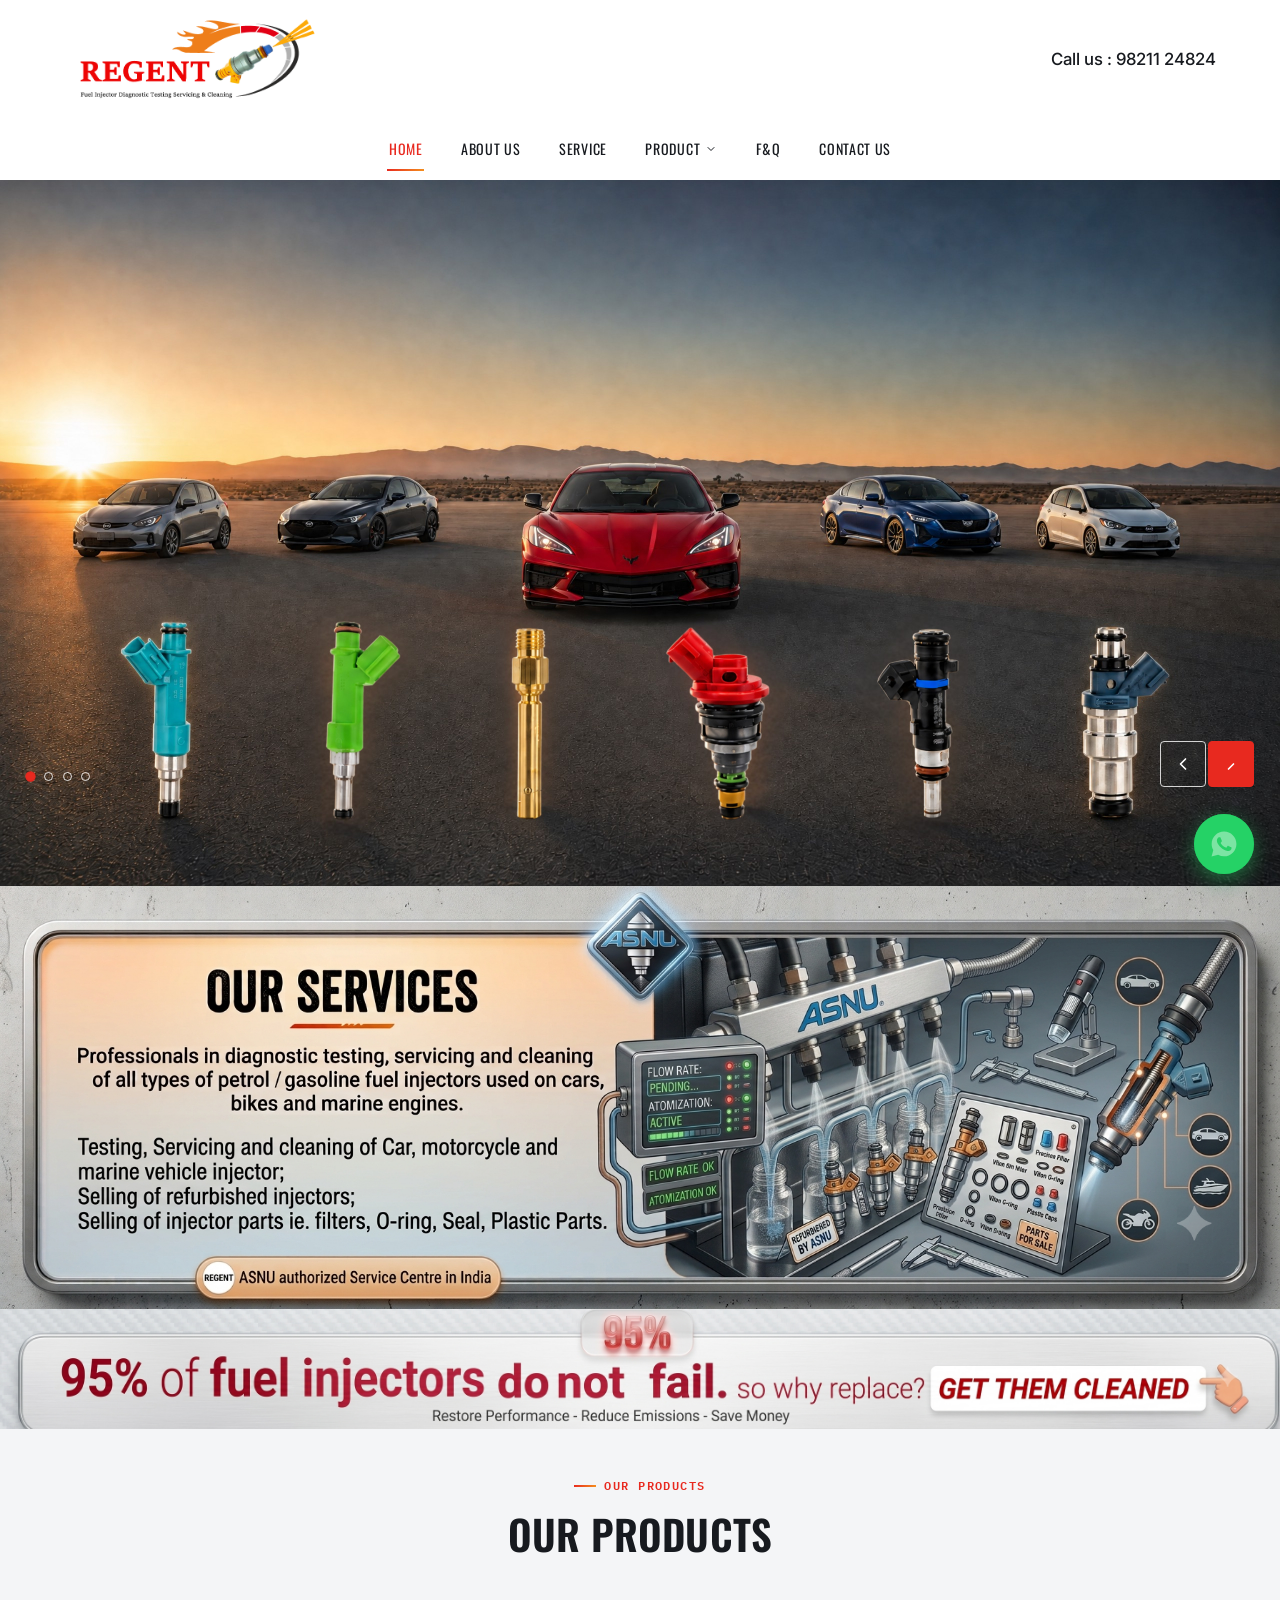
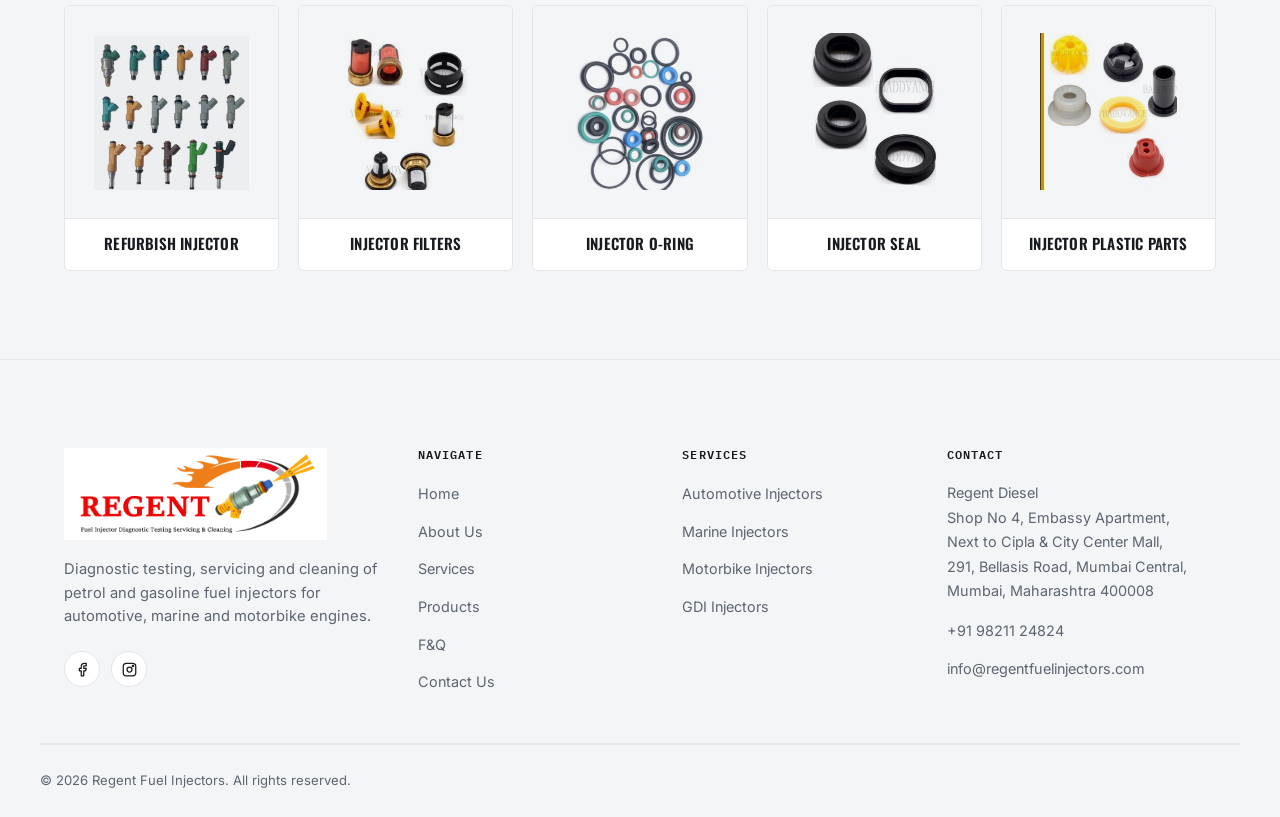
<file: index.html>
<!DOCTYPE html>
<html lang="en">
<head>
<meta charset="UTF-8">
<meta name="viewport" content="width=device-width, initial-scale=1.0">
<title>Regent Fuel Injectors | Diagnostic Testing, Servicing &amp; Cleaning — Mumbai</title>
<meta name="description" content="Regent Fuel Injectors — ASNU authorised fuel injector diagnostic testing, ultrasonic cleaning and servicing for automotive, marine, motorcycle and GDI injectors in Mumbai. Equipment approved by BOSCH, Delphi and Magneti Marelli.">
<link rel="icon" href="images/logo.png">
<link rel="stylesheet" href="css/style.css">
</head>
<body>

<!-- ================= HEADER ================= -->
<header class="site-header">
  <div class="container header-top">
    <a href="index.html" class="brand">
      <img src="images/logo.png" alt="Regent Fuel Injectors logo">
    </a>

    <div class="header-top-right">
      <a class="nav-phone-top" href="tel:+919821124824">Call us : 98211 24824</a>
      <button class="hamburger" aria-label="Toggle menu">
        <span></span><span></span><span></span>
      </button>
    </div>
  </div>

  <div class="header-bottom">
    <div class="container">
      <nav class="nav-primary">
        <a href="index.html">Home</a>
        <a href="about.html">About Us</a>
        <a href="services.html">Service</a>
        <div class="nav-dropdown">
          <a href="products.html">Product <svg viewBox="0 0 24 24" fill="none" stroke-width="2" stroke-linecap="round" stroke-linejoin="round"><path d="M6 9l6 6 6-6"/></svg></a>
          <ul class="nav-dropdown-menu">
            <li><a href="products.html#refurbish-injector">Refurbished Injector</a></li>
            <li><a href="products.html#injector-filters">Injector Filter</a></li>
            <li><a href="products.html#injector-oring">Injector O-Ring</a></li>
            <li><a href="products.html#injector-seal">Injector Seal</a></li>
            <li><a href="products.html#injector-plastic-parts">Injector Plastic Parts</a></li>
          </ul>
        </div>
        <a href="faq.html">F&amp;Q</a>
        <a href="contact.html">Contact Us</a>
      </nav>
    </div>
  </div>
</header>

<!-- mobile nav drawer -->
<nav class="mobile-nav">
  <a href="index.html">Home</a>
  <a href="about.html">About Us</a>
  <a href="services.html">Service</a>
  <a href="products.html">Product</a>
  <ul class="mobile-nav-submenu">
    <li><a href="products.html#refurbish-injector">Refurbished Injector</a></li>
    <li><a href="products.html#injector-filters">Injector Filter</a></li>
    <li><a href="products.html#injector-oring">Injector O-Ring</a></li>
    <li><a href="products.html#injector-seal">Injector Seal</a></li>
    <li><a href="products.html#injector-plastic-parts">Injector Plastic Parts</a></li>
  </ul>
  <a href="faq.html">F&amp;Q</a>
  <a href="contact.html">Contact Us</a>
  <a class="nav-phone" href="tel:+919821124824">
    <svg viewBox="0 0 24 24" fill="none" stroke="#E8291F" stroke-width="2" stroke-linecap="round" stroke-linejoin="round"><path d="M22 16.92v3a2 2 0 0 1-2.18 2 19.79 19.79 0 0 1-8.63-3.07 19.5 19.5 0 0 1-6-6 19.79 19.79 0 0 1-3.07-8.67A2 2 0 0 1 4.11 2h3a2 2 0 0 1 2 1.72c.127.96.361 1.903.7 2.81a2 2 0 0 1-.45 2.11L8.09 9.91a16 16 0 0 0 6 6l1.27-1.27a2 2 0 0 1 2.11-.45c.907.339 1.85.573 2.81.7A2 2 0 0 1 22 16.92z"/></svg>
    +91 98211 24824
  </a>
</nav>

<!-- ================= HERO SLIDER — 4 images, no text overlay ================= -->
<section class="hero-slider" aria-label="Featured injector categories slideshow">

  <div class="hero-slide is-active">
    <img src="images/hero/hero-1.jpg" alt="Automotive fuel injectors">
  </div>

  <div class="hero-slide">
    <img src="images/hero/hero-2.jpg" alt="Motorbike fuel injectors">
  </div>

  <div class="hero-slide">
    <img src="images/hero/hero-3.jpg" alt="Marine fuel injectors">
  </div>

  <div class="hero-slide">
    <img src="images/hero/hero-4.jpg" alt="GDI fuel injectors">
  </div>

  <button class="hero-nav hero-prev" aria-label="Previous slide">
    <svg viewBox="0 0 24 24" fill="none" stroke-width="2" stroke-linecap="round" stroke-linejoin="round"><path d="M15 18l-6-6 6-6"/></svg>
  </button>
  <button class="hero-nav hero-next" aria-label="Next slide">
    <svg viewBox="0 0 24 24" fill="none" stroke-width="2" stroke-linecap="round" stroke-linejoin="round"><path d="M9 18l6-6-6 6"/></svg>
  </button>

  <div class="hero-dots">
    <button class="hero-dot is-active" aria-label="Go to slide 1"></button>
    <button class="hero-dot" aria-label="Go to slide 2"></button>
    <button class="hero-dot" aria-label="Go to slide 3"></button>
    <button class="hero-dot" aria-label="Go to slide 4"></button>
  </div>
</section>

<!-- ================= OUR SERVICES (PPT Slide 1) ================= -->
<section class="services-full-banner reveal">
  <img src="images/services/our-services-banner.png" alt="Our Services — Regent Fuel Injectors: professionals in diagnostic testing, servicing and cleaning of all types of petrol and gasoline fuel injectors used on cars, bikes and marine engines. ASNU authorized Service Centre in India.">
</section>

<!-- ================= 95% (PPT Slide 1) ================= -->
<section class="services-full-banner reveal">
  <img src="images/services/ninety-five-banner.png" alt="95% of fuel injectors do not fail, so why replace? Get them cleaned. Restore performance, reduce emissions, save money.">
</section>

<!-- ================= OUR PRODUCTS (PPT Slide 2) ================= -->
<section class="section section-dim" style="padding-top:2.5rem;">
  <div class="container">
    <div class="section-head center reveal" style="margin-left:auto;margin-right:auto;">
      <div class="eyebrow" style="justify-content:center;">Our Products</div>
      <h2>Our Products</h2>
    </div>

    <div class="grid-5">
      <div class="product-card reveal">
        <div class="product-thumb"><img src="images/products/cat-refurbish-injector.jpg" alt="Refurbish injector"></div>
        <div class="product-body product-body-simple"><h3>Refurbish Injector</h3></div>
      </div>
      <div class="product-card reveal">
        <div class="product-thumb"><img src="images/products/cat-injector-filters.jpg" alt="Injector filters"></div>
        <div class="product-body product-body-simple"><h3>Injector Filters</h3></div>
      </div>
      <div class="product-card reveal">
        <div class="product-thumb"><img src="images/products/cat-injector-oring.jpg" alt="Injector O-ring"></div>
        <div class="product-body product-body-simple"><h3>Injector O-Ring</h3></div>
      </div>
      <div class="product-card reveal">
        <div class="product-thumb"><img src="images/products/cat-injector-seal.jpg" alt="Injector seal"></div>
        <div class="product-body product-body-simple"><h3>Injector Seal</h3></div>
      </div>
      <div class="product-card reveal">
        <div class="product-thumb"><img src="images/products/cat-injector-plastic-parts.jpg" alt="Injector plastic parts"></div>
        <div class="product-body product-body-simple"><h3>Injector Plastic Parts</h3></div>
      </div>
    </div>
  </div>
</section>

<!-- ================= FOOTER ================= -->
<footer class="site-footer">
  <div class="container footer-top">
    <div class="footer-brand">
      <a href="index.html" class="brand">
        <img src="images/logo.png" alt="Regent Fuel Injectors logo">
      </a>
      <p>Diagnostic testing, servicing and cleaning of petrol and gasoline fuel injectors for automotive, marine and motorbike engines.</p>
      <div class="footer-social">
        <a href="https://www.facebook.com/regentfuelinjectors/" aria-label="Facebook" target="_blank" rel="noopener"><svg viewBox="0 0 24 24" fill="none" stroke-width="2" stroke-linecap="round" stroke-linejoin="round"><path d="M18 2h-3a5 5 0 0 0-5 5v3H7v4h3v8h4v-8h3l1-4h-4V7a1 1 0 0 1 1-1h3z"/></svg></a>
        <a href="#" aria-label="Instagram"><svg viewBox="0 0 24 24" fill="none" stroke-width="2" stroke-linecap="round" stroke-linejoin="round"><rect x="2" y="2" width="20" height="20" rx="5"/><circle cx="12" cy="12" r="4"/><circle cx="17.5" cy="6.5" r="1"/></svg></a>
      </div>
    </div>

    <div class="footer-col">
      <h4>Navigate</h4>
      <ul>
        <li><a href="index.html">Home</a></li>
        <li><a href="about.html">About Us</a></li>
        <li><a href="services.html">Services</a></li>
        <li><a href="products.html">Products</a></li>
        <li><a href="faq.html">F&amp;Q</a></li>
        <li><a href="contact.html">Contact Us</a></li>
      </ul>
    </div>

    <div class="footer-col">
      <h4>Services</h4>
      <ul>
        <li><a href="services.html">Automotive Injectors</a></li>
        <li><a href="services.html">Marine Injectors</a></li>
        <li><a href="services.html">Motorbike Injectors</a></li>
        <li><a href="services.html">GDI Injectors</a></li>
      </ul>
    </div>

    <div class="footer-col">
      <h4>Contact</h4>
      <address>
        Regent Diesel<br>
        Shop No 4, Embassy Apartment,<br>
        Next to Cipla &amp; City Center Mall,<br>
        291, Bellasis Road, Mumbai Central,<br>
        Mumbai, Maharashtra 400008
      </address>
      <ul style="margin-top:0.9rem;">
        <li><a href="tel:+919821124824">+91 98211 24824</a></li>
        <li><a href="mailto:info@regentfuelinjectors.com">info@regentfuelinjectors.com</a></li>
      </ul>
    </div>
  </div>

  <div class="container footer-bottom">
    <span>&copy; <span data-year></span> Regent Fuel Injectors. All rights reserved.</span>
  </div>
</footer>

<a href="https://wa.me/919821124824?text=Hi%2C%20I%27d%20like%20to%20enquire%20about%20fuel%20injector%20servicing." class="whatsapp-float" target="_blank" rel="noopener" aria-label="Chat with us on WhatsApp">
  <span class="ping"></span>
  <svg viewBox="0 0 24 24"><path d="M12.04 2C6.58 2 2.13 6.45 2.13 11.91c0 1.75.46 3.45 1.32 4.95L2.05 22l5.25-1.38a9.9 9.9 0 0 0 4.74 1.21h.005c5.46 0 9.91-4.45 9.91-9.91C21.93 6.45 17.5 2 12.04 2zm5.8 14.14c-.24.68-1.4 1.32-1.93 1.4-.5.08-1.13.11-1.82-.11-.42-.13-.96-.31-1.65-.61-2.9-1.25-4.79-4.17-4.94-4.37-.14-.2-1.18-1.57-1.18-3 0-1.42.75-2.12 1.02-2.41.27-.29.58-.36.78-.36.2 0 .39 0 .56.01.18.01.42-.07.66.5.24.58.83 2 .9 2.15.07.15.12.32.02.52-.1.2-.15.32-.29.49-.14.17-.3.38-.43.51-.14.14-.29.29-.13.57.17.29.75 1.24 1.61 2.01 1.11.99 2.04 1.3 2.33 1.44.29.15.46.13.63-.08.17-.2.72-.84.91-1.13.19-.29.38-.24.63-.14.26.09 1.65.78 1.94.92.28.14.47.21.53.33.07.13.07.72-.17 1.4z"/></svg>
</a>

<script src="js/script.js"></script>
</body>
</html>
</file>
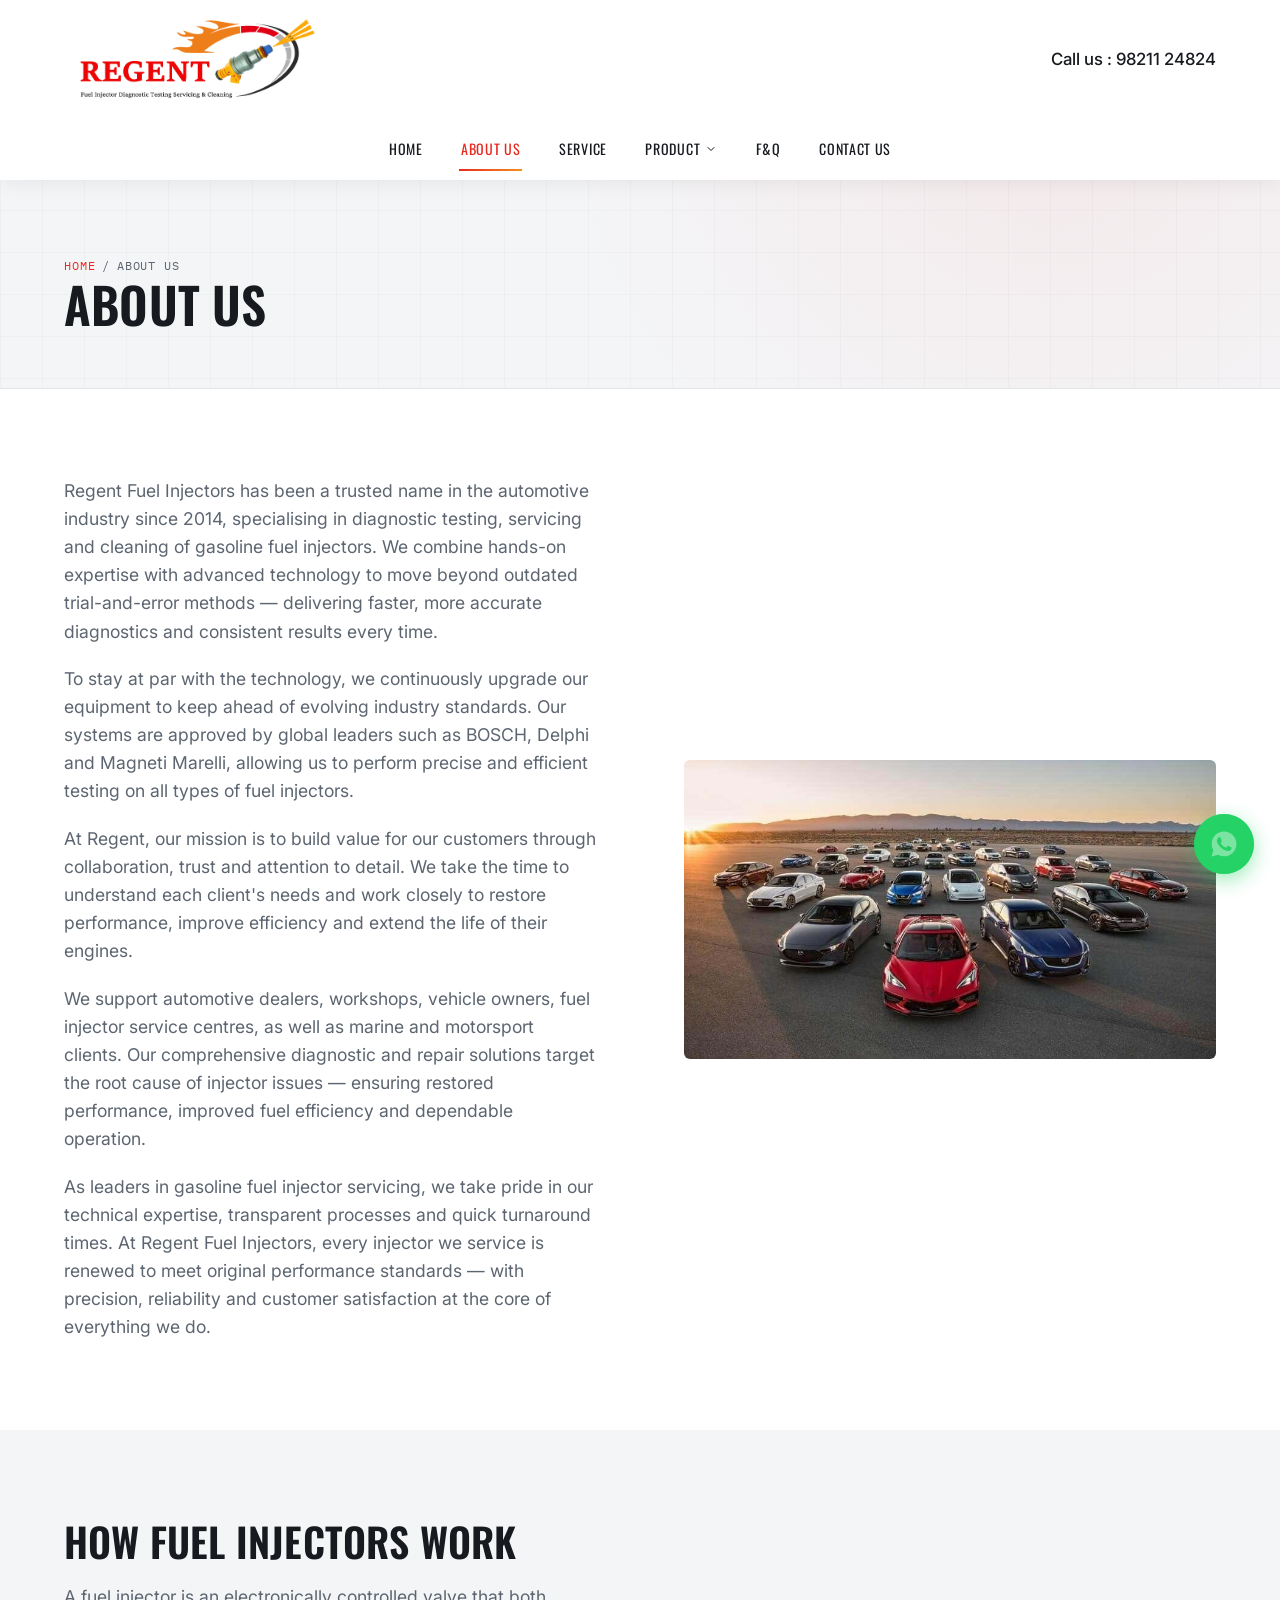
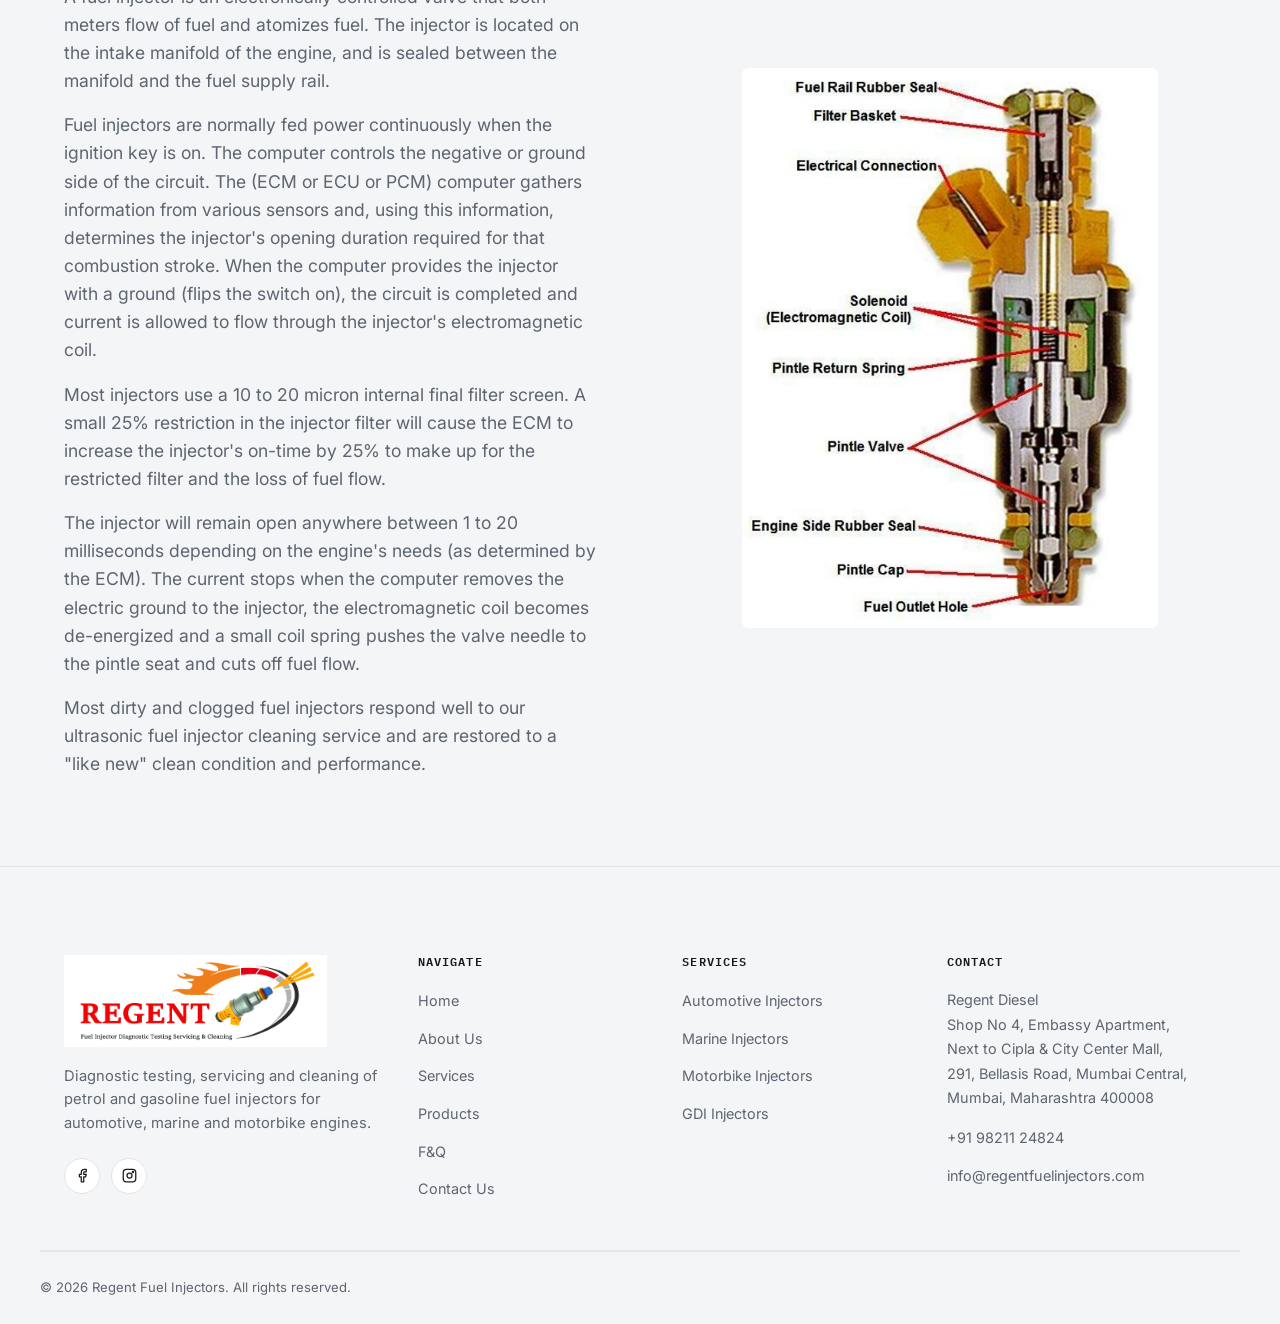
<file: about.html>
<!DOCTYPE html>
<html lang="en">
<head>
<meta charset="UTF-8">
<meta name="viewport" content="width=device-width, initial-scale=1.0">
<title>About Us | Regent Fuel Injectors</title>
<meta name="description" content="Regent Fuel Injectors has specialised in gasoline fuel injector diagnostic testing, servicing and cleaning since 2014, using equipment approved by BOSCH, Delphi and Magneti Marelli.">
<link rel="icon" href="images/logo.png">
<link rel="stylesheet" href="css/style.css">
</head>
<body>

<header class="site-header">
  <div class="container header-top">
    <a href="index.html" class="brand">
      <img src="images/logo.png" alt="Regent Fuel Injectors logo">
    </a>

    <div class="header-top-right">
      <a class="nav-phone-top" href="tel:+919821124824">Call us : 98211 24824</a>
      <button class="hamburger" aria-label="Toggle menu">
        <span></span><span></span><span></span>
      </button>
    </div>
  </div>

  <div class="header-bottom">
    <div class="container">
      <nav class="nav-primary">
        <a href="index.html">Home</a>
        <a href="about.html">About Us</a>
        <a href="services.html">Service</a>
        <div class="nav-dropdown">
          <a href="products.html">Product <svg viewBox="0 0 24 24" fill="none" stroke-width="2" stroke-linecap="round" stroke-linejoin="round"><path d="M6 9l6 6 6-6"/></svg></a>
          <ul class="nav-dropdown-menu">
            <li><a href="products.html#refurbish-injector">Refurbished Injector</a></li>
            <li><a href="products.html#injector-filters">Injector Filter</a></li>
            <li><a href="products.html#injector-oring">Injector O-Ring</a></li>
            <li><a href="products.html#injector-seal">Injector Seal</a></li>
            <li><a href="products.html#injector-plastic-parts">Injector Plastic Parts</a></li>
          </ul>
        </div>
        <a href="faq.html">F&amp;Q</a>
        <a href="contact.html">Contact Us</a>
      </nav>
    </div>
  </div>
</header>

<nav class="mobile-nav">
  <a href="index.html">Home</a>
  <a href="about.html">About Us</a>
  <a href="services.html">Service</a>
  <a href="products.html">Product</a>
  <ul class="mobile-nav-submenu">
    <li><a href="products.html#refurbish-injector">Refurbished Injector</a></li>
    <li><a href="products.html#injector-filters">Injector Filter</a></li>
    <li><a href="products.html#injector-oring">Injector O-Ring</a></li>
    <li><a href="products.html#injector-seal">Injector Seal</a></li>
    <li><a href="products.html#injector-plastic-parts">Injector Plastic Parts</a></li>
  </ul>
  <a href="faq.html">F&amp;Q</a>
  <a href="contact.html">Contact Us</a>
  <a class="nav-phone" href="tel:+919821124824">+91 98211 24824</a>
</nav>

<section class="page-hero">
  <div class="container">
    <div class="breadcrumb"><a href="index.html">Home</a><span>/</span>About Us</div>
    <h1>About Us</h1>
  </div>
</section>

<section class="section">
  <div class="container split">
    <div class="reveal">
      <p class="lede" style="margin-bottom:1.2rem;">Regent Fuel Injectors has been a trusted name in the automotive industry since 2014, specialising in diagnostic testing, servicing and cleaning of gasoline fuel injectors. We combine hands-on expertise with advanced technology to move beyond outdated trial-and-error methods — delivering faster, more accurate diagnostics and consistent results every time.</p>
      <p class="lede" style="margin-bottom:1.2rem;">To stay at par with the technology, we continuously upgrade our equipment to keep ahead of evolving industry standards. Our systems are approved by global leaders such as BOSCH, Delphi and Magneti Marelli, allowing us to perform precise and efficient testing on all types of fuel injectors.</p>
      <p class="lede" style="margin-bottom:1.2rem;">At Regent, our mission is to build value for our customers through collaboration, trust and attention to detail. We take the time to understand each client's needs and work closely to restore performance, improve efficiency and extend the life of their engines.</p>
      <p class="lede" style="margin-bottom:1.2rem;">We support automotive dealers, workshops, vehicle owners, fuel injector service centres, as well as marine and motorsport clients. Our comprehensive diagnostic and repair solutions target the root cause of injector issues — ensuring restored performance, improved fuel efficiency and dependable operation.</p>
      <p class="lede">As leaders in gasoline fuel injector servicing, we take pride in our technical expertise, transparent processes and quick turnaround times. At Regent Fuel Injectors, every injector we service is renewed to meet original performance standards — with precision, reliability and customer satisfaction at the core of everything we do.</p>
    </div>
    <div class="split-media reveal">
      <img src="images/services/car-fleet.jpg" alt="Vehicles representative of the range of engines Regent services">
    </div>
  </div>
</section>

<!-- ================= HOW FUEL INJECTORS WORK ================= -->
<section class="section section-dim">
  <div class="container split">
    <div class="reveal">
      <h2 style="font-size:clamp(1.9rem,3.2vw,2.5rem); text-transform:uppercase; margin-bottom:1.2rem;">How Fuel Injectors Work</h2>
      <p class="lede" style="margin-bottom:1rem;">A fuel injector is an electronically controlled valve that both meters flow of fuel and atomizes fuel. The injector is located on the intake manifold of the engine, and is sealed between the manifold and the fuel supply rail.</p>
      <p class="lede" style="margin-bottom:1rem;">Fuel injectors are normally fed power continuously when the ignition key is on. The computer controls the negative or ground side of the circuit. The (ECM or ECU or PCM) computer gathers information from various sensors and, using this information, determines the injector's opening duration required for that combustion stroke. When the computer provides the injector with a ground (flips the switch on), the circuit is completed and current is allowed to flow through the injector's electromagnetic coil.</p>
      <p class="lede" style="margin-bottom:1rem;">Most injectors use a 10 to 20 micron internal final filter screen. A small 25% restriction in the injector filter will cause the ECM to increase the injector's on-time by 25% to make up for the restricted filter and the loss of fuel flow.</p>
      <p class="lede" style="margin-bottom:1rem;">The injector will remain open anywhere between 1 to 20 milliseconds depending on the engine's needs (as determined by the ECM). The current stops when the computer removes the electric ground to the injector, the electromagnetic coil becomes de-energized and a small coil spring pushes the valve needle to the pintle seat and cuts off fuel flow.</p>
      <p class="lede">Most dirty and clogged fuel injectors respond well to our ultrasonic fuel injector cleaning service and are restored to a "like new" clean condition and performance.</p>
    </div>
    <div class="split-media reveal" style="align-self:center;">
      <img src="images/services/injector-cutaway-diagram.jpg" alt="Labelled cutaway diagram of a fuel injector showing the fuel rail rubber seal, filter basket, electrical connection, solenoid, pintle return spring, pintle valve and fuel outlet hole" style="max-height:560px; width:auto; margin:0 auto; display:block;">
    </div>
  </div>
</section>

<footer class="site-footer">
  <div class="container footer-top">
    <div class="footer-brand">
      <a href="index.html" class="brand">
        <img src="images/logo.png" alt="Regent Fuel Injectors logo">
      </a>
      <p>Diagnostic testing, servicing and cleaning of petrol and gasoline fuel injectors for automotive, marine and motorbike engines.</p>
      <div class="footer-social">
        <a href="https://www.facebook.com/regentfuelinjectors/" aria-label="Facebook" target="_blank" rel="noopener"><svg viewBox="0 0 24 24" fill="none" stroke-width="2" stroke-linecap="round" stroke-linejoin="round"><path d="M18 2h-3a5 5 0 0 0-5 5v3H7v4h3v8h4v-8h3l1-4h-4V7a1 1 0 0 1 1-1h3z"/></svg></a>
        <a href="#" aria-label="Instagram"><svg viewBox="0 0 24 24" fill="none" stroke-width="2" stroke-linecap="round" stroke-linejoin="round"><rect x="2" y="2" width="20" height="20" rx="5"/><circle cx="12" cy="12" r="4"/><circle cx="17.5" cy="6.5" r="1"/></svg></a>
      </div>
    </div>
    <div class="footer-col">
      <h4>Navigate</h4>
      <ul>
        <li><a href="index.html">Home</a></li>
        <li><a href="about.html">About Us</a></li>
        <li><a href="services.html">Services</a></li>
        <li><a href="products.html">Products</a></li>
        <li><a href="faq.html">F&amp;Q</a></li>
        <li><a href="contact.html">Contact Us</a></li>
      </ul>
    </div>
    <div class="footer-col">
      <h4>Services</h4>
      <ul>
        <li><a href="services.html">Automotive Injectors</a></li>
        <li><a href="services.html">Marine Injectors</a></li>
        <li><a href="services.html">Motorbike Injectors</a></li>
        <li><a href="services.html">GDI Injectors</a></li>
      </ul>
    </div>
    <div class="footer-col">
      <h4>Contact</h4>
      <address>
        Regent Diesel<br>
        Shop No 4, Embassy Apartment,<br>
        Next to Cipla &amp; City Center Mall,<br>
        291, Bellasis Road, Mumbai Central,<br>
        Mumbai, Maharashtra 400008
      </address>
      <ul style="margin-top:0.9rem;">
        <li><a href="tel:+919821124824">+91 98211 24824</a></li>
        <li><a href="mailto:info@regentfuelinjectors.com">info@regentfuelinjectors.com</a></li>
      </ul>
    </div>
  </div>
  <div class="container footer-bottom">
    <span>&copy; <span data-year></span> Regent Fuel Injectors. All rights reserved.</span>
  </div>
</footer>

<a href="https://wa.me/919821124824?text=Hi%2C%20I%27d%20like%20to%20enquire%20about%20fuel%20injector%20servicing." class="whatsapp-float" target="_blank" rel="noopener" aria-label="Chat with us on WhatsApp">
  <span class="ping"></span>
  <svg viewBox="0 0 24 24"><path d="M12.04 2C6.58 2 2.13 6.45 2.13 11.91c0 1.75.46 3.45 1.32 4.95L2.05 22l5.25-1.38a9.9 9.9 0 0 0 4.74 1.21h.005c5.46 0 9.91-4.45 9.91-9.91C21.93 6.45 17.5 2 12.04 2zm5.8 14.14c-.24.68-1.4 1.32-1.93 1.4-.5.08-1.13.11-1.82-.11-.42-.13-.96-.31-1.65-.61-2.9-1.25-4.79-4.17-4.94-4.37-.14-.2-1.18-1.57-1.18-3 0-1.42.75-2.12 1.02-2.41.27-.29.58-.36.78-.36.2 0 .39 0 .56.01.18.01.42-.07.66.5.24.58.83 2 .9 2.15.07.15.12.32.02.52-.1.2-.15.32-.29.49-.14.17-.3.38-.43.51-.14.14-.29.29-.13.57.17.29.75 1.24 1.61 2.01 1.11.99 2.04 1.3 2.33 1.44.29.15.46.13.63-.08.17-.2.72-.84.91-1.13.19-.29.38-.24.63-.14.26.09 1.65.78 1.94.92.28.14.47.21.53.33.07.13.07.72-.17 1.4z"/></svg>
</a>

<script src="js/script.js"></script>
</body>
</html>
</file>
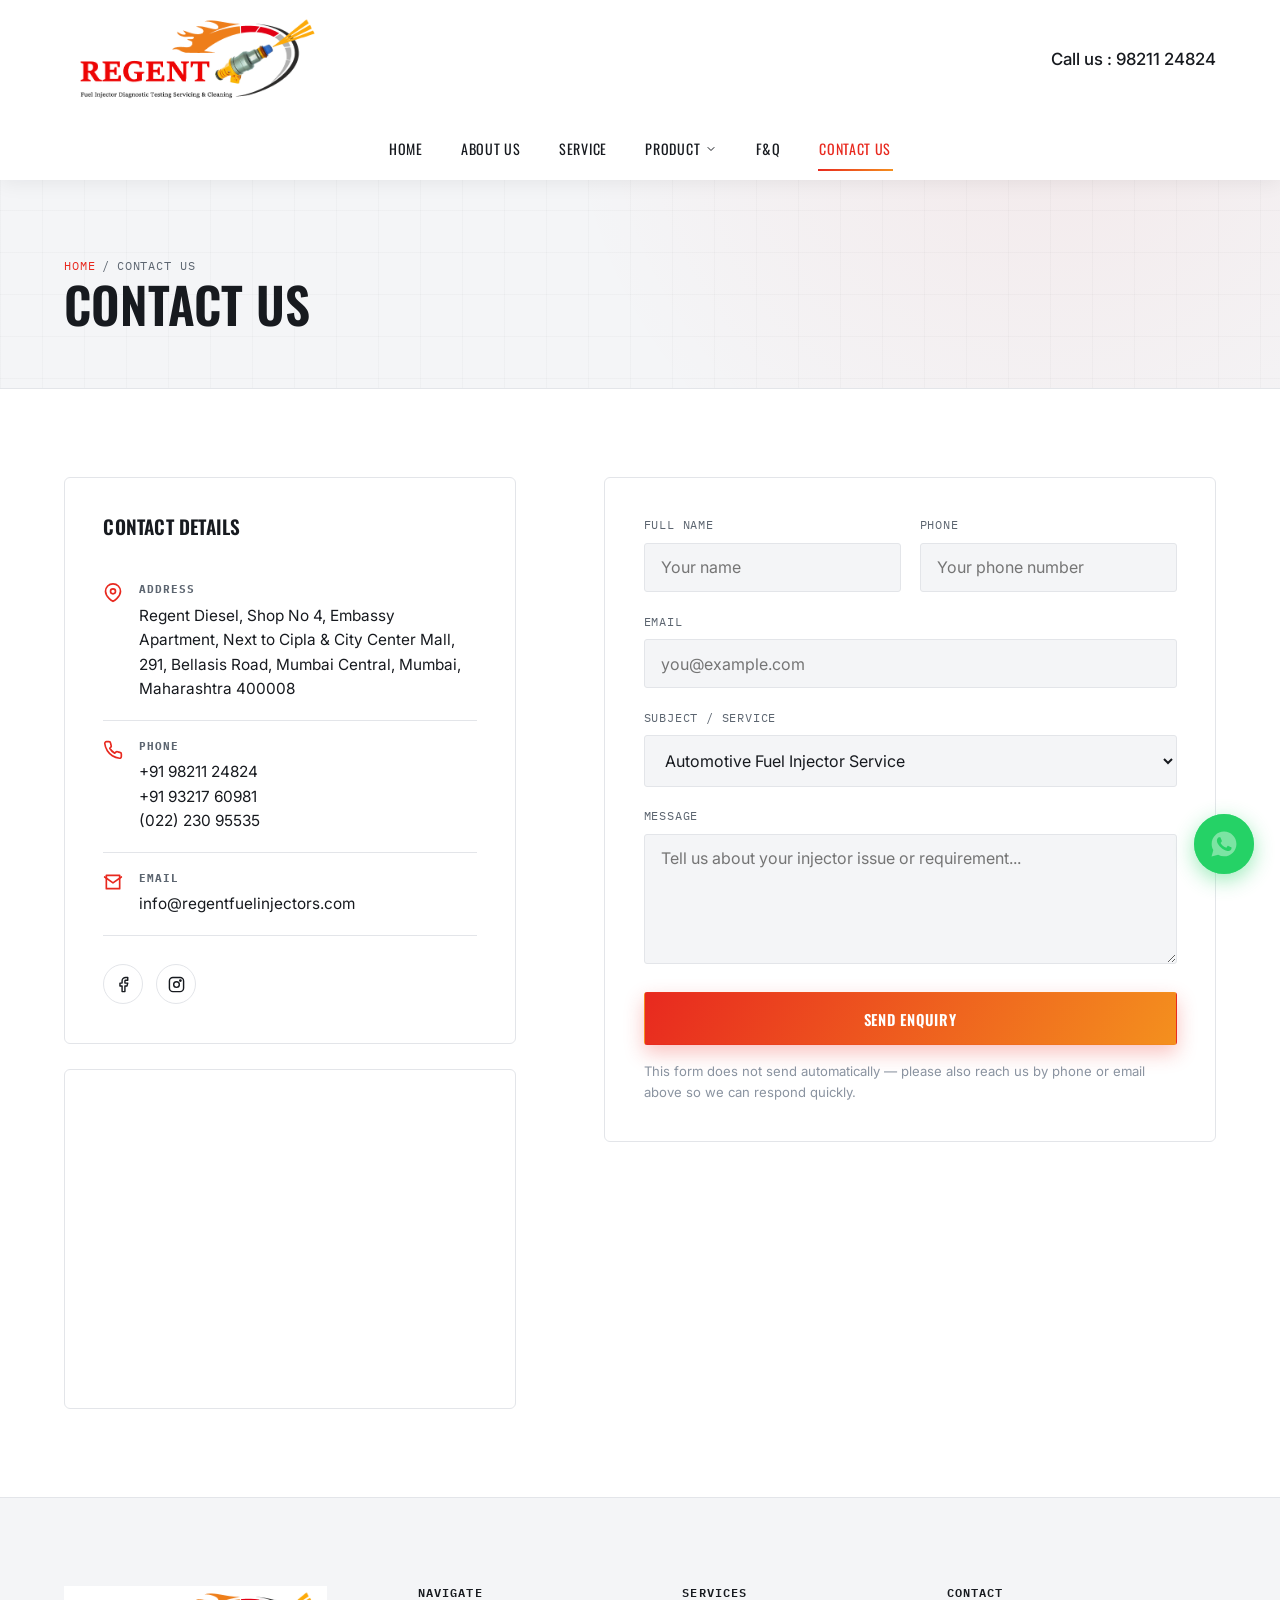
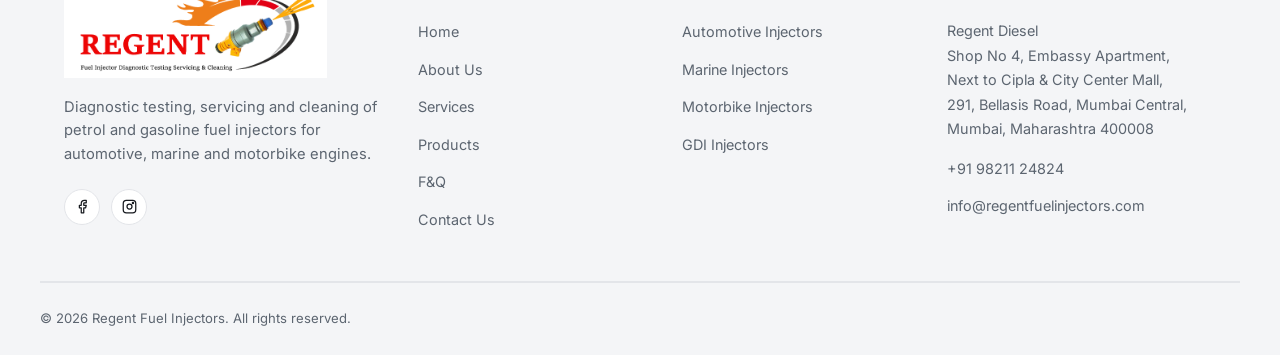
<file: contact.html>
<!DOCTYPE html>
<html lang="en">
<head>
<meta charset="UTF-8">
<meta name="viewport" content="width=device-width, initial-scale=1.0">
<title>Contact Us | Regent Fuel Injectors</title>
<meta name="description" content="Contact Regent Fuel Injectors in Mumbai for fuel injector diagnostic testing, cleaning and servicing enquiries.">
<link rel="icon" href="images/logo.png">
<link rel="stylesheet" href="css/style.css">
</head>
<body>

<header class="site-header">
  <div class="container header-top">
    <a href="index.html" class="brand">
      <img src="images/logo.png" alt="Regent Fuel Injectors logo">
    </a>

    <div class="header-top-right">
      <a class="nav-phone-top" href="tel:+919821124824">Call us : 98211 24824</a>
      <button class="hamburger" aria-label="Toggle menu">
        <span></span><span></span><span></span>
      </button>
    </div>
  </div>

  <div class="header-bottom">
    <div class="container">
      <nav class="nav-primary">
        <a href="index.html">Home</a>
        <a href="about.html">About Us</a>
        <a href="services.html">Service</a>
        <div class="nav-dropdown">
          <a href="products.html">Product <svg viewBox="0 0 24 24" fill="none" stroke-width="2" stroke-linecap="round" stroke-linejoin="round"><path d="M6 9l6 6 6-6"/></svg></a>
          <ul class="nav-dropdown-menu">
            <li><a href="products.html#refurbish-injector">Refurbished Injector</a></li>
            <li><a href="products.html#injector-filters">Injector Filter</a></li>
            <li><a href="products.html#injector-oring">Injector O-Ring</a></li>
            <li><a href="products.html#injector-seal">Injector Seal</a></li>
            <li><a href="products.html#injector-plastic-parts">Injector Plastic Parts</a></li>
          </ul>
        </div>
        <a href="faq.html">F&amp;Q</a>
        <a href="contact.html">Contact Us</a>
      </nav>
    </div>
  </div>
</header>

<nav class="mobile-nav">
  <a href="index.html">Home</a>
  <a href="about.html">About Us</a>
  <a href="services.html">Service</a>
  <a href="products.html">Product</a>
  <ul class="mobile-nav-submenu">
    <li><a href="products.html#refurbish-injector">Refurbished Injector</a></li>
    <li><a href="products.html#injector-filters">Injector Filter</a></li>
    <li><a href="products.html#injector-oring">Injector O-Ring</a></li>
    <li><a href="products.html#injector-seal">Injector Seal</a></li>
    <li><a href="products.html#injector-plastic-parts">Injector Plastic Parts</a></li>
  </ul>
  <a href="faq.html">F&amp;Q</a>
  <a href="contact.html">Contact Us</a>
  <a class="nav-phone" href="tel:+919821124824">+91 98211 24824</a>
</nav>

<section class="page-hero">
  <div class="container">
    <div class="breadcrumb"><a href="index.html">Home</a><span>/</span>Contact Us</div>
    <h1>Contact Us</h1>
  </div>
</section>

<section class="section">
  <div class="container">
    <div class="contact-grid">

      <div class="reveal">
        <div class="contact-info-card">
          <h3>Contact Details</h3>

          <div class="contact-row">
            <svg viewBox="0 0 24 24" fill="none" stroke-width="2" stroke-linecap="round" stroke-linejoin="round"><path d="M21 10c0 7-9 12-9 12s-9-5-9-12a9 9 0 0 1 18 0z"/><circle cx="12" cy="10" r="3"/></svg>
            <div>
              <strong>Address</strong>
              <span>Regent Diesel, Shop No 4, Embassy Apartment, Next to Cipla &amp; City Center Mall, 291, Bellasis Road, Mumbai Central, Mumbai, Maharashtra 400008</span>
            </div>
          </div>

          <div class="contact-row">
            <svg viewBox="0 0 24 24" fill="none" stroke-width="2" stroke-linecap="round" stroke-linejoin="round"><path d="M22 16.92v3a2 2 0 0 1-2.18 2 19.79 19.79 0 0 1-8.63-3.07 19.5 19.5 0 0 1-6-6 19.79 19.79 0 0 1-3.07-8.67A2 2 0 0 1 4.11 2h3a2 2 0 0 1 2 1.72c.127.96.361 1.903.7 2.81a2 2 0 0 1-.45 2.11L8.09 9.91a16 16 0 0 0 6 6l1.27-1.27a2 2 0 0 1 2.11-.45c.907.339 1.85.573 2.81.7A2 2 0 0 1 22 16.92z"/></svg>
            <div>
              <strong>Phone</strong>
              <a href="tel:+919821124824">+91 98211 24824</a>
              <a href="tel:+919321760981">+91 93217 60981</a>
              <a href="tel:0222309553">(022) 230 95535</a>
            </div>
          </div>

          <div class="contact-row">
            <svg viewBox="0 0 24 24" fill="none" stroke-width="2" stroke-linecap="round" stroke-linejoin="round"><path d="M4 4h16v16H4z"/><path d="M22 6l-10 7L2 6"/></svg>
            <div>
              <strong>Email</strong>
              <a href="mailto:info@regentfuelinjectors.com">info@regentfuelinjectors.com</a>
            </div>
          </div>

          <div class="contact-social">
            <a href="https://www.facebook.com/regentfuelinjectors/" aria-label="Facebook" target="_blank" rel="noopener"><svg viewBox="0 0 24 24" fill="none" stroke-width="2" stroke-linecap="round" stroke-linejoin="round"><path d="M18 2h-3a5 5 0 0 0-5 5v3H7v4h3v8h4v-8h3l1-4h-4V7a1 1 0 0 1 1-1h3z"/></svg></a>
            <a href="#" aria-label="Instagram"><svg viewBox="0 0 24 24" fill="none" stroke-width="2" stroke-linecap="round" stroke-linejoin="round"><rect x="2" y="2" width="20" height="20" rx="5"/><circle cx="12" cy="12" r="4"/><circle cx="17.5" cy="6.5" r="1"/></svg></a>
          </div>
        </div>

        <div class="map-frame reveal" style="margin-top:1.6rem;">
          <iframe src="https://www.google.com/maps?q=291+Bellasis+Road+Mumbai+Central+Mumbai+Maharashtra+400008&output=embed" loading="lazy" referrerpolicy="no-referrer-when-downgrade" title="Regent Fuel Injectors location on map"></iframe>
        </div>
      </div>

      <div class="reveal">
        <div class="contact-form">
          <div class="form-success"><svg viewBox="0 0 24 24" width="18" height="18" fill="none" stroke="#276B27" stroke-width="2" stroke-linecap="round" stroke-linejoin="round"><path d="M22 11.08V12a10 10 0 1 1-5.93-9.14"/><polyline points="22 4 12 14.01 9 11.01"/></svg> Thanks — your enquiry details are ready. Please also call or email us directly so our team can action it promptly.</div>

          <form>
            <div class="form-row">
              <div class="field">
                <label for="name">Full Name</label>
                <input type="text" id="name" name="name" placeholder="Your name" required>
              </div>
              <div class="field">
                <label for="phone">Phone</label>
                <input type="tel" id="phone" name="phone" placeholder="Your phone number" required>
              </div>
            </div>

            <div class="field">
              <label for="email">Email</label>
              <input type="email" id="email" name="email" placeholder="you@example.com" required>
            </div>

            <div class="field">
              <label for="subject">Subject / Service</label>
              <select id="subject" name="subject">
                <option>Automotive Fuel Injector Service</option>
                <option>Marine Fuel Injector Service</option>
                <option>Motorbike Fuel Injector Service</option>
                <option>GDI Injector Service</option>
                <option>Product Enquiry</option>
                <option>General Enquiry</option>
              </select>
            </div>

            <div class="field">
              <label for="message">Message</label>
              <textarea id="message" name="message" placeholder="Tell us about your injector issue or requirement..." required></textarea>
            </div>

            <button type="submit" class="btn btn-primary btn-block">Send Enquiry</button>
            <p class="form-note">This form does not send automatically — please also reach us by phone or email above so we can respond quickly.</p>
          </form>
        </div>
      </div>

    </div>
  </div>
</section>

<footer class="site-footer">
  <div class="container footer-top">
    <div class="footer-brand">
      <a href="index.html" class="brand">
        <img src="images/logo.png" alt="Regent Fuel Injectors logo">
      </a>
      <p>Diagnostic testing, servicing and cleaning of petrol and gasoline fuel injectors for automotive, marine and motorbike engines.</p>
      <div class="footer-social">
        <a href="https://www.facebook.com/regentfuelinjectors/" aria-label="Facebook" target="_blank" rel="noopener"><svg viewBox="0 0 24 24" fill="none" stroke-width="2" stroke-linecap="round" stroke-linejoin="round"><path d="M18 2h-3a5 5 0 0 0-5 5v3H7v4h3v8h4v-8h3l1-4h-4V7a1 1 0 0 1 1-1h3z"/></svg></a>
        <a href="#" aria-label="Instagram"><svg viewBox="0 0 24 24" fill="none" stroke-width="2" stroke-linecap="round" stroke-linejoin="round"><rect x="2" y="2" width="20" height="20" rx="5"/><circle cx="12" cy="12" r="4"/><circle cx="17.5" cy="6.5" r="1"/></svg></a>
      </div>
    </div>
    <div class="footer-col">
      <h4>Navigate</h4>
      <ul>
        <li><a href="index.html">Home</a></li>
        <li><a href="about.html">About Us</a></li>
        <li><a href="services.html">Services</a></li>
        <li><a href="products.html">Products</a></li>
        <li><a href="faq.html">F&amp;Q</a></li>
        <li><a href="contact.html">Contact Us</a></li>
      </ul>
    </div>
    <div class="footer-col">
      <h4>Services</h4>
      <ul>
        <li><a href="services.html">Automotive Injectors</a></li>
        <li><a href="services.html">Marine Injectors</a></li>
        <li><a href="services.html">Motorbike Injectors</a></li>
        <li><a href="services.html">GDI Injectors</a></li>
      </ul>
    </div>
    <div class="footer-col">
      <h4>Contact</h4>
      <address>
        Regent Diesel<br>
        Shop No 4, Embassy Apartment,<br>
        Next to Cipla &amp; City Center Mall,<br>
        291, Bellasis Road, Mumbai Central,<br>
        Mumbai, Maharashtra 400008
      </address>
      <ul style="margin-top:0.9rem;">
        <li><a href="tel:+919821124824">+91 98211 24824</a></li>
        <li><a href="mailto:info@regentfuelinjectors.com">info@regentfuelinjectors.com</a></li>
      </ul>
    </div>
  </div>
  <div class="container footer-bottom">
    <span>&copy; <span data-year></span> Regent Fuel Injectors. All rights reserved.</span>
  </div>
</footer>

<a href="https://wa.me/919821124824?text=Hi%2C%20I%27d%20like%20to%20enquire%20about%20fuel%20injector%20servicing." class="whatsapp-float" target="_blank" rel="noopener" aria-label="Chat with us on WhatsApp">
  <span class="ping"></span>
  <svg viewBox="0 0 24 24"><path d="M12.04 2C6.58 2 2.13 6.45 2.13 11.91c0 1.75.46 3.45 1.32 4.95L2.05 22l5.25-1.38a9.9 9.9 0 0 0 4.74 1.21h.005c5.46 0 9.91-4.45 9.91-9.91C21.93 6.45 17.5 2 12.04 2zm5.8 14.14c-.24.68-1.4 1.32-1.93 1.4-.5.08-1.13.11-1.82-.11-.42-.13-.96-.31-1.65-.61-2.9-1.25-4.79-4.17-4.94-4.37-.14-.2-1.18-1.57-1.18-3 0-1.42.75-2.12 1.02-2.41.27-.29.58-.36.78-.36.2 0 .39 0 .56.01.18.01.42-.07.66.5.24.58.83 2 .9 2.15.07.15.12.32.02.52-.1.2-.15.32-.29.49-.14.17-.3.38-.43.51-.14.14-.29.29-.13.57.17.29.75 1.24 1.61 2.01 1.11.99 2.04 1.3 2.33 1.44.29.15.46.13.63-.08.17-.2.72-.84.91-1.13.19-.29.38-.24.63-.14.26.09 1.65.78 1.94.92.28.14.47.21.53.33.07.13.07.72-.17 1.4z"/></svg>
</a>

<script src="js/script.js"></script>
</body>
</html>
</file>
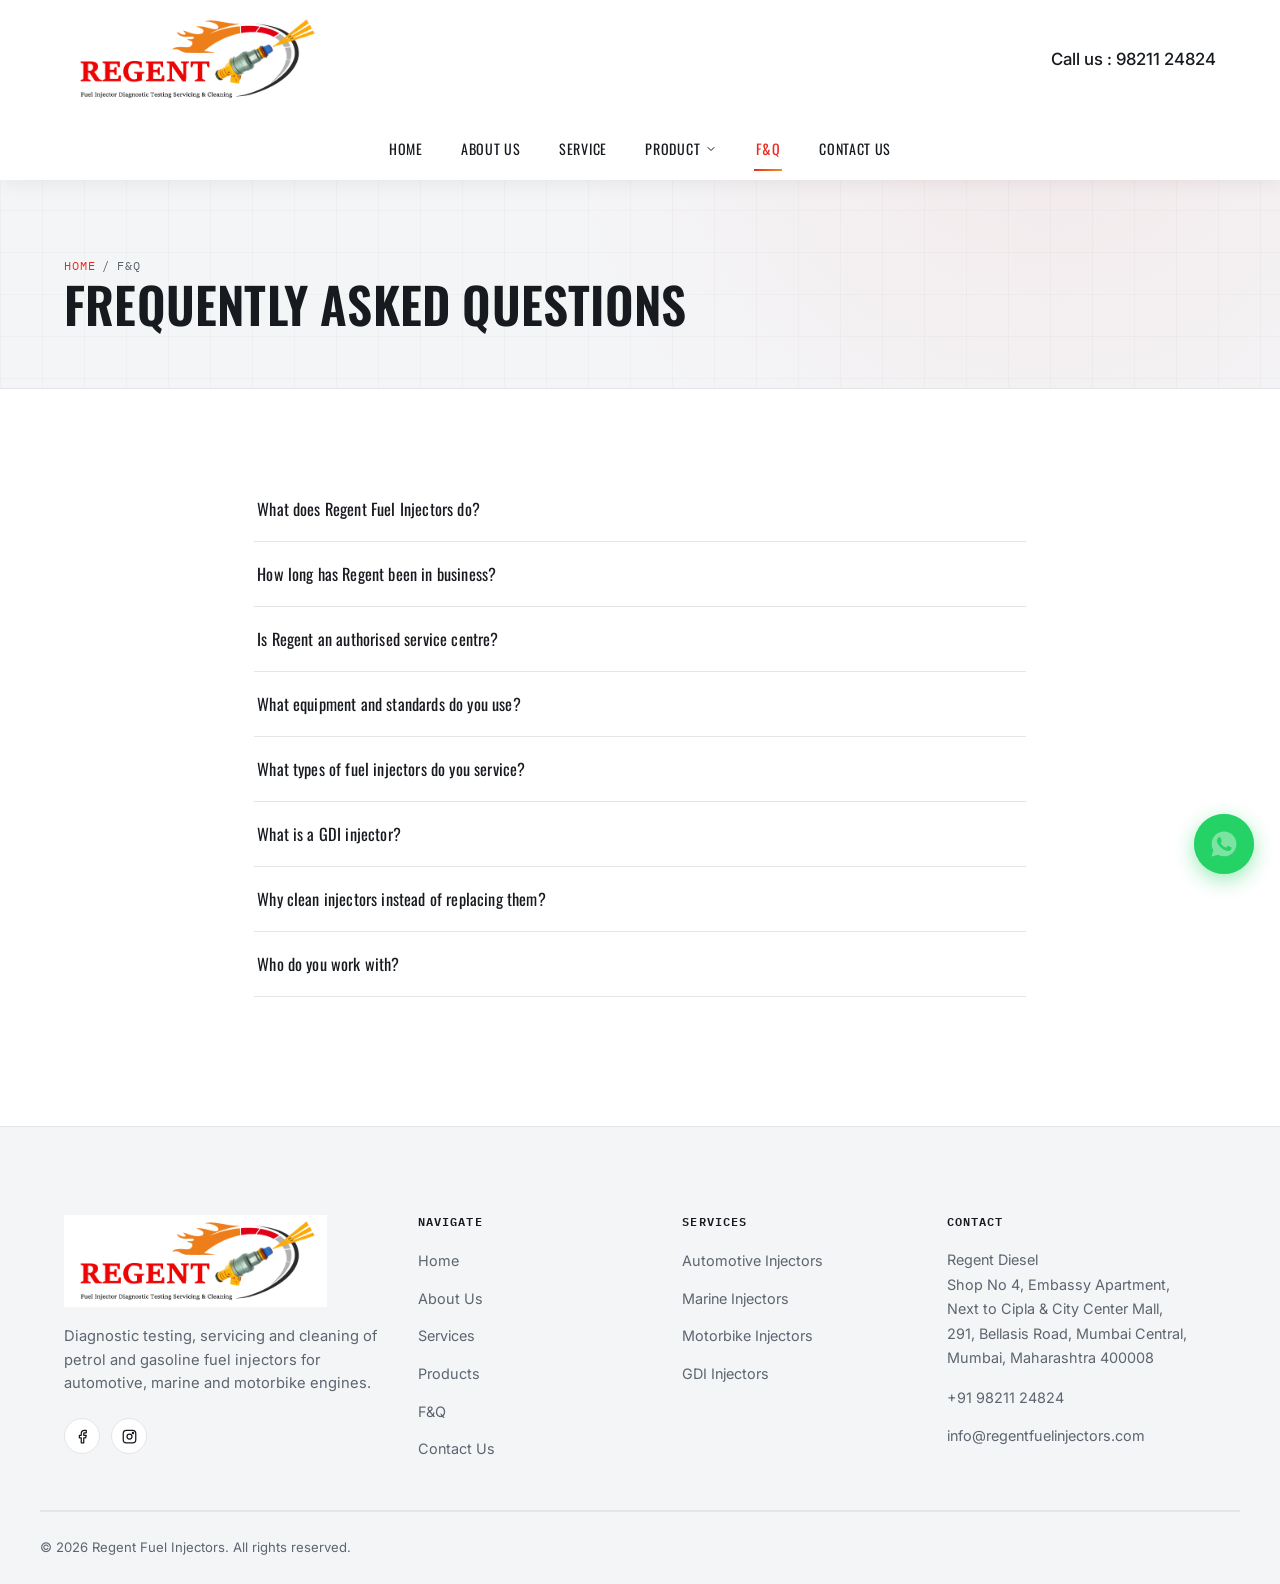
<file: faq.html>
<!DOCTYPE html>
<html lang="en">
<head>
<meta charset="UTF-8">
<meta name="viewport" content="width=device-width, initial-scale=1.0">
<title>FAQ | Regent Fuel Injectors</title>
<meta name="description" content="Frequently asked questions about Regent Fuel Injectors' diagnostic testing, servicing and cleaning of petrol and gasoline fuel injectors.">
<link rel="icon" href="images/logo.png">
<link rel="stylesheet" href="css/style.css">
</head>
<body>

<header class="site-header">
  <div class="container header-top">
    <a href="index.html" class="brand">
      <img src="images/logo.png" alt="Regent Fuel Injectors logo">
    </a>

    <div class="header-top-right">
      <a class="nav-phone-top" href="tel:+919821124824">Call us : 98211 24824</a>
      <button class="hamburger" aria-label="Toggle menu">
        <span></span><span></span><span></span>
      </button>
    </div>
  </div>

  <div class="header-bottom">
    <div class="container">
      <nav class="nav-primary">
        <a href="index.html">Home</a>
        <a href="about.html">About Us</a>
        <a href="services.html">Service</a>
        <div class="nav-dropdown">
          <a href="products.html">Product <svg viewBox="0 0 24 24" fill="none" stroke-width="2" stroke-linecap="round" stroke-linejoin="round"><path d="M6 9l6 6 6-6"/></svg></a>
          <ul class="nav-dropdown-menu">
            <li><a href="products.html#refurbish-injector">Refurbished Injector</a></li>
            <li><a href="products.html#injector-filters">Injector Filter</a></li>
            <li><a href="products.html#injector-oring">Injector O-Ring</a></li>
            <li><a href="products.html#injector-seal">Injector Seal</a></li>
            <li><a href="products.html#injector-plastic-parts">Injector Plastic Parts</a></li>
          </ul>
        </div>
        <a href="faq.html">F&amp;Q</a>
        <a href="contact.html">Contact Us</a>
      </nav>
    </div>
  </div>
</header>

<nav class="mobile-nav">
  <a href="index.html">Home</a>
  <a href="about.html">About Us</a>
  <a href="services.html">Service</a>
  <a href="products.html">Product</a>
  <ul class="mobile-nav-submenu">
    <li><a href="products.html#refurbish-injector">Refurbished Injector</a></li>
    <li><a href="products.html#injector-filters">Injector Filter</a></li>
    <li><a href="products.html#injector-oring">Injector O-Ring</a></li>
    <li><a href="products.html#injector-seal">Injector Seal</a></li>
    <li><a href="products.html#injector-plastic-parts">Injector Plastic Parts</a></li>
  </ul>
  <a href="faq.html">F&amp;Q</a>
  <a href="contact.html">Contact Us</a>
  <a class="nav-phone" href="tel:+919821124824">+91 98211 24824</a>
</nav>

<section class="page-hero">
  <div class="container">
    <div class="breadcrumb"><a href="index.html">Home</a><span>/</span>F&amp;Q</div>
    <h1>Frequently Asked Questions</h1>
  </div>
</section>

<section class="section">
  <div class="container" style="max-width:820px;">
    <div class="faq-group">

      <div class="faq-item reveal">
        <button class="faq-question">What does Regent Fuel Injectors do?<span class="faq-toggle"></span></button>
        <div class="faq-answer"><p>Professionals in diagnostic testing, servicing and cleaning of all types of petrol and gasoline fuel injectors used on cars, bikes and marine engines.</p></div>
      </div>

      <div class="faq-item reveal">
        <button class="faq-question">How long has Regent been in business?<span class="faq-toggle"></span></button>
        <div class="faq-answer"><p>Regent Fuel Injectors has been a trusted name in the automotive industry since 2014.</p></div>
      </div>

      <div class="faq-item reveal">
        <button class="faq-question">Is Regent an authorised service centre?<span class="faq-toggle"></span></button>
        <div class="faq-answer"><p>Yes — ASNU authorised Service Centre in India.</p></div>
      </div>

      <div class="faq-item reveal">
        <button class="faq-question">What equipment and standards do you use?<span class="faq-toggle"></span></button>
        <div class="faq-answer"><p>Equipment used at Regent Fuel Injectors for testing is approved by world-wide leading vehicle and injector manufacturers such as BOSCH GmbH, Delphi and Magneti Marelli.</p></div>
      </div>

      <div class="faq-item reveal">
        <button class="faq-question">What types of fuel injectors do you service?<span class="faq-toggle"></span></button>
        <div class="faq-answer"><p>Solenoid Direct Injector (GDI, ISI), Multi-Port Fuel Injector (MPFI), Central Port-Feed Injectors (CSFI, CPFI), Throttle Body Injector (TBI, CF2), Side Feed Injector (SF), Continuous Injection Injectors, K-Jetronic (MFI), Alternative Fuel Injectors (LPG, CNG), Racing Application Injectors and Motorcycle Application Injectors.</p></div>
      </div>

      <div class="faq-item reveal">
        <button class="faq-question">What is a GDI injector?<span class="faq-toggle"></span></button>
        <div class="faq-answer"><p>Instead of delivering fuel via an injector in the intake track before the intake valve, GDI (Gasoline Direct Injection) engines inject a very fine mist of fuel directly into the combustion chamber.</p></div>
      </div>

      <div class="faq-item reveal">
        <button class="faq-question">Why clean injectors instead of replacing them?<span class="faq-toggle"></span></button>
        <div class="faq-answer"><p>95% of fuel injectors don't fail — so why replace? Get them cleaned.</p></div>
      </div>

      <div class="faq-item reveal">
        <button class="faq-question">Who do you work with?<span class="faq-toggle"></span></button>
        <div class="faq-answer"><p>Automotive dealers, workshops, vehicle owners, fuel injector service centres, as well as marine and motorsport clients.</p></div>
      </div>

    </div>
  </div>
</section>

<footer class="site-footer">
  <div class="container footer-top">
    <div class="footer-brand">
      <a href="index.html" class="brand">
        <img src="images/logo.png" alt="Regent Fuel Injectors logo">
      </a>
      <p>Diagnostic testing, servicing and cleaning of petrol and gasoline fuel injectors for automotive, marine and motorbike engines.</p>
      <div class="footer-social">
        <a href="https://www.facebook.com/regentfuelinjectors/" aria-label="Facebook" target="_blank" rel="noopener"><svg viewBox="0 0 24 24" fill="none" stroke-width="2" stroke-linecap="round" stroke-linejoin="round"><path d="M18 2h-3a5 5 0 0 0-5 5v3H7v4h3v8h4v-8h3l1-4h-4V7a1 1 0 0 1 1-1h3z"/></svg></a>
        <a href="#" aria-label="Instagram"><svg viewBox="0 0 24 24" fill="none" stroke-width="2" stroke-linecap="round" stroke-linejoin="round"><rect x="2" y="2" width="20" height="20" rx="5"/><circle cx="12" cy="12" r="4"/><circle cx="17.5" cy="6.5" r="1"/></svg></a>
      </div>
    </div>
    <div class="footer-col">
      <h4>Navigate</h4>
      <ul>
        <li><a href="index.html">Home</a></li>
        <li><a href="about.html">About Us</a></li>
        <li><a href="services.html">Services</a></li>
        <li><a href="products.html">Products</a></li>
        <li><a href="faq.html">F&amp;Q</a></li>
        <li><a href="contact.html">Contact Us</a></li>
      </ul>
    </div>
    <div class="footer-col">
      <h4>Services</h4>
      <ul>
        <li><a href="services.html">Automotive Injectors</a></li>
        <li><a href="services.html">Marine Injectors</a></li>
        <li><a href="services.html">Motorbike Injectors</a></li>
        <li><a href="services.html">GDI Injectors</a></li>
      </ul>
    </div>
    <div class="footer-col">
      <h4>Contact</h4>
      <address>
        Regent Diesel<br>
        Shop No 4, Embassy Apartment,<br>
        Next to Cipla &amp; City Center Mall,<br>
        291, Bellasis Road, Mumbai Central,<br>
        Mumbai, Maharashtra 400008
      </address>
      <ul style="margin-top:0.9rem;">
        <li><a href="tel:+919821124824">+91 98211 24824</a></li>
        <li><a href="mailto:info@regentfuelinjectors.com">info@regentfuelinjectors.com</a></li>
      </ul>
    </div>
  </div>
  <div class="container footer-bottom">
    <span>&copy; <span data-year></span> Regent Fuel Injectors. All rights reserved.</span>
  </div>
</footer>

<a href="https://wa.me/919821124824?text=Hi%2C%20I%27d%20like%20to%20enquire%20about%20fuel%20injector%20servicing." class="whatsapp-float" target="_blank" rel="noopener" aria-label="Chat with us on WhatsApp">
  <span class="ping"></span>
  <svg viewBox="0 0 24 24"><path d="M12.04 2C6.58 2 2.13 6.45 2.13 11.91c0 1.75.46 3.45 1.32 4.95L2.05 22l5.25-1.38a9.9 9.9 0 0 0 4.74 1.21h.005c5.46 0 9.91-4.45 9.91-9.91C21.93 6.45 17.5 2 12.04 2zm5.8 14.14c-.24.68-1.4 1.32-1.93 1.4-.5.08-1.13.11-1.82-.11-.42-.13-.96-.31-1.65-.61-2.9-1.25-4.79-4.17-4.94-4.37-.14-.2-1.18-1.57-1.18-3 0-1.42.75-2.12 1.02-2.41.27-.29.58-.36.78-.36.2 0 .39 0 .56.01.18.01.42-.07.66.5.24.58.83 2 .9 2.15.07.15.12.32.02.52-.1.2-.15.32-.29.49-.14.17-.3.38-.43.51-.14.14-.29.29-.13.57.17.29.75 1.24 1.61 2.01 1.11.99 2.04 1.3 2.33 1.44.29.15.46.13.63-.08.17-.2.72-.84.91-1.13.19-.29.38-.24.63-.14.26.09 1.65.78 1.94.92.28.14.47.21.53.33.07.13.07.72-.17 1.4z"/></svg>
</a>

<script src="js/script.js"></script>
</body>
</html>
</file>
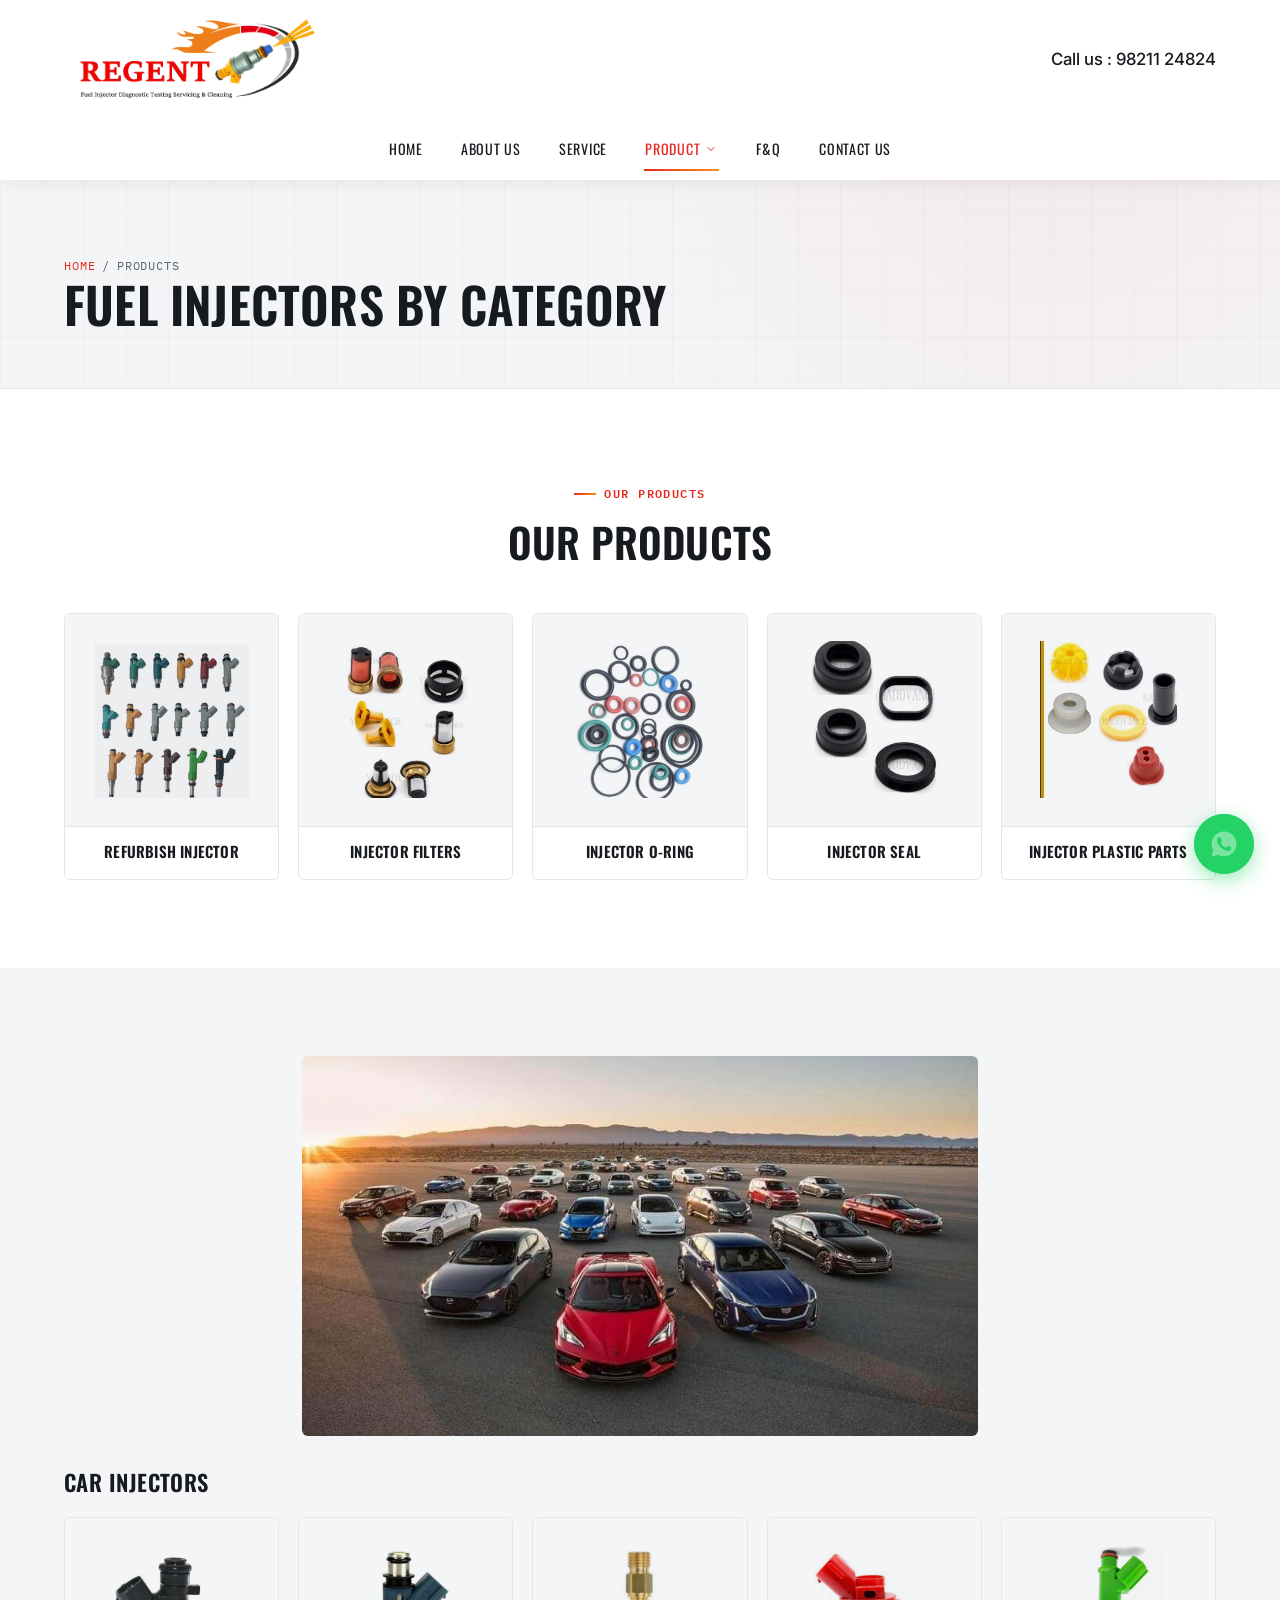
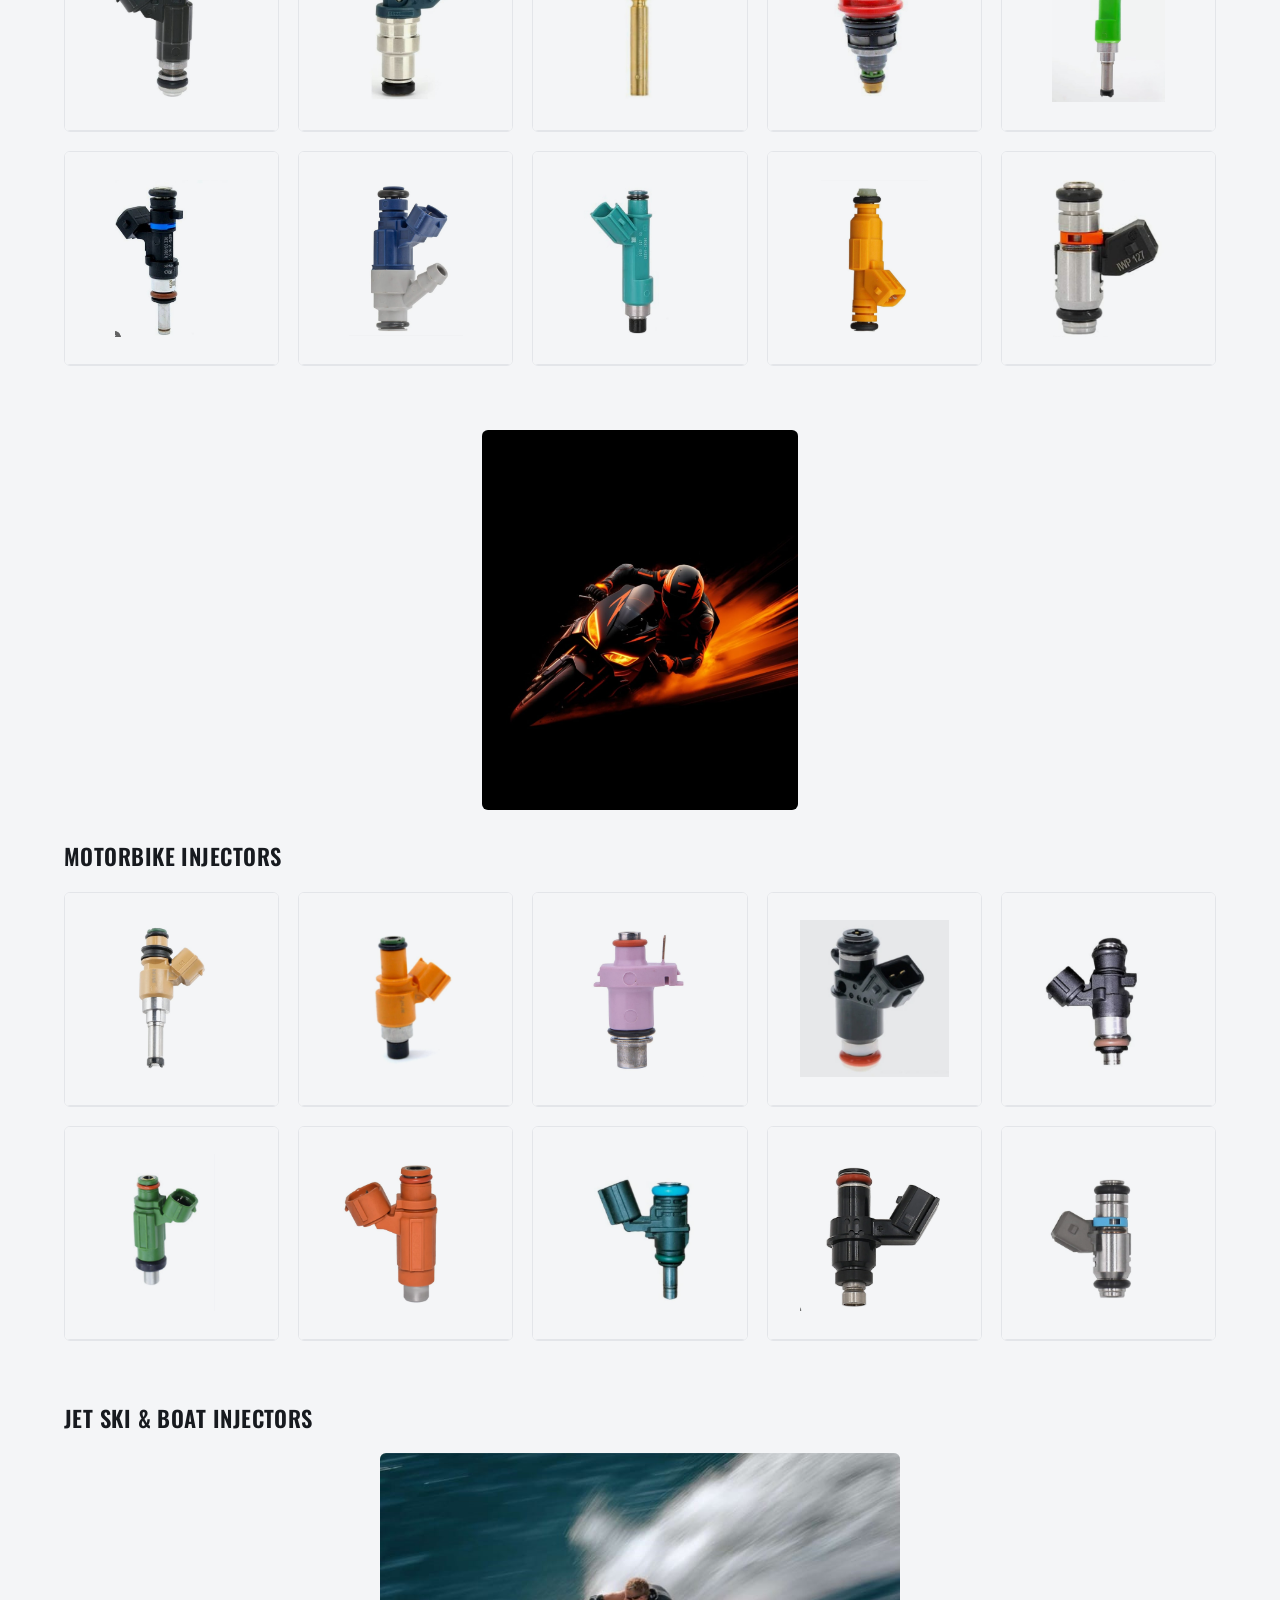
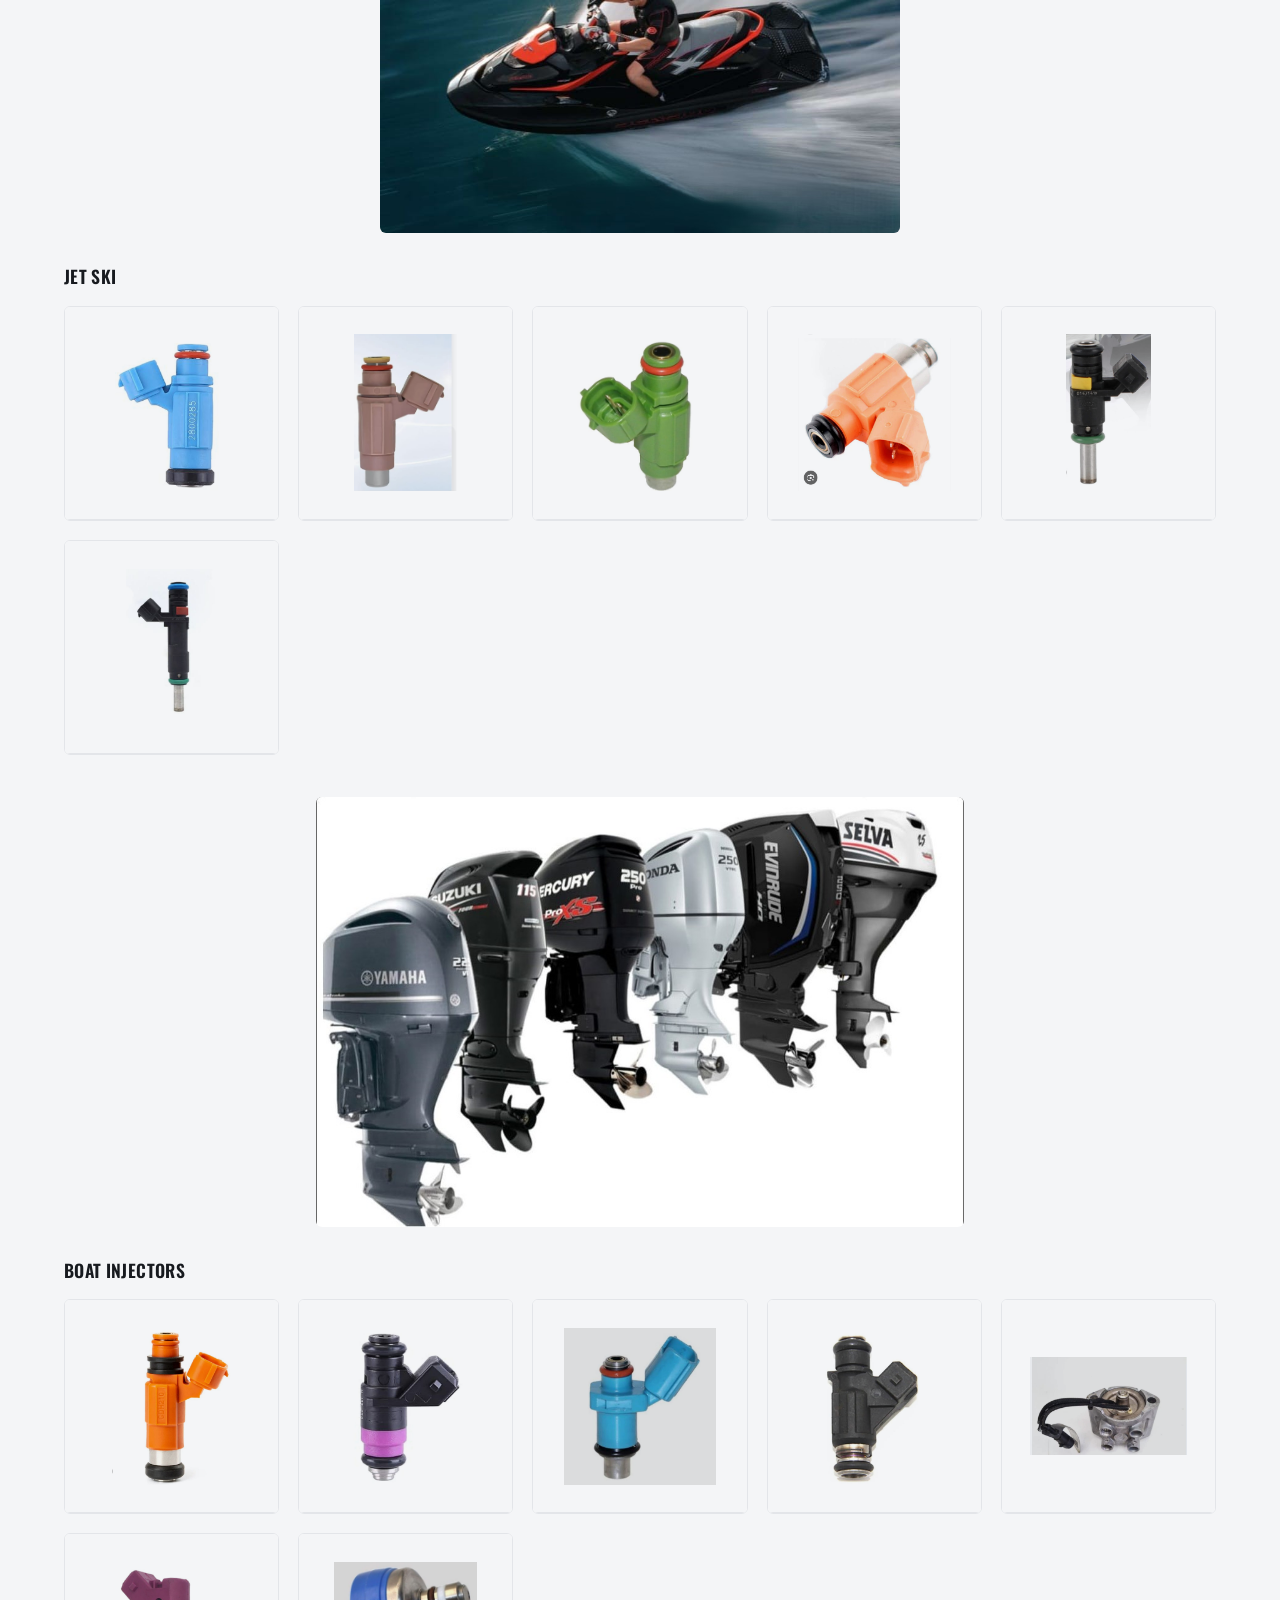
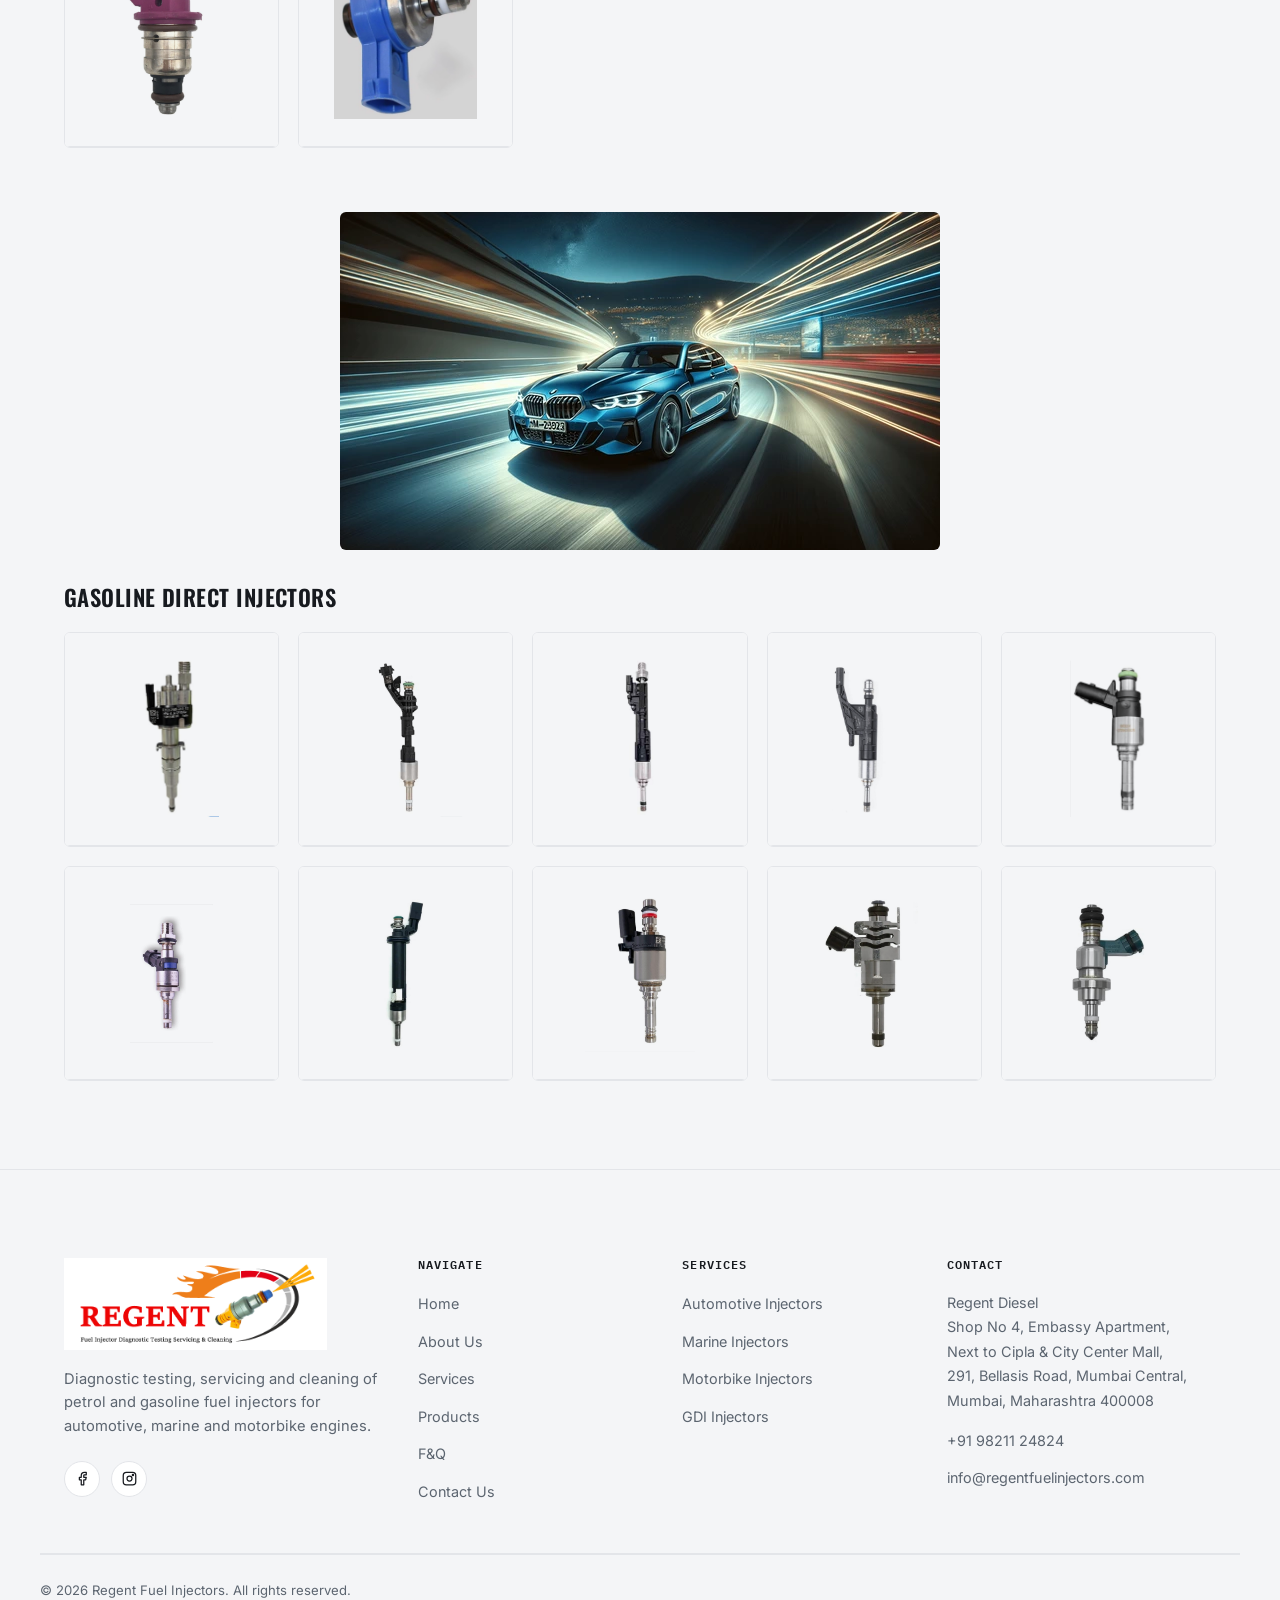
<file: products.html>
<!DOCTYPE html>
<html lang="en">
<head>
<meta charset="UTF-8">
<meta name="viewport" content="width=device-width, initial-scale=1.0">
<title>Products | Regent Fuel Injectors</title>
<meta name="description" content="Injector filters, O-rings, seals, plastic parts and refurbished injectors from Regent Fuel Injectors, Mumbai.">
<link rel="icon" href="images/logo.png">
<link rel="stylesheet" href="css/style.css">
</head>
<body>

<header class="site-header">
  <div class="container header-top">
    <a href="index.html" class="brand">
      <img src="images/logo.png" alt="Regent Fuel Injectors logo">
    </a>

    <div class="header-top-right">
      <a class="nav-phone-top" href="tel:+919821124824">Call us : 98211 24824</a>
      <button class="hamburger" aria-label="Toggle menu">
        <span></span><span></span><span></span>
      </button>
    </div>
  </div>

  <div class="header-bottom">
    <div class="container">
      <nav class="nav-primary">
        <a href="index.html">Home</a>
        <a href="about.html">About Us</a>
        <a href="services.html">Service</a>
        <div class="nav-dropdown">
          <a href="products.html">Product <svg viewBox="0 0 24 24" fill="none" stroke-width="2" stroke-linecap="round" stroke-linejoin="round"><path d="M6 9l6 6 6-6"/></svg></a>
          <ul class="nav-dropdown-menu">
            <li><a href="products.html#refurbish-injector">Refurbished Injector</a></li>
            <li><a href="products.html#injector-filters">Injector Filter</a></li>
            <li><a href="products.html#injector-oring">Injector O-Ring</a></li>
            <li><a href="products.html#injector-seal">Injector Seal</a></li>
            <li><a href="products.html#injector-plastic-parts">Injector Plastic Parts</a></li>
          </ul>
        </div>
        <a href="faq.html">F&amp;Q</a>
        <a href="contact.html">Contact Us</a>
      </nav>
    </div>
  </div>
</header>

<nav class="mobile-nav">
  <a href="index.html">Home</a>
  <a href="about.html">About Us</a>
  <a href="services.html">Service</a>
  <a href="products.html">Product</a>
  <ul class="mobile-nav-submenu">
    <li><a href="products.html#refurbish-injector">Refurbished Injector</a></li>
    <li><a href="products.html#injector-filters">Injector Filter</a></li>
    <li><a href="products.html#injector-oring">Injector O-Ring</a></li>
    <li><a href="products.html#injector-seal">Injector Seal</a></li>
    <li><a href="products.html#injector-plastic-parts">Injector Plastic Parts</a></li>
  </ul>
  <a href="faq.html">F&amp;Q</a>
  <a href="contact.html">Contact Us</a>
  <a class="nav-phone" href="tel:+919821124824">+91 98211 24824</a>
</nav>

<section class="page-hero">
  <div class="container">
    <div class="breadcrumb"><a href="index.html">Home</a><span>/</span>Products</div>
    <h1>Fuel Injectors by Category</h1>
  </div>
</section>

<section class="section">
  <div class="container">
    <div class="section-head center reveal" style="margin-left:auto;margin-right:auto;">
      <div class="eyebrow" style="justify-content:center;">Our Products</div>
      <h2>Our Products</h2>
    </div>
    <div class="grid-5">
      <div class="product-card reveal" id="refurbish-injector">
        <div class="product-thumb"><img src="images/products/cat-refurbish-injector.jpg" alt="Refurbish injector"></div>
        <div class="product-body product-body-simple"><h3>Refurbish Injector</h3></div>
      </div>
      <div class="product-card reveal" id="injector-filters">
        <div class="product-thumb"><img src="images/products/cat-injector-filters.jpg" alt="Injector filters"></div>
        <div class="product-body product-body-simple"><h3>Injector Filters</h3></div>
      </div>
      <div class="product-card reveal" id="injector-oring">
        <div class="product-thumb"><img src="images/products/cat-injector-oring.jpg" alt="Injector O-ring"></div>
        <div class="product-body product-body-simple"><h3>Injector O-Ring</h3></div>
      </div>
      <div class="product-card reveal" id="injector-seal">
        <div class="product-thumb"><img src="images/products/cat-injector-seal.jpg" alt="Injector seal"></div>
        <div class="product-body product-body-simple"><h3>Injector Seal</h3></div>
      </div>
      <div class="product-card reveal" id="injector-plastic-parts">
        <div class="product-thumb"><img src="images/products/cat-injector-plastic-parts.jpg" alt="Injector plastic parts"></div>
        <div class="product-body product-body-simple"><h3>Injector Plastic Parts</h3></div>
      </div>
    </div>
  </div>
</section>

<section class="section section-dim">
  <div class="container">

    <!-- ================= CAR INJECTORS ================= -->
    <div class="category-block">
      <div class="category-banner reveal">
        <img src="images/products/car/category-car.jpg" alt="Car Injectors">
      </div>
      <h2 class="category-title">Car Injectors</h2>
      <div class="grid-5">
        <div class="product-card reveal"><div class="product-thumb"><img src="images/products/car/car-inj-01.jpg" alt="Car injector"></div></div>
        <div class="product-card reveal"><div class="product-thumb"><img src="images/products/car/car-inj-02.jpg" alt="Car injector"></div></div>
        <div class="product-card reveal"><div class="product-thumb"><img src="images/products/car/car-inj-03.jpg" alt="Car injector"></div></div>
        <div class="product-card reveal"><div class="product-thumb"><img src="images/products/car/car-inj-04.jpg" alt="Car injector"></div></div>
        <div class="product-card reveal"><div class="product-thumb"><img src="images/products/car/car-inj-05.jpg" alt="Car injector"></div></div>
        <div class="product-card reveal"><div class="product-thumb"><img src="images/products/car/car-inj-06.jpg" alt="Car injector"></div></div>
        <div class="product-card reveal"><div class="product-thumb"><img src="images/products/car/car-inj-07.jpg" alt="Car injector"></div></div>
        <div class="product-card reveal"><div class="product-thumb"><img src="images/products/car/car-inj-08.jpg" alt="Car injector"></div></div>
        <div class="product-card reveal"><div class="product-thumb"><img src="images/products/car/car-inj-09.jpg" alt="Car injector"></div></div>
        <div class="product-card reveal"><div class="product-thumb"><img src="images/products/car/car-inj-10.jpg" alt="Car injector"></div></div>
      </div>
    </div>

    <!-- ================= MOTORBIKE INJECTORS ================= -->
    <div class="category-block">
      <div class="category-banner reveal">
        <img src="images/products/bike/category-bike.jpg" alt="Motorbike Injectors">
      </div>
      <h2 class="category-title">Motorbike Injectors</h2>
      <div class="grid-5">
        <div class="product-card reveal"><div class="product-thumb"><img src="images/products/bike/bike-inj-01.jpg" alt="Motorbike injector"></div></div>
        <div class="product-card reveal"><div class="product-thumb"><img src="images/products/bike/bike-inj-02.jpg" alt="Motorbike injector"></div></div>
        <div class="product-card reveal"><div class="product-thumb"><img src="images/products/bike/bike-inj-03.jpg" alt="Motorbike injector"></div></div>
        <div class="product-card reveal"><div class="product-thumb"><img src="images/products/bike/bike-inj-04.jpg" alt="Motorbike injector"></div></div>
        <div class="product-card reveal"><div class="product-thumb"><img src="images/products/bike/bike-inj-05.jpg" alt="Motorbike injector"></div></div>
        <div class="product-card reveal"><div class="product-thumb"><img src="images/products/bike/bike-inj-06.jpg" alt="Motorbike injector"></div></div>
        <div class="product-card reveal"><div class="product-thumb"><img src="images/products/bike/bike-inj-07.jpg" alt="Motorbike injector"></div></div>
        <div class="product-card reveal"><div class="product-thumb"><img src="images/products/bike/bike-inj-08.jpg" alt="Motorbike injector"></div></div>
        <div class="product-card reveal"><div class="product-thumb"><img src="images/products/bike/bike-inj-09.jpg" alt="Motorbike injector"></div></div>
        <div class="product-card reveal"><div class="product-thumb"><img src="images/products/bike/bike-inj-10.jpg" alt="Motorbike injector"></div></div>
      </div>
    </div>

    <!-- ================= JET SKI & BOAT INJECTORS ================= -->
    <div class="category-block">
      <h2 class="category-title">Jet Ski &amp; Boat Injectors</h2>

      <div class="subcategory">
        <div class="category-banner reveal">
          <img src="images/products/marine/category-jetski.jpg" alt="Jet Ski">
        </div>
        <h3 class="subcategory-title">Jet Ski</h3>
        <div class="grid-5">
          <div class="product-card reveal"><div class="product-thumb"><img src="images/products/marine/jetski-inj-01.jpg" alt="Jet ski injector"></div></div>
          <div class="product-card reveal"><div class="product-thumb"><img src="images/products/marine/jetski-inj-02.jpg" alt="Jet ski injector"></div></div>
          <div class="product-card reveal"><div class="product-thumb"><img src="images/products/marine/jetski-inj-03.jpg" alt="Jet ski injector"></div></div>
          <div class="product-card reveal"><div class="product-thumb"><img src="images/products/marine/jetski-inj-04.jpg" alt="Jet ski injector"></div></div>
          <div class="product-card reveal"><div class="product-thumb"><img src="images/products/marine/jetski-inj-05.jpg" alt="Jet ski injector"></div></div>
          <div class="product-card reveal"><div class="product-thumb"><img src="images/products/marine/jetski-inj-06.jpg" alt="Jet ski injector"></div></div>
        </div>
      </div>

      <div class="subcategory">
        <div class="category-banner is-lg reveal">
          <img src="images/products/marine/category-boat.jpg" alt="Boat Injectors">
        </div>
        <h3 class="subcategory-title">Boat Injectors</h3>
        <div class="grid-5">
          <div class="product-card reveal"><div class="product-thumb"><img src="images/products/marine/boat-inj-01.jpg" alt="Boat injector"></div></div>
          <div class="product-card reveal"><div class="product-thumb"><img src="images/products/marine/boat-inj-02.jpg" alt="Boat injector"></div></div>
          <div class="product-card reveal"><div class="product-thumb"><img src="images/products/marine/boat-inj-03.jpg" alt="Boat injector"></div></div>
          <div class="product-card reveal"><div class="product-thumb"><img src="images/products/marine/boat-inj-04.jpg" alt="Boat injector"></div></div>
          <div class="product-card reveal"><div class="product-thumb"><img src="images/products/marine/boat-inj-05.jpg" alt="Boat injector"></div></div>
          <div class="product-card reveal"><div class="product-thumb"><img src="images/products/marine/boat-inj-06.jpg" alt="Boat injector"></div></div>
          <div class="product-card reveal"><div class="product-thumb"><img src="images/products/marine/boat-inj-07.jpg" alt="Boat injector"></div></div>
        </div>
      </div>
    </div>

    <!-- ================= GDI INJECTORS ================= -->
    <div class="category-block">
      <div class="category-banner reveal">
        <img src="images/products/gdi/category-gdi.jpg" alt="Gasoline Direct Injectors">
      </div>
      <h2 class="category-title">Gasoline Direct Injectors</h2>
      <div class="grid-5">
        <div class="product-card reveal"><div class="product-thumb"><img src="images/products/gdi/gdi-inj-01.jpg" alt="GDI injector"></div></div>
        <div class="product-card reveal"><div class="product-thumb"><img src="images/products/gdi/gdi-inj-02.jpg" alt="GDI injector"></div></div>
        <div class="product-card reveal"><div class="product-thumb"><img src="images/products/gdi/gdi-inj-03.jpg" alt="GDI injector"></div></div>
        <div class="product-card reveal"><div class="product-thumb"><img src="images/products/gdi/gdi-inj-04.jpg" alt="GDI injector"></div></div>
        <div class="product-card reveal"><div class="product-thumb"><img src="images/products/gdi/gdi-inj-05.jpg" alt="GDI injector"></div></div>
        <div class="product-card reveal"><div class="product-thumb"><img src="images/products/gdi/gdi-inj-06.jpg" alt="GDI injector"></div></div>
        <div class="product-card reveal"><div class="product-thumb"><img src="images/products/gdi/gdi-inj-07.jpg" alt="GDI injector"></div></div>
        <div class="product-card reveal"><div class="product-thumb"><img src="images/products/gdi/gdi-inj-08.jpg" alt="GDI injector"></div></div>
        <div class="product-card reveal"><div class="product-thumb"><img src="images/products/gdi/gdi-inj-09.jpg" alt="GDI injector"></div></div>
        <div class="product-card reveal"><div class="product-thumb"><img src="images/products/gdi/gdi-inj-10.jpg" alt="GDI injector"></div></div>
      </div>
    </div>

  </div>
</section>

<footer class="site-footer">
  <div class="container footer-top">
    <div class="footer-brand">
      <a href="index.html" class="brand">
        <img src="images/logo.png" alt="Regent Fuel Injectors logo">
      </a>
      <p>Diagnostic testing, servicing and cleaning of petrol and gasoline fuel injectors for automotive, marine and motorbike engines.</p>
      <div class="footer-social">
        <a href="https://www.facebook.com/regentfuelinjectors/" aria-label="Facebook" target="_blank" rel="noopener"><svg viewBox="0 0 24 24" fill="none" stroke-width="2" stroke-linecap="round" stroke-linejoin="round"><path d="M18 2h-3a5 5 0 0 0-5 5v3H7v4h3v8h4v-8h3l1-4h-4V7a1 1 0 0 1 1-1h3z"/></svg></a>
        <a href="#" aria-label="Instagram"><svg viewBox="0 0 24 24" fill="none" stroke-width="2" stroke-linecap="round" stroke-linejoin="round"><rect x="2" y="2" width="20" height="20" rx="5"/><circle cx="12" cy="12" r="4"/><circle cx="17.5" cy="6.5" r="1"/></svg></a>
      </div>
    </div>
    <div class="footer-col">
      <h4>Navigate</h4>
      <ul>
        <li><a href="index.html">Home</a></li>
        <li><a href="about.html">About Us</a></li>
        <li><a href="services.html">Services</a></li>
        <li><a href="products.html">Products</a></li>
        <li><a href="faq.html">F&amp;Q</a></li>
        <li><a href="contact.html">Contact Us</a></li>
      </ul>
    </div>
    <div class="footer-col">
      <h4>Services</h4>
      <ul>
        <li><a href="services.html">Automotive Injectors</a></li>
        <li><a href="services.html">Marine Injectors</a></li>
        <li><a href="services.html">Motorbike Injectors</a></li>
        <li><a href="services.html">GDI Injectors</a></li>
      </ul>
    </div>
    <div class="footer-col">
      <h4>Contact</h4>
      <address>
        Regent Diesel<br>
        Shop No 4, Embassy Apartment,<br>
        Next to Cipla &amp; City Center Mall,<br>
        291, Bellasis Road, Mumbai Central,<br>
        Mumbai, Maharashtra 400008
      </address>
      <ul style="margin-top:0.9rem;">
        <li><a href="tel:+919821124824">+91 98211 24824</a></li>
        <li><a href="mailto:info@regentfuelinjectors.com">info@regentfuelinjectors.com</a></li>
      </ul>
    </div>
  </div>
  <div class="container footer-bottom">
    <span>&copy; <span data-year></span> Regent Fuel Injectors. All rights reserved.</span>
  </div>
</footer>

<a href="https://wa.me/919821124824?text=Hi%2C%20I%27d%20like%20to%20enquire%20about%20fuel%20injector%20servicing." class="whatsapp-float" target="_blank" rel="noopener" aria-label="Chat with us on WhatsApp">
  <span class="ping"></span>
  <svg viewBox="0 0 24 24"><path d="M12.04 2C6.58 2 2.13 6.45 2.13 11.91c0 1.75.46 3.45 1.32 4.95L2.05 22l5.25-1.38a9.9 9.9 0 0 0 4.74 1.21h.005c5.46 0 9.91-4.45 9.91-9.91C21.93 6.45 17.5 2 12.04 2zm5.8 14.14c-.24.68-1.4 1.32-1.93 1.4-.5.08-1.13.11-1.82-.11-.42-.13-.96-.31-1.65-.61-2.9-1.25-4.79-4.17-4.94-4.37-.14-.2-1.18-1.57-1.18-3 0-1.42.75-2.12 1.02-2.41.27-.29.58-.36.78-.36.2 0 .39 0 .56.01.18.01.42-.07.66.5.24.58.83 2 .9 2.15.07.15.12.32.02.52-.1.2-.15.32-.29.49-.14.17-.3.38-.43.51-.14.14-.29.29-.13.57.17.29.75 1.24 1.61 2.01 1.11.99 2.04 1.3 2.33 1.44.29.15.46.13.63-.08.17-.2.72-.84.91-1.13.19-.29.38-.24.63-.14.26.09 1.65.78 1.94.92.28.14.47.21.53.33.07.13.07.72-.17 1.4z"/></svg>
</a>

<script src="js/script.js"></script>
</body>
</html>
</file>
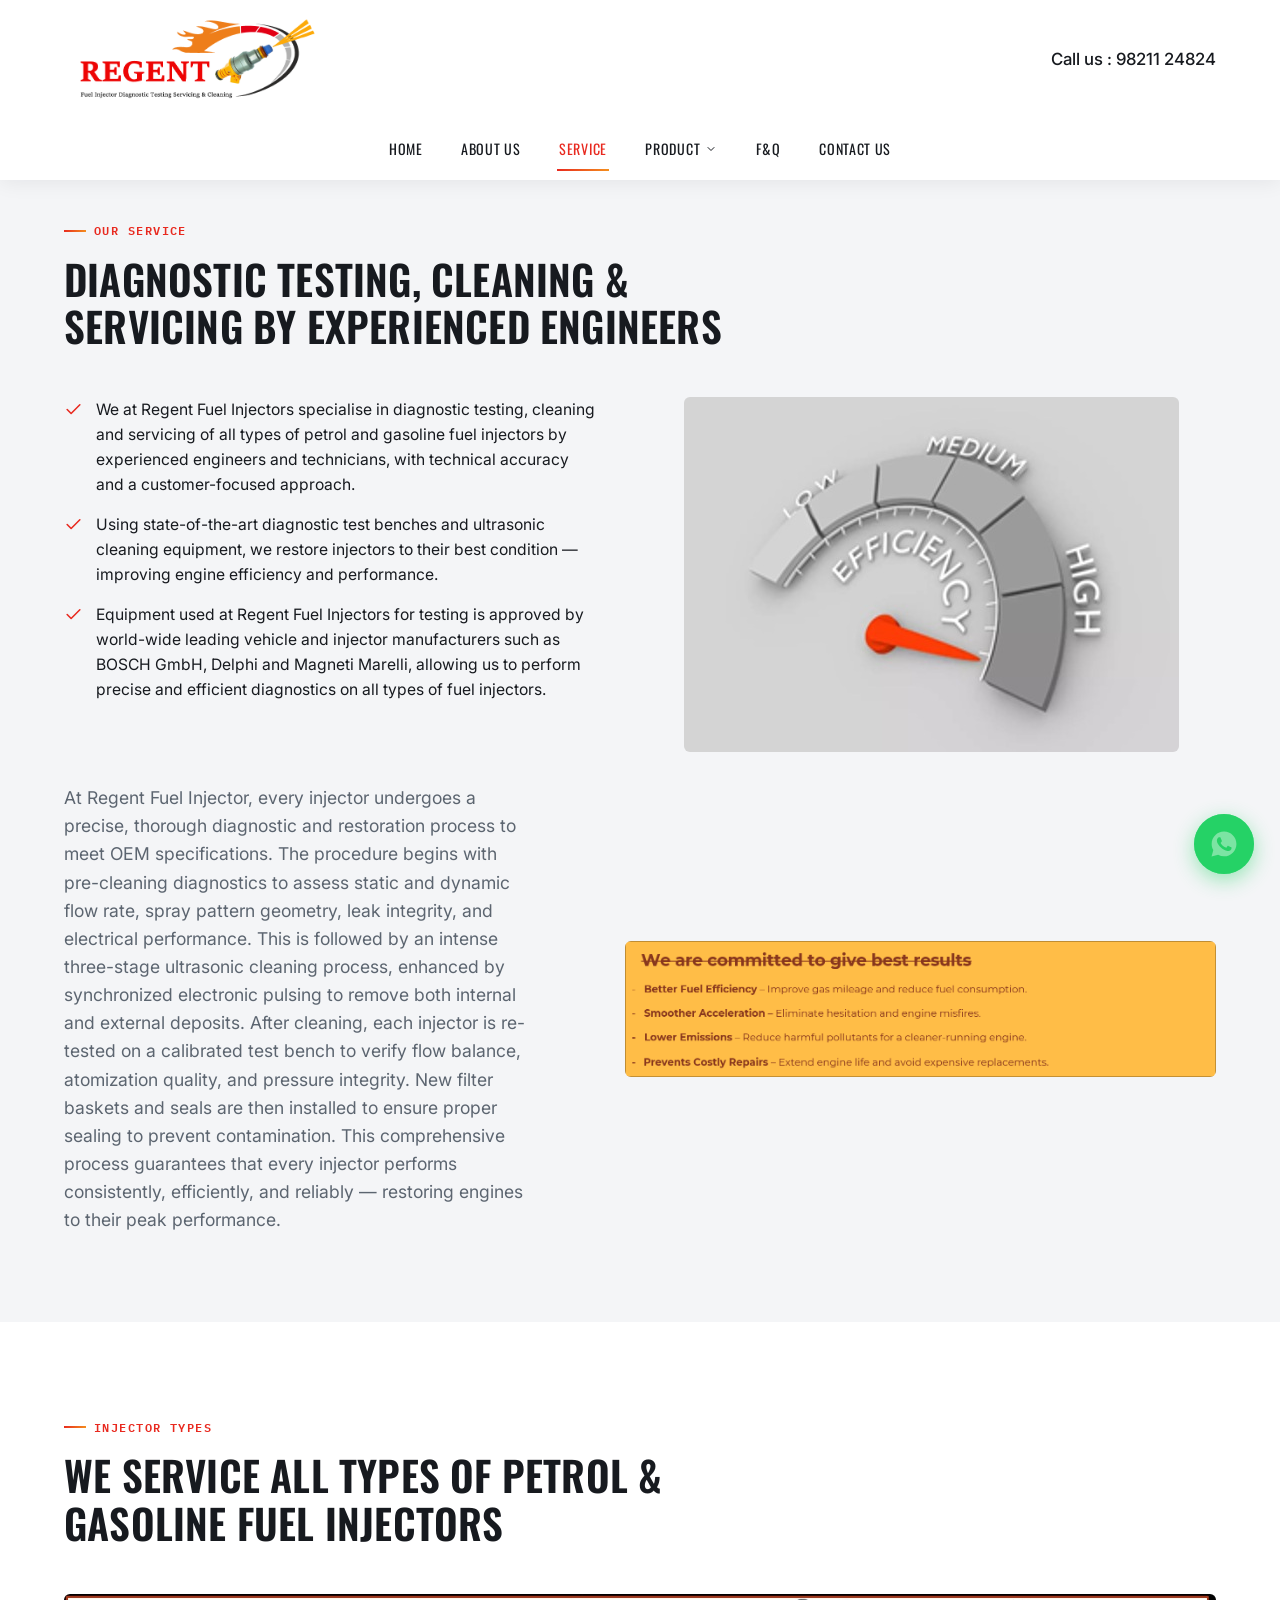
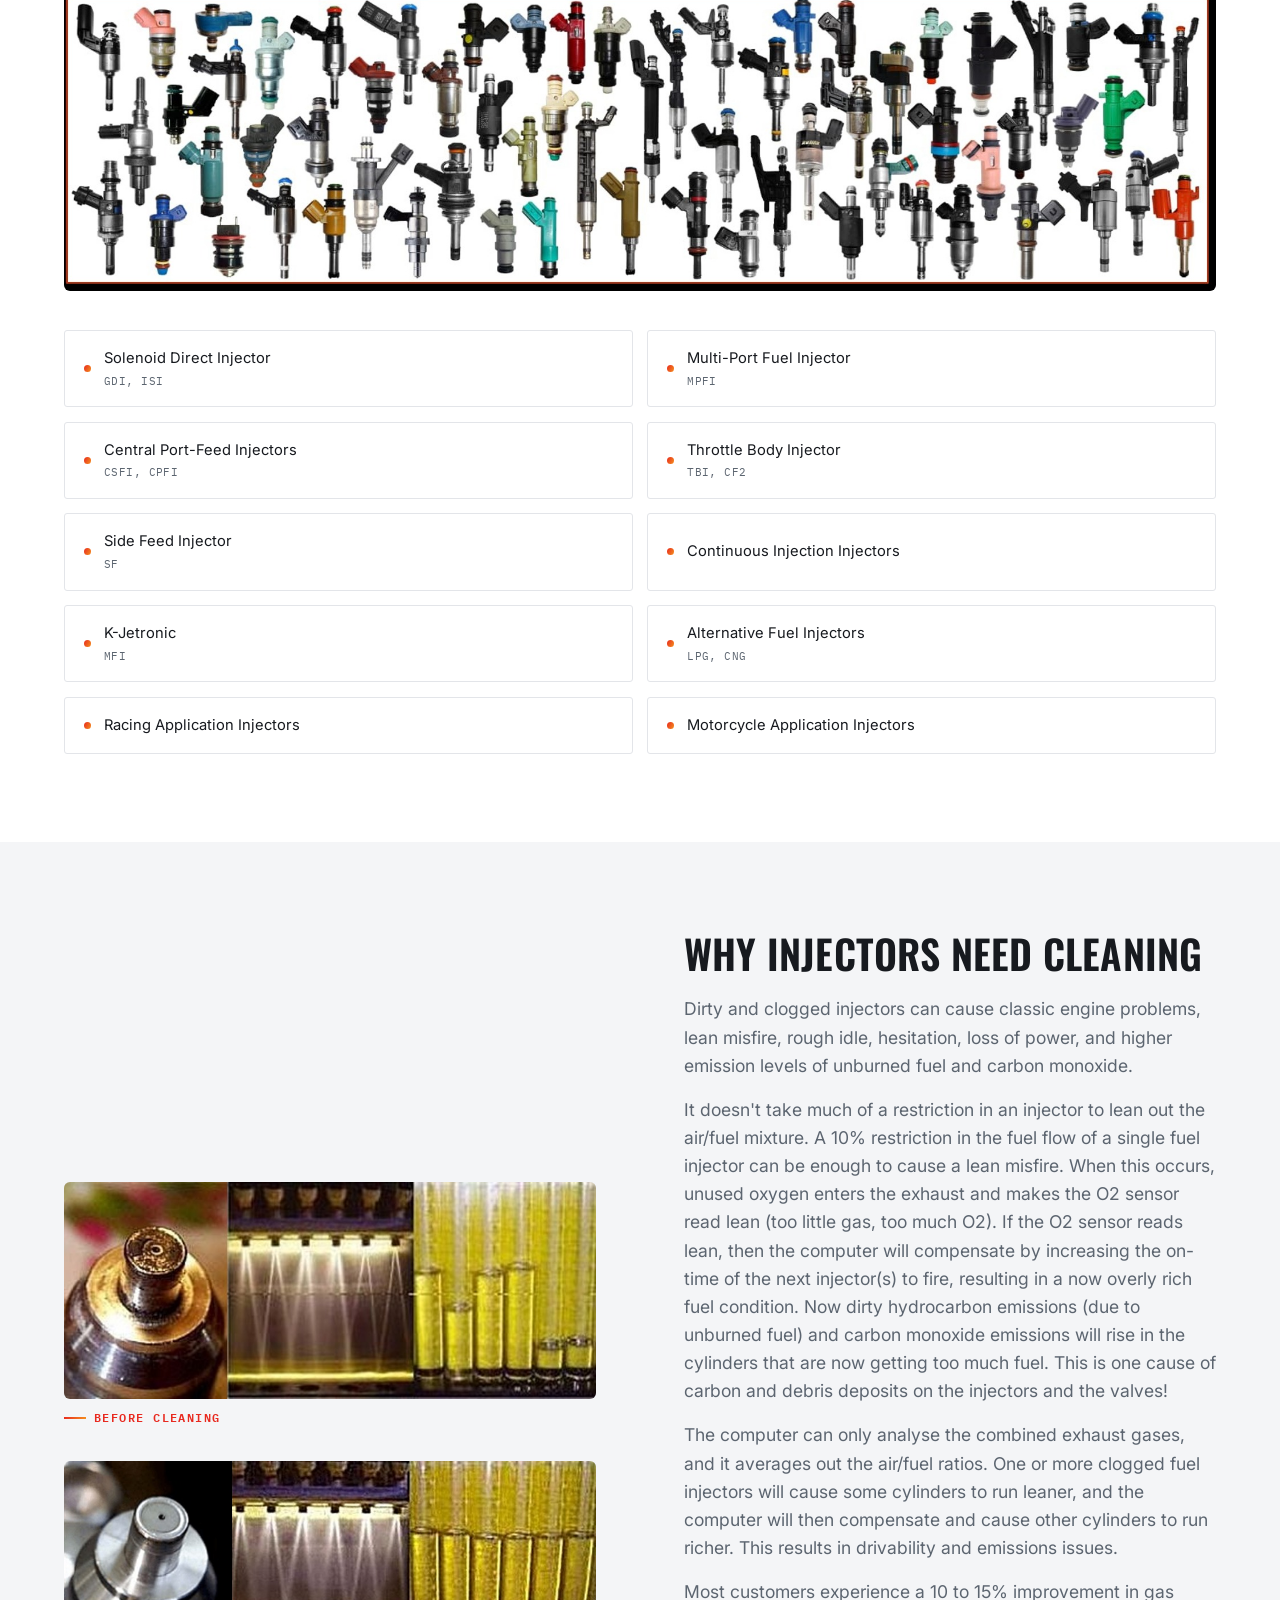
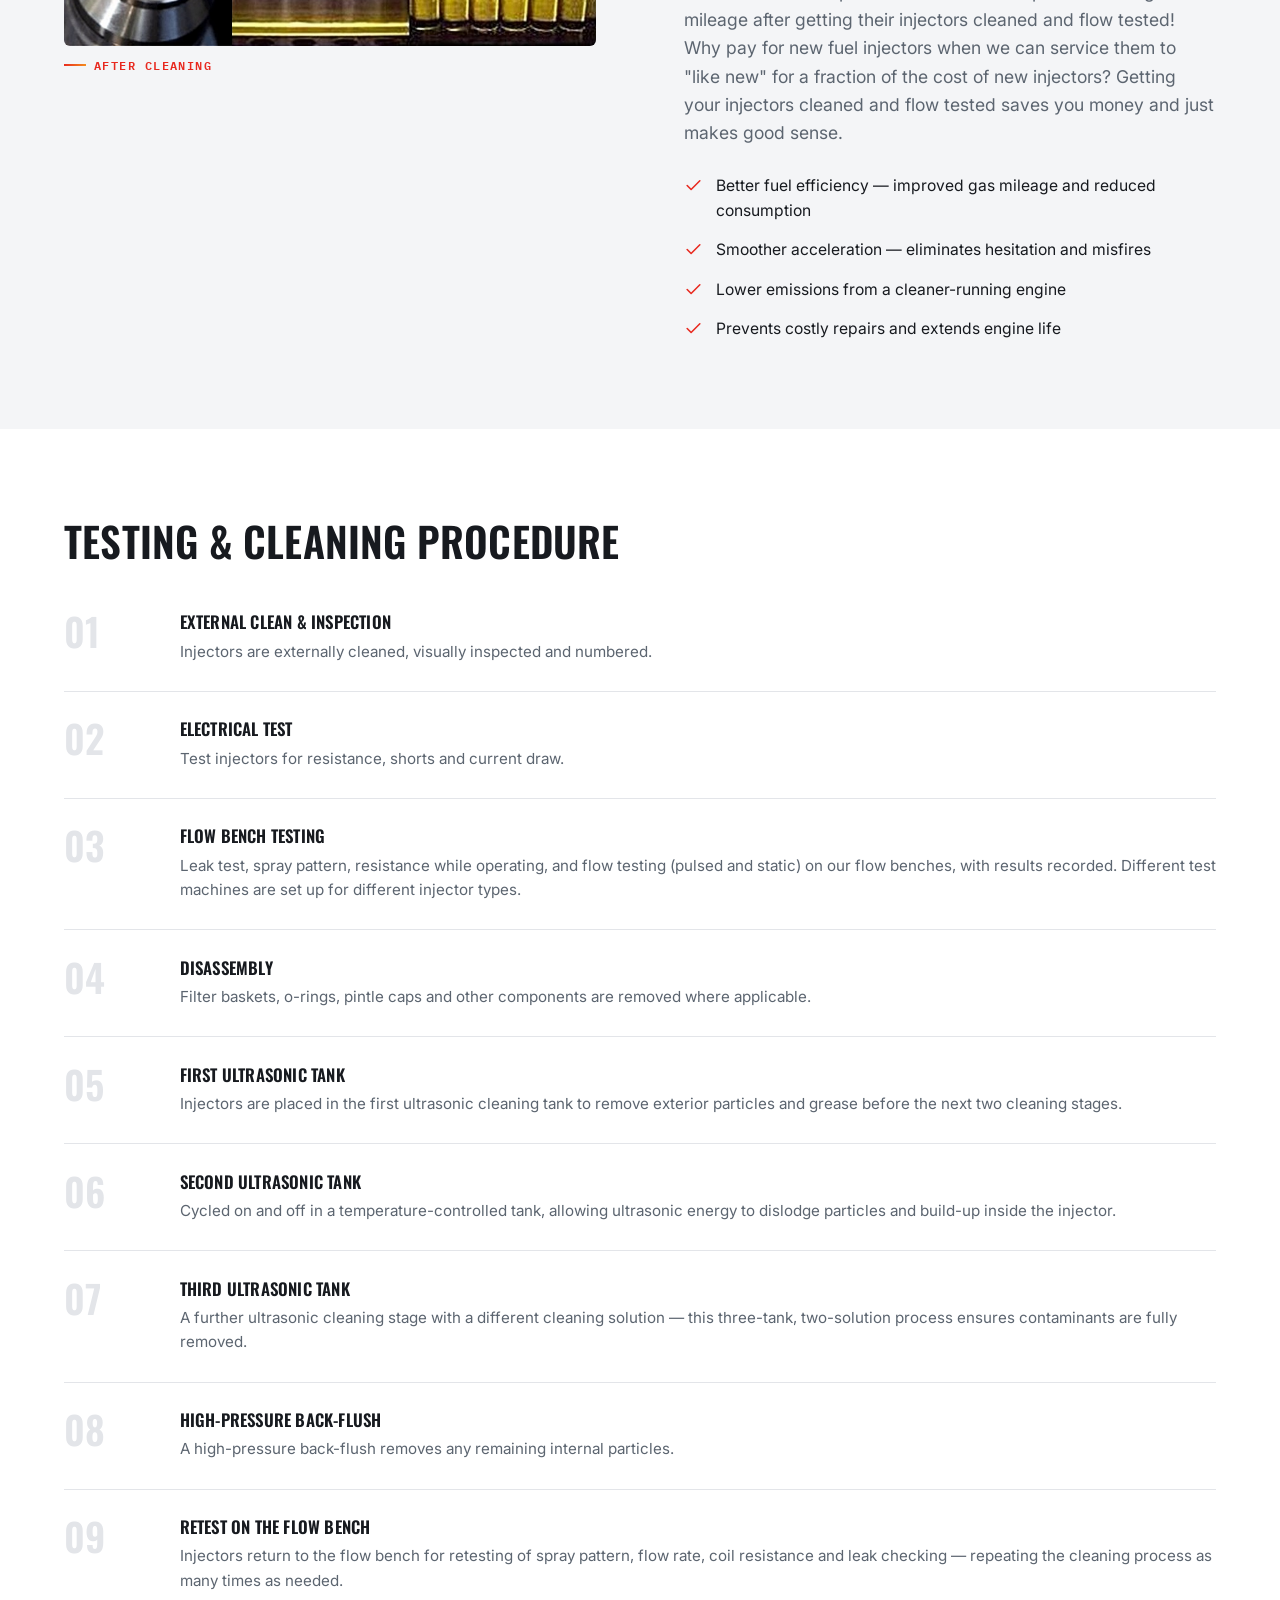
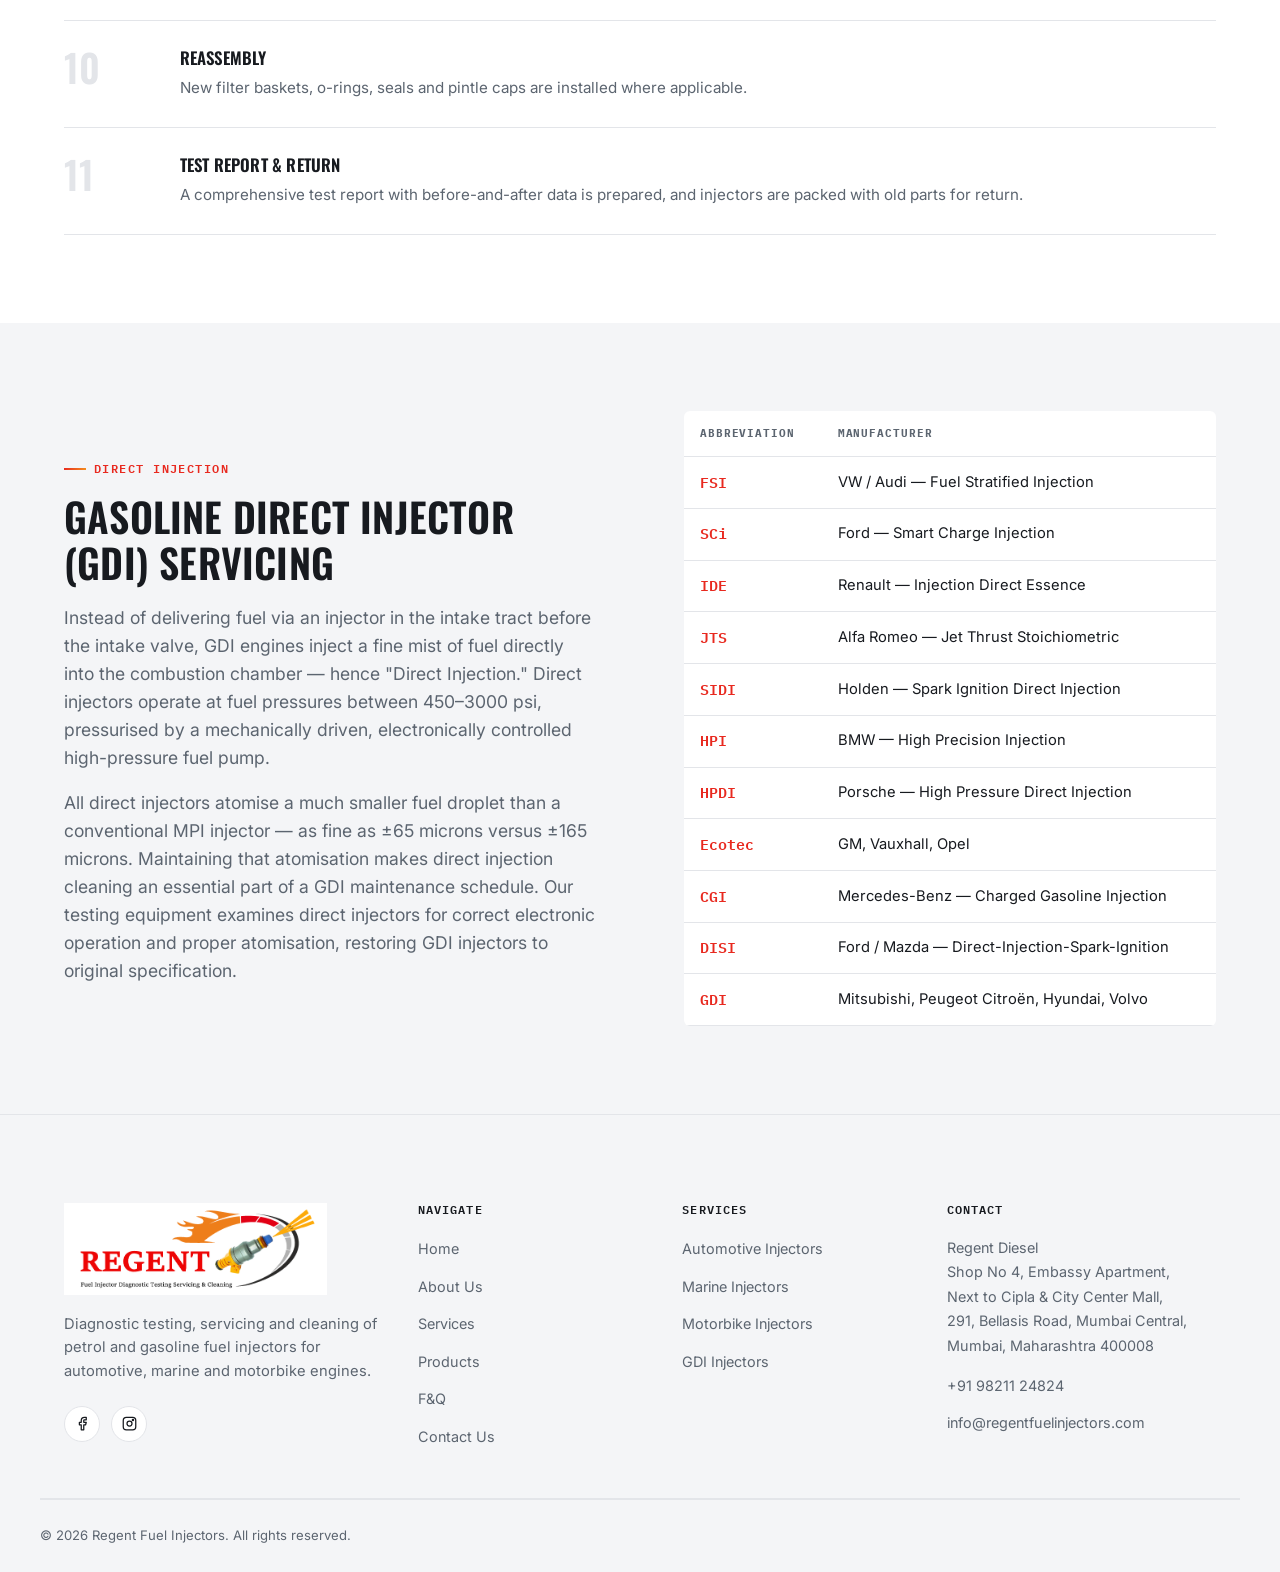
<file: services.html>
<!DOCTYPE html>
<html lang="en">
<head>
<meta charset="UTF-8">
<meta name="viewport" content="width=device-width, initial-scale=1.0">
<title>Services | Regent Fuel Injectors</title>
<meta name="description" content="Fuel injector diagnostic testing, three-stage ultrasonic cleaning and servicing for automotive, marine, motorbike and GDI injectors — equipment approved by BOSCH, Delphi and Magneti Marelli.">
<link rel="icon" href="images/logo.png">
<link rel="stylesheet" href="css/style.css">
</head>
<body>

<header class="site-header">
  <div class="container header-top">
    <a href="index.html" class="brand">
      <img src="images/logo.png" alt="Regent Fuel Injectors logo">
    </a>

    <div class="header-top-right">
      <a class="nav-phone-top" href="tel:+919821124824">Call us : 98211 24824</a>
      <button class="hamburger" aria-label="Toggle menu">
        <span></span><span></span><span></span>
      </button>
    </div>
  </div>

  <div class="header-bottom">
    <div class="container">
      <nav class="nav-primary">
        <a href="index.html">Home</a>
        <a href="about.html">About Us</a>
        <a href="services.html">Service</a>
        <div class="nav-dropdown">
          <a href="products.html">Product <svg viewBox="0 0 24 24" fill="none" stroke-width="2" stroke-linecap="round" stroke-linejoin="round"><path d="M6 9l6 6 6-6"/></svg></a>
          <ul class="nav-dropdown-menu">
            <li><a href="products.html#refurbish-injector">Refurbished Injector</a></li>
            <li><a href="products.html#injector-filters">Injector Filter</a></li>
            <li><a href="products.html#injector-oring">Injector O-Ring</a></li>
            <li><a href="products.html#injector-seal">Injector Seal</a></li>
            <li><a href="products.html#injector-plastic-parts">Injector Plastic Parts</a></li>
          </ul>
        </div>
        <a href="faq.html">F&amp;Q</a>
        <a href="contact.html">Contact Us</a>
      </nav>
    </div>
  </div>
</header>

<nav class="mobile-nav">
  <a href="index.html">Home</a>
  <a href="about.html">About Us</a>
  <a href="services.html">Service</a>
  <a href="products.html">Product</a>
  <ul class="mobile-nav-submenu">
    <li><a href="products.html#refurbish-injector">Refurbished Injector</a></li>
    <li><a href="products.html#injector-filters">Injector Filter</a></li>
    <li><a href="products.html#injector-oring">Injector O-Ring</a></li>
    <li><a href="products.html#injector-seal">Injector Seal</a></li>
    <li><a href="products.html#injector-plastic-parts">Injector Plastic Parts</a></li>
  </ul>
  <a href="faq.html">F&amp;Q</a>
  <a href="contact.html">Contact Us</a>
  <a class="nav-phone" href="tel:+919821124824">+91 98211 24824</a>
</nav>

<!-- ================= OUR SERVICE (PPT Slide 3) ================= -->
<section class="section section-dim first-section-offset">
  <div class="container">
    <div class="section-head reveal">
      <div class="eyebrow">Our Service</div>
      <h2>Diagnostic Testing, Cleaning &amp; Servicing By Experienced Engineers</h2>
    </div>
    <div class="split" style="margin-bottom:2rem; align-items:start;">
      <ul class="check-list reveal" style="margin:0;">
        <li><svg viewBox="0 0 24 24" fill="none" stroke-width="2" stroke-linecap="round" stroke-linejoin="round"><polyline points="20 6 9 17 4 12"/></svg> We at Regent Fuel Injectors specialise in diagnostic testing, cleaning and servicing of all types of petrol and gasoline fuel injectors by experienced engineers and technicians, with technical accuracy and a customer-focused approach.</li>
        <li><svg viewBox="0 0 24 24" fill="none" stroke-width="2" stroke-linecap="round" stroke-linejoin="round"><polyline points="20 6 9 17 4 12"/></svg> Using state-of-the-art diagnostic test benches and ultrasonic cleaning equipment, we restore injectors to their best condition — improving engine efficiency and performance.</li>
        <li><svg viewBox="0 0 24 24" fill="none" stroke-width="2" stroke-linecap="round" stroke-linejoin="round"><polyline points="20 6 9 17 4 12"/></svg> Equipment used at Regent Fuel Injectors for testing is approved by world-wide leading vehicle and injector manufacturers such as BOSCH GmbH, Delphi and Magneti Marelli, allowing us to perform precise and efficient diagnostics on all types of fuel injectors.</li>
      </ul>
      <div class="split-media reveal">
        <img src="images/services/efficiency-gauge.jpg" alt="Efficiency gauge showing low, medium and high performance">
      </div>
    </div>
    <div class="split split-wide-media" style="align-items:center;">
      <p class="lede reveal" style="margin:0;">At Regent Fuel Injector, every injector undergoes a precise, thorough diagnostic and restoration process to meet OEM specifications. The procedure begins with pre-cleaning diagnostics to assess static and dynamic flow rate, spray pattern geometry, leak integrity, and electrical performance. This is followed by an intense three-stage ultrasonic cleaning process, enhanced by synchronized electronic pulsing to remove both internal and external deposits. After cleaning, each injector is re-tested on a calibrated test bench to verify flow balance, atomization quality, and pressure integrity. New filter baskets and seals are then installed to ensure proper sealing to prevent contamination. This comprehensive process guarantees that every injector performs consistently, efficiently, and reliably — restoring engines to their peak performance.</p>
      <div class="split-media reveal">
        <img src="images/services/results-graphic-ref.png" alt="We are committed to give best results: better fuel efficiency, smoother acceleration, lower emissions, prevents costly repairs">
      </div>
    </div>
  </div>
</section>
<section class="section">
  <div class="container">
    <div class="section-head reveal">
      <div class="eyebrow">Injector Types</div>
      <h2>We Service All Types Of Petrol &amp; Gasoline Fuel Injectors</h2>
    </div>
    <div class="split-media reveal" style="margin-bottom:2.4rem; border-radius:var(--radius); overflow:hidden;">
      <img src="images/services/injector-collage.jpg" alt="Wide range of fuel injector types serviced by Regent Fuel Injectors">
    </div>
    <div class="chip-grid reveal">
      <div class="chip"><span class="dot"></span><div>Solenoid Direct Injector <small>GDI, ISI</small></div></div>
      <div class="chip"><span class="dot"></span><div>Multi-Port Fuel Injector <small>MPFI</small></div></div>
      <div class="chip"><span class="dot"></span><div>Central Port-Feed Injectors <small>CSFI, CPFI</small></div></div>
      <div class="chip"><span class="dot"></span><div>Throttle Body Injector <small>TBI, CF2</small></div></div>
      <div class="chip"><span class="dot"></span><div>Side Feed Injector <small>SF</small></div></div>
      <div class="chip"><span class="dot"></span><div>Continuous Injection Injectors</div></div>
      <div class="chip"><span class="dot"></span><div>K-Jetronic <small>MFI</small></div></div>
      <div class="chip"><span class="dot"></span><div>Alternative Fuel Injectors <small>LPG, CNG</small></div></div>
      <div class="chip"><span class="dot"></span><div>Racing Application Injectors</div></div>
      <div class="chip"><span class="dot"></span><div>Motorcycle Application Injectors</div></div>
    </div>
  </div>
</section>

<!-- ================= HOW IT WORKS ================= -->
<!-- ================= WHY CLEANING ================= -->
<section class="section section-dim">
  <div class="container split">
    <div class="split-media reveal">
      <div class="before-after-mini">
        <div>
          <img src="images/services/flow-test-1.jpg" alt="Injector spray pattern and flow test before cleaning">
          <div class="eyebrow" style="justify-content:center;">Before Cleaning</div>
        </div>
        <div>
          <img src="images/services/flow-test-2.jpg" alt="Injector spray pattern and flow test after cleaning">
          <div class="eyebrow" style="justify-content:center;">After Cleaning</div>
        </div>
      </div>
    </div>
    <div class="reveal">
      <h2 style="font-size:clamp(1.9rem,3.2vw,2.5rem); text-transform:uppercase; margin-bottom:1.2rem;">Why Injectors Need Cleaning</h2>
      <p class="lede" style="margin-bottom:1rem;">Dirty and clogged injectors can cause classic engine problems, lean misfire, rough idle, hesitation, loss of power, and higher emission levels of unburned fuel and carbon monoxide.</p>
      <p class="lede" style="margin-bottom:1rem;">It doesn't take much of a restriction in an injector to lean out the air/fuel mixture. A 10% restriction in the fuel flow of a single fuel injector can be enough to cause a lean misfire. When this occurs, unused oxygen enters the exhaust and makes the O2 sensor read lean (too little gas, too much O2). If the O2 sensor reads lean, then the computer will compensate by increasing the on-time of the next injector(s) to fire, resulting in a now overly rich fuel condition. Now dirty hydrocarbon emissions (due to unburned fuel) and carbon monoxide emissions will rise in the cylinders that are now getting too much fuel. This is one cause of carbon and debris deposits on the injectors and the valves!</p>
      <p class="lede" style="margin-bottom:1rem;">The computer can only analyse the combined exhaust gases, and it averages out the air/fuel ratios. One or more clogged fuel injectors will cause some cylinders to run leaner, and the computer will then compensate and cause other cylinders to run richer. This results in drivability and emissions issues.</p>
      <p class="lede" style="margin-bottom:1.4rem;">Most customers experience a 10 to 15% improvement in gas mileage after getting their injectors cleaned and flow tested! Why pay for new fuel injectors when we can service them to "like new" for a fraction of the cost of new injectors? Getting your injectors cleaned and flow tested saves you money and just makes good sense.</p>
      <ul class="check-list">
        <li><svg viewBox="0 0 24 24" fill="none" stroke-width="2" stroke-linecap="round" stroke-linejoin="round"><polyline points="20 6 9 17 4 12"/></svg> Better fuel efficiency — improved gas mileage and reduced consumption</li>
        <li><svg viewBox="0 0 24 24" fill="none" stroke-width="2" stroke-linecap="round" stroke-linejoin="round"><polyline points="20 6 9 17 4 12"/></svg> Smoother acceleration — eliminates hesitation and misfires</li>
        <li><svg viewBox="0 0 24 24" fill="none" stroke-width="2" stroke-linecap="round" stroke-linejoin="round"><polyline points="20 6 9 17 4 12"/></svg> Lower emissions from a cleaner-running engine</li>
        <li><svg viewBox="0 0 24 24" fill="none" stroke-width="2" stroke-linecap="round" stroke-linejoin="round"><polyline points="20 6 9 17 4 12"/></svg> Prevents costly repairs and extends engine life</li>
      </ul>
    </div>
  </div>
</section>

<!-- ================= TESTING & CLEANING PROCEDURE ================= -->
<section class="section" id="procedure">
  <div class="container">
    <div class="section-head reveal">
      <h2>Testing &amp; Cleaning Procedure</h2>
    </div>

    <div class="process-list">
      <div class="process-step reveal"><div class="process-num">01</div><div><h3>External Clean &amp; Inspection</h3><p>Injectors are externally cleaned, visually inspected and numbered.</p></div></div>
      <div class="process-step reveal"><div class="process-num">02</div><div><h3>Electrical Test</h3><p>Test injectors for resistance, shorts and current draw.</p></div></div>
      <div class="process-step reveal"><div class="process-num">03</div><div><h3>Flow Bench Testing</h3><p>Leak test, spray pattern, resistance while operating, and flow testing (pulsed and static) on our flow benches, with results recorded. Different test machines are set up for different injector types.</p></div></div>
      <div class="process-step reveal"><div class="process-num">04</div><div><h3>Disassembly</h3><p>Filter baskets, o-rings, pintle caps and other components are removed where applicable.</p></div></div>
      <div class="process-step reveal"><div class="process-num">05</div><div><h3>First Ultrasonic Tank</h3><p>Injectors are placed in the first ultrasonic cleaning tank to remove exterior particles and grease before the next two cleaning stages.</p></div></div>
      <div class="process-step reveal"><div class="process-num">06</div><div><h3>Second Ultrasonic Tank</h3><p>Cycled on and off in a temperature-controlled tank, allowing ultrasonic energy to dislodge particles and build-up inside the injector.</p></div></div>
      <div class="process-step reveal"><div class="process-num">07</div><div><h3>Third Ultrasonic Tank</h3><p>A further ultrasonic cleaning stage with a different cleaning solution — this three-tank, two-solution process ensures contaminants are fully removed.</p></div></div>
      <div class="process-step reveal"><div class="process-num">08</div><div><h3>High-Pressure Back-Flush</h3><p>A high-pressure back-flush removes any remaining internal particles.</p></div></div>
      <div class="process-step reveal"><div class="process-num">09</div><div><h3>Retest On The Flow Bench</h3><p>Injectors return to the flow bench for retesting of spray pattern, flow rate, coil resistance and leak checking — repeating the cleaning process as many times as needed.</p></div></div>
      <div class="process-step reveal"><div class="process-num">10</div><div><h3>Reassembly</h3><p>New filter baskets, o-rings, seals and pintle caps are installed where applicable.</p></div></div>
      <div class="process-step reveal"><div class="process-num">11</div><div><h3>Test Report &amp; Return</h3><p>A comprehensive test report with before-and-after data is prepared, and injectors are packed with old parts for return.</p></div></div>
    </div>
  </div>
</section>

<!-- ================= GDI ================= -->
<section class="section section-dim">
  <div class="container split">
    <div class="reveal">
      <div class="eyebrow">Direct Injection</div>
      <h2 style="font-size:clamp(1.9rem,3.2vw,2.5rem); text-transform:uppercase; margin-bottom:1.2rem;">Gasoline Direct Injector (GDI) Servicing</h2>
      <p class="lede" style="margin-bottom:1rem;">Instead of delivering fuel via an injector in the intake tract before the intake valve, GDI engines inject a fine mist of fuel directly into the combustion chamber — hence "Direct Injection." Direct injectors operate at fuel pressures between 450–3000 psi, pressurised by a mechanically driven, electronically controlled high-pressure fuel pump.</p>
      <p class="lede">All direct injectors atomise a much smaller fuel droplet than a conventional MPI injector — as fine as ±65 microns versus ±165 microns. Maintaining that atomisation makes direct injection cleaning an essential part of a GDI maintenance schedule. Our testing equipment examines direct injectors for correct electronic operation and proper atomisation, restoring GDI injectors to original specification.</p>
    </div>
    <div class="reveal">
      <table class="spec-table">
        <thead><tr><th>Abbreviation</th><th>Manufacturer</th></tr></thead>
        <tbody>
          <tr><td class="abbr">FSI</td><td>VW / Audi — Fuel Stratified Injection</td></tr>
          <tr><td class="abbr">SCi</td><td>Ford — Smart Charge Injection</td></tr>
          <tr><td class="abbr">IDE</td><td>Renault — Injection Direct Essence</td></tr>
          <tr><td class="abbr">JTS</td><td>Alfa Romeo — Jet Thrust Stoichiometric</td></tr>
          <tr><td class="abbr">SIDI</td><td>Holden — Spark Ignition Direct Injection</td></tr>
          <tr><td class="abbr">HPI</td><td>BMW — High Precision Injection</td></tr>
          <tr><td class="abbr">HPDI</td><td>Porsche — High Pressure Direct Injection</td></tr>
          <tr><td class="abbr">Ecotec</td><td>GM, Vauxhall, Opel</td></tr>
          <tr><td class="abbr">CGI</td><td>Mercedes-Benz — Charged Gasoline Injection</td></tr>
          <tr><td class="abbr">DISI</td><td>Ford / Mazda — Direct-Injection-Spark-Ignition</td></tr>
          <tr><td class="abbr">GDI</td><td>Mitsubishi, Peugeot Citro&euml;n, Hyundai, Volvo</td></tr>
        </tbody>
      </table>
    </div>
  </div>
</section>

<footer class="site-footer">
  <div class="container footer-top">
    <div class="footer-brand">
      <a href="index.html" class="brand">
        <img src="images/logo.png" alt="Regent Fuel Injectors logo">
      </a>
      <p>Diagnostic testing, servicing and cleaning of petrol and gasoline fuel injectors for automotive, marine and motorbike engines.</p>
      <div class="footer-social">
        <a href="https://www.facebook.com/regentfuelinjectors/" aria-label="Facebook" target="_blank" rel="noopener"><svg viewBox="0 0 24 24" fill="none" stroke-width="2" stroke-linecap="round" stroke-linejoin="round"><path d="M18 2h-3a5 5 0 0 0-5 5v3H7v4h3v8h4v-8h3l1-4h-4V7a1 1 0 0 1 1-1h3z"/></svg></a>
        <a href="#" aria-label="Instagram"><svg viewBox="0 0 24 24" fill="none" stroke-width="2" stroke-linecap="round" stroke-linejoin="round"><rect x="2" y="2" width="20" height="20" rx="5"/><circle cx="12" cy="12" r="4"/><circle cx="17.5" cy="6.5" r="1"/></svg></a>
      </div>
    </div>
    <div class="footer-col">
      <h4>Navigate</h4>
      <ul>
        <li><a href="index.html">Home</a></li>
        <li><a href="about.html">About Us</a></li>
        <li><a href="services.html">Services</a></li>
        <li><a href="products.html">Products</a></li>
        <li><a href="faq.html">F&amp;Q</a></li>
        <li><a href="contact.html">Contact Us</a></li>
      </ul>
    </div>
    <div class="footer-col">
      <h4>Services</h4>
      <ul>
        <li><a href="services.html">Automotive Injectors</a></li>
        <li><a href="services.html">Marine Injectors</a></li>
        <li><a href="services.html">Motorbike Injectors</a></li>
        <li><a href="services.html">GDI Injectors</a></li>
      </ul>
    </div>
    <div class="footer-col">
      <h4>Contact</h4>
      <address>
        Regent Diesel<br>
        Shop No 4, Embassy Apartment,<br>
        Next to Cipla &amp; City Center Mall,<br>
        291, Bellasis Road, Mumbai Central,<br>
        Mumbai, Maharashtra 400008
      </address>
      <ul style="margin-top:0.9rem;">
        <li><a href="tel:+919821124824">+91 98211 24824</a></li>
        <li><a href="mailto:info@regentfuelinjectors.com">info@regentfuelinjectors.com</a></li>
      </ul>
    </div>
  </div>
  <div class="container footer-bottom">
    <span>&copy; <span data-year></span> Regent Fuel Injectors. All rights reserved.</span>
  </div>
</footer>

<a href="https://wa.me/919821124824?text=Hi%2C%20I%27d%20like%20to%20enquire%20about%20fuel%20injector%20servicing." class="whatsapp-float" target="_blank" rel="noopener" aria-label="Chat with us on WhatsApp">
  <span class="ping"></span>
  <svg viewBox="0 0 24 24"><path d="M12.04 2C6.58 2 2.13 6.45 2.13 11.91c0 1.75.46 3.45 1.32 4.95L2.05 22l5.25-1.38a9.9 9.9 0 0 0 4.74 1.21h.005c5.46 0 9.91-4.45 9.91-9.91C21.93 6.45 17.5 2 12.04 2zm5.8 14.14c-.24.68-1.4 1.32-1.93 1.4-.5.08-1.13.11-1.82-.11-.42-.13-.96-.31-1.65-.61-2.9-1.25-4.79-4.17-4.94-4.37-.14-.2-1.18-1.57-1.18-3 0-1.42.75-2.12 1.02-2.41.27-.29.58-.36.78-.36.2 0 .39 0 .56.01.18.01.42-.07.66.5.24.58.83 2 .9 2.15.07.15.12.32.02.52-.1.2-.15.32-.29.49-.14.17-.3.38-.43.51-.14.14-.29.29-.13.57.17.29.75 1.24 1.61 2.01 1.11.99 2.04 1.3 2.33 1.44.29.15.46.13.63-.08.17-.2.72-.84.91-1.13.19-.29.38-.24.63-.14.26.09 1.65.78 1.94.92.28.14.47.21.53.33.07.13.07.72-.17 1.4z"/></svg>
</a>

<script src="js/script.js"></script>
</body>
</html>
</file>
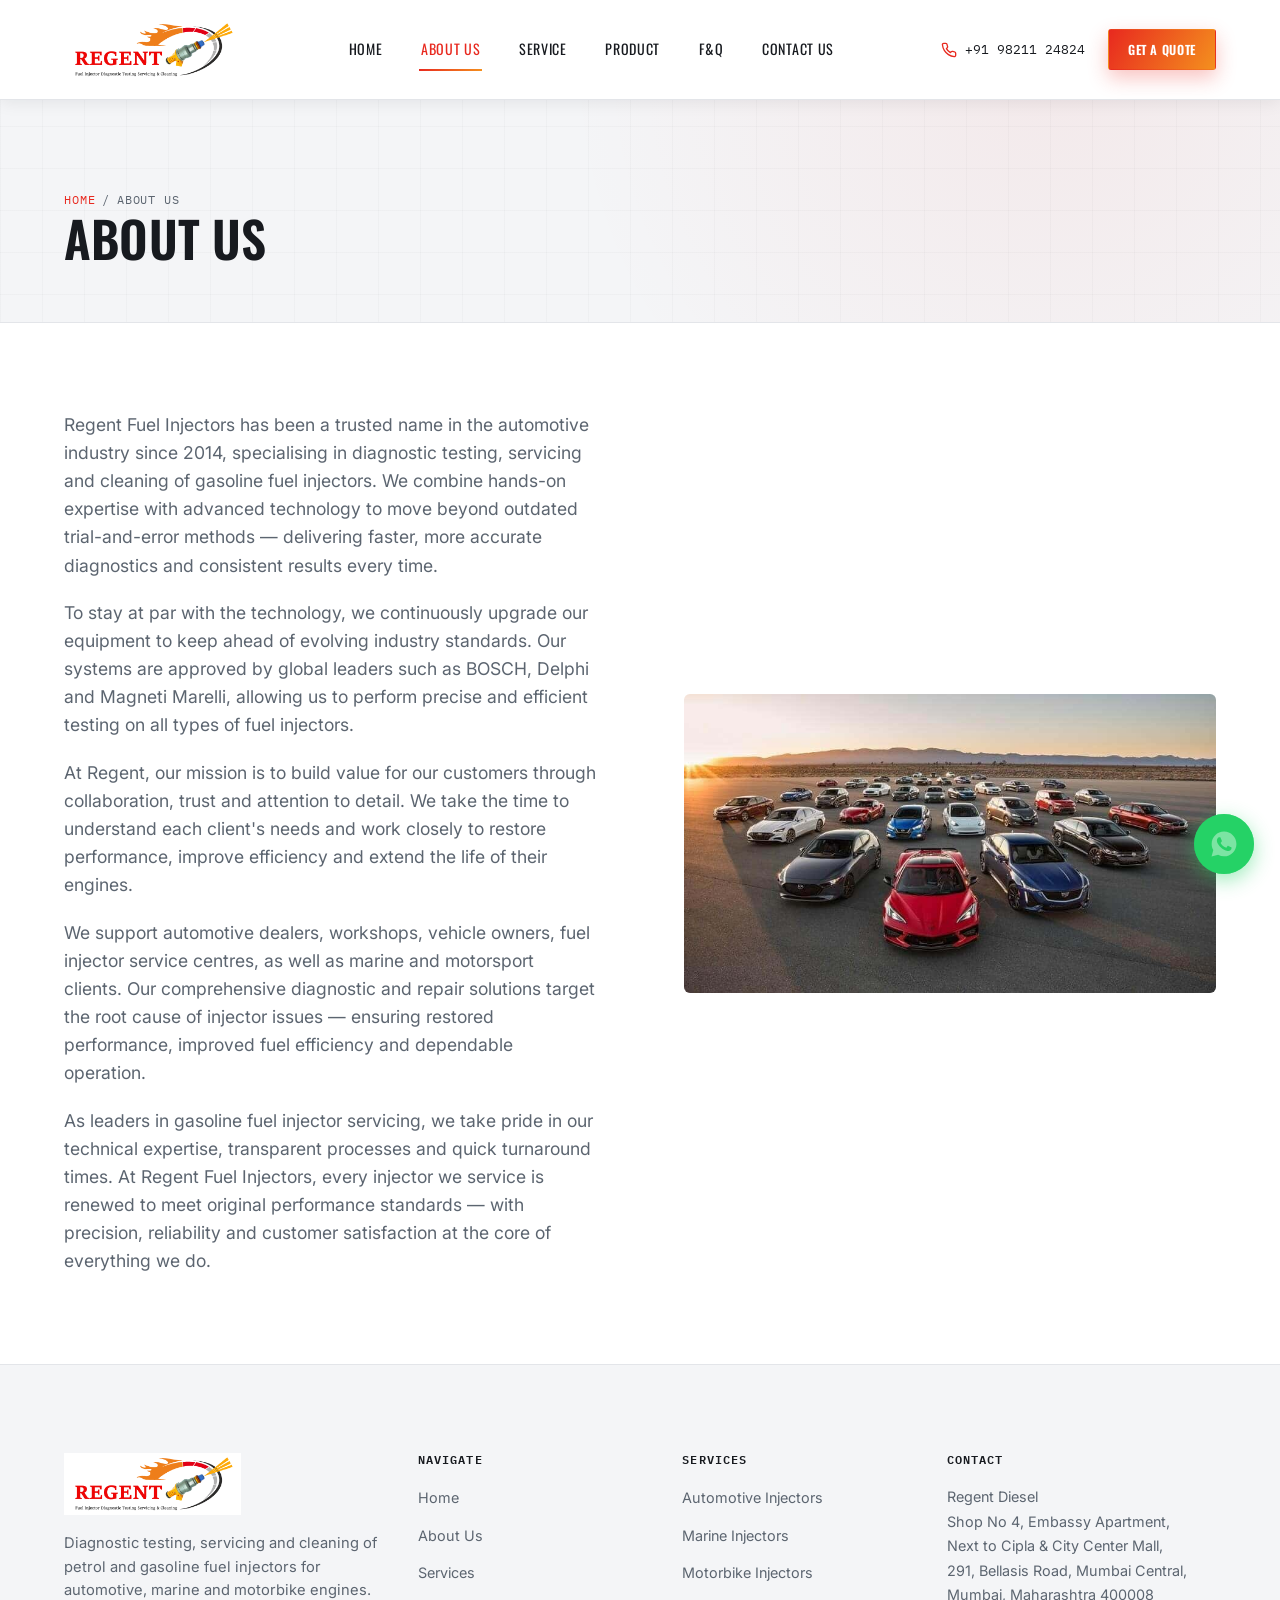
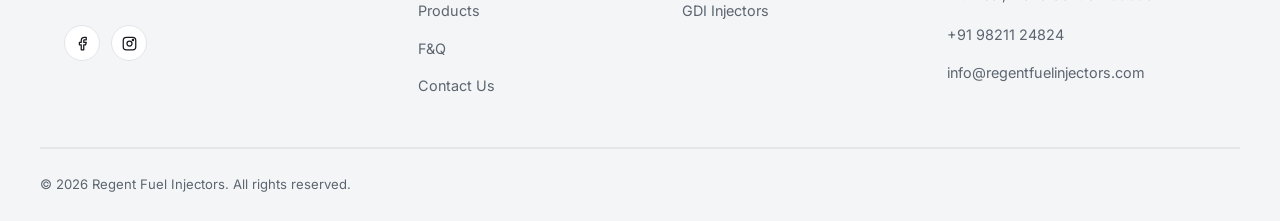
<file: regent-website/about.html>
<!DOCTYPE html>
<html lang="en">
<head>
<meta charset="UTF-8">
<meta name="viewport" content="width=device-width, initial-scale=1.0">
<title>About Us | Regent Fuel Injectors</title>
<meta name="description" content="Regent Fuel Injectors has specialised in gasoline fuel injector diagnostic testing, servicing and cleaning since 2014, using equipment approved by BOSCH, Delphi and Magneti Marelli.">
<link rel="icon" href="images/logo.png">
<link rel="stylesheet" href="css/style.css">
</head>
<body>

<header class="site-header">
  <div class="container">
    <a href="index.html" class="brand">
      <img src="images/logo.png" alt="Regent Fuel Injectors logo">
    </a>
    <nav class="nav-primary">
      <a href="index.html">Home</a>
      <a href="about.html">About Us</a>
      <a href="services.html">Service</a>
      <a href="products.html">Product</a>
      <a href="faq.html">F&amp;Q</a>
      <a href="contact.html">Contact Us</a>
    </nav>
    <div class="nav-cta">
      <a class="nav-phone" href="tel:+919821124824">
        <svg viewBox="0 0 24 24" fill="none" stroke-width="2" stroke-linecap="round" stroke-linejoin="round"><path d="M22 16.92v3a2 2 0 0 1-2.18 2 19.79 19.79 0 0 1-8.63-3.07 19.5 19.5 0 0 1-6-6 19.79 19.79 0 0 1-3.07-8.67A2 2 0 0 1 4.11 2h3a2 2 0 0 1 2 1.72c.127.96.361 1.903.7 2.81a2 2 0 0 1-.45 2.11L8.09 9.91a16 16 0 0 0 6 6l1.27-1.27a2 2 0 0 1 2.11-.45c.907.339 1.85.573 2.81.7A2 2 0 0 1 22 16.92z"/></svg>
        +91 98211 24824
      </a>
      <a href="contact.html" class="btn btn-primary btn-sm">Get a Quote</a>
    </div>
    <button class="hamburger" aria-label="Toggle menu"><span></span><span></span><span></span></button>
  </div>
</header>

<nav class="mobile-nav">
  <a href="index.html">Home</a>
  <a href="about.html">About Us</a>
  <a href="services.html">Service</a>
  <a href="products.html">Product</a>
  <a href="faq.html">F&amp;Q</a>
  <a href="contact.html">Contact Us</a>
  <a class="nav-phone" href="tel:+919821124824">+91 98211 24824</a>
</nav>

<section class="page-hero">
  <div class="container">
    <div class="breadcrumb"><a href="index.html">Home</a><span>/</span>About Us</div>
    <h1>About Us</h1>
  </div>
</section>

<section class="section">
  <div class="container split">
    <div class="reveal">
      <p class="lede" style="margin-bottom:1.2rem;">Regent Fuel Injectors has been a trusted name in the automotive industry since 2014, specialising in diagnostic testing, servicing and cleaning of gasoline fuel injectors. We combine hands-on expertise with advanced technology to move beyond outdated trial-and-error methods — delivering faster, more accurate diagnostics and consistent results every time.</p>
      <p class="lede" style="margin-bottom:1.2rem;">To stay at par with the technology, we continuously upgrade our equipment to keep ahead of evolving industry standards. Our systems are approved by global leaders such as BOSCH, Delphi and Magneti Marelli, allowing us to perform precise and efficient testing on all types of fuel injectors.</p>
      <p class="lede" style="margin-bottom:1.2rem;">At Regent, our mission is to build value for our customers through collaboration, trust and attention to detail. We take the time to understand each client's needs and work closely to restore performance, improve efficiency and extend the life of their engines.</p>
      <p class="lede" style="margin-bottom:1.2rem;">We support automotive dealers, workshops, vehicle owners, fuel injector service centres, as well as marine and motorsport clients. Our comprehensive diagnostic and repair solutions target the root cause of injector issues — ensuring restored performance, improved fuel efficiency and dependable operation.</p>
      <p class="lede">As leaders in gasoline fuel injector servicing, we take pride in our technical expertise, transparent processes and quick turnaround times. At Regent Fuel Injectors, every injector we service is renewed to meet original performance standards — with precision, reliability and customer satisfaction at the core of everything we do.</p>
    </div>
    <div class="split-media reveal">
      <img src="images/services/car-fleet.jpg" alt="Vehicles representing the range of engines Regent services">
    </div>
  </div>
</section>

<footer class="site-footer">
  <div class="container footer-top">
    <div class="footer-brand">
      <a href="index.html" class="brand">
        <img src="images/logo.png" alt="Regent Fuel Injectors logo">
      </a>
      <p>Diagnostic testing, servicing and cleaning of petrol and gasoline fuel injectors for automotive, marine and motorbike engines.</p>
      <div class="footer-social">
        <a href="https://www.facebook.com/regentfuelinjectors/" aria-label="Facebook" target="_blank" rel="noopener"><svg viewBox="0 0 24 24" fill="none" stroke-width="2" stroke-linecap="round" stroke-linejoin="round"><path d="M18 2h-3a5 5 0 0 0-5 5v3H7v4h3v8h4v-8h3l1-4h-4V7a1 1 0 0 1 1-1h3z"/></svg></a>
        <a href="#" aria-label="Instagram"><svg viewBox="0 0 24 24" fill="none" stroke-width="2" stroke-linecap="round" stroke-linejoin="round"><rect x="2" y="2" width="20" height="20" rx="5"/><circle cx="12" cy="12" r="4"/><circle cx="17.5" cy="6.5" r="1"/></svg></a>
      </div>
    </div>
    <div class="footer-col">
      <h4>Navigate</h4>
      <ul>
        <li><a href="index.html">Home</a></li>
        <li><a href="about.html">About Us</a></li>
        <li><a href="services.html">Services</a></li>
        <li><a href="products.html">Products</a></li>
        <li><a href="faq.html">F&amp;Q</a></li>
        <li><a href="contact.html">Contact Us</a></li>
      </ul>
    </div>
    <div class="footer-col">
      <h4>Services</h4>
      <ul>
        <li><a href="services.html">Automotive Injectors</a></li>
        <li><a href="services.html">Marine Injectors</a></li>
        <li><a href="services.html">Motorbike Injectors</a></li>
        <li><a href="services.html">GDI Injectors</a></li>
      </ul>
    </div>
    <div class="footer-col">
      <h4>Contact</h4>
      <address>
        Regent Diesel<br>
        Shop No 4, Embassy Apartment,<br>
        Next to Cipla &amp; City Center Mall,<br>
        291, Bellasis Road, Mumbai Central,<br>
        Mumbai, Maharashtra 400008
      </address>
      <ul style="margin-top:0.9rem;">
        <li><a href="tel:+919821124824">+91 98211 24824</a></li>
        <li><a href="mailto:info@regentfuelinjectors.com">info@regentfuelinjectors.com</a></li>
      </ul>
    </div>
  </div>
  <div class="container footer-bottom">
    <span>&copy; <span data-year></span> Regent Fuel Injectors. All rights reserved.</span>
  </div>
</footer>

<a href="https://wa.me/919821124824?text=Hi%2C%20I%27d%20like%20to%20enquire%20about%20fuel%20injector%20servicing." class="whatsapp-float" target="_blank" rel="noopener" aria-label="Chat with us on WhatsApp">
  <span class="ping"></span>
  <svg viewBox="0 0 24 24"><path d="M12.04 2C6.58 2 2.13 6.45 2.13 11.91c0 1.75.46 3.45 1.32 4.95L2.05 22l5.25-1.38a9.9 9.9 0 0 0 4.74 1.21h.005c5.46 0 9.91-4.45 9.91-9.91C21.93 6.45 17.5 2 12.04 2zm5.8 14.14c-.24.68-1.4 1.32-1.93 1.4-.5.08-1.13.11-1.82-.11-.42-.13-.96-.31-1.65-.61-2.9-1.25-4.79-4.17-4.94-4.37-.14-.2-1.18-1.57-1.18-3 0-1.42.75-2.12 1.02-2.41.27-.29.58-.36.78-.36.2 0 .39 0 .56.01.18.01.42-.07.66.5.24.58.83 2 .9 2.15.07.15.12.32.02.52-.1.2-.15.32-.29.49-.14.17-.3.38-.43.51-.14.14-.29.29-.13.57.17.29.75 1.24 1.61 2.01 1.11.99 2.04 1.3 2.33 1.44.29.15.46.13.63-.08.17-.2.72-.84.91-1.13.19-.29.38-.24.63-.14.26.09 1.65.78 1.94.92.28.14.47.21.53.33.07.13.07.72-.17 1.4z"/></svg>
</a>

<script src="js/script.js"></script>
</body>
</html>
</file>
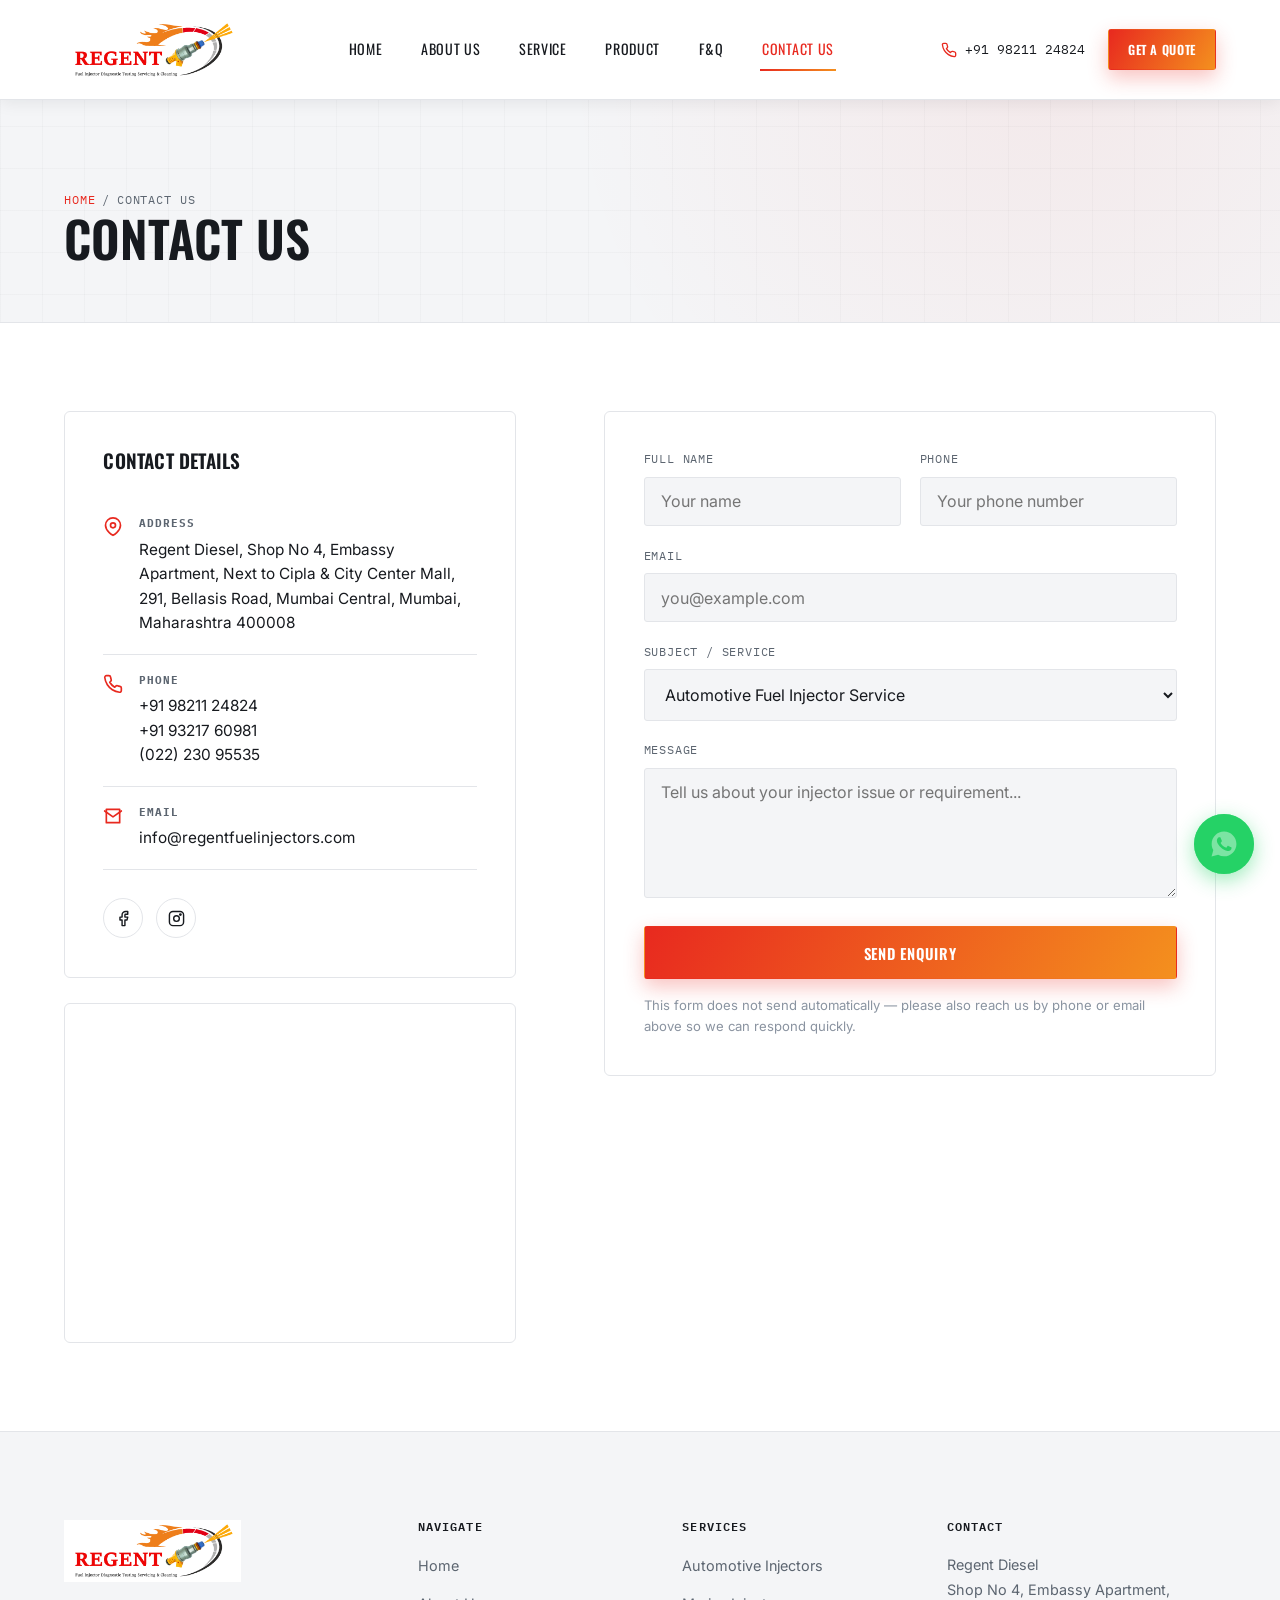
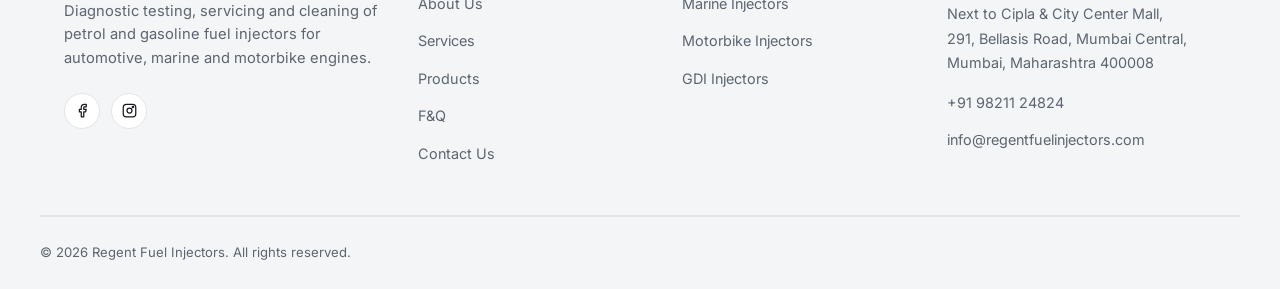
<file: regent-website/contact.html>
<!DOCTYPE html>
<html lang="en">
<head>
<meta charset="UTF-8">
<meta name="viewport" content="width=device-width, initial-scale=1.0">
<title>Contact Us | Regent Fuel Injectors</title>
<meta name="description" content="Contact Regent Fuel Injectors in Mumbai for fuel injector diagnostic testing, cleaning and servicing enquiries.">
<link rel="icon" href="images/logo.png">
<link rel="stylesheet" href="css/style.css">
</head>
<body>

<header class="site-header">
  <div class="container">
    <a href="index.html" class="brand">
      <img src="images/logo.png" alt="Regent Fuel Injectors logo">
    </a>
    <nav class="nav-primary">
      <a href="index.html">Home</a>
      <a href="about.html">About Us</a>
      <a href="services.html">Service</a>
      <a href="products.html">Product</a>
      <a href="faq.html">F&amp;Q</a>
      <a href="contact.html">Contact Us</a>
    </nav>
    <div class="nav-cta">
      <a class="nav-phone" href="tel:+919821124824">
        <svg viewBox="0 0 24 24" fill="none" stroke-width="2" stroke-linecap="round" stroke-linejoin="round"><path d="M22 16.92v3a2 2 0 0 1-2.18 2 19.79 19.79 0 0 1-8.63-3.07 19.5 19.5 0 0 1-6-6 19.79 19.79 0 0 1-3.07-8.67A2 2 0 0 1 4.11 2h3a2 2 0 0 1 2 1.72c.127.96.361 1.903.7 2.81a2 2 0 0 1-.45 2.11L8.09 9.91a16 16 0 0 0 6 6l1.27-1.27a2 2 0 0 1 2.11-.45c.907.339 1.85.573 2.81.7A2 2 0 0 1 22 16.92z"/></svg>
        +91 98211 24824
      </a>
      <a href="contact.html" class="btn btn-primary btn-sm">Get a Quote</a>
    </div>
    <button class="hamburger" aria-label="Toggle menu"><span></span><span></span><span></span></button>
  </div>
</header>

<nav class="mobile-nav">
  <a href="index.html">Home</a>
  <a href="about.html">About Us</a>
  <a href="services.html">Service</a>
  <a href="products.html">Product</a>
  <a href="faq.html">F&amp;Q</a>
  <a href="contact.html">Contact Us</a>
  <a class="nav-phone" href="tel:+919821124824">+91 98211 24824</a>
</nav>

<section class="page-hero">
  <div class="container">
    <div class="breadcrumb"><a href="index.html">Home</a><span>/</span>Contact Us</div>
    <h1>Contact Us</h1>
  </div>
</section>

<section class="section">
  <div class="container">
    <div class="contact-grid">

      <div class="reveal">
        <div class="contact-info-card">
          <h3>Contact Details</h3>

          <div class="contact-row">
            <svg viewBox="0 0 24 24" fill="none" stroke-width="2" stroke-linecap="round" stroke-linejoin="round"><path d="M21 10c0 7-9 12-9 12s-9-5-9-12a9 9 0 0 1 18 0z"/><circle cx="12" cy="10" r="3"/></svg>
            <div>
              <strong>Address</strong>
              <span>Regent Diesel, Shop No 4, Embassy Apartment, Next to Cipla &amp; City Center Mall, 291, Bellasis Road, Mumbai Central, Mumbai, Maharashtra 400008</span>
            </div>
          </div>

          <div class="contact-row">
            <svg viewBox="0 0 24 24" fill="none" stroke-width="2" stroke-linecap="round" stroke-linejoin="round"><path d="M22 16.92v3a2 2 0 0 1-2.18 2 19.79 19.79 0 0 1-8.63-3.07 19.5 19.5 0 0 1-6-6 19.79 19.79 0 0 1-3.07-8.67A2 2 0 0 1 4.11 2h3a2 2 0 0 1 2 1.72c.127.96.361 1.903.7 2.81a2 2 0 0 1-.45 2.11L8.09 9.91a16 16 0 0 0 6 6l1.27-1.27a2 2 0 0 1 2.11-.45c.907.339 1.85.573 2.81.7A2 2 0 0 1 22 16.92z"/></svg>
            <div>
              <strong>Phone</strong>
              <a href="tel:+919821124824">+91 98211 24824</a>
              <a href="tel:+919321760981">+91 93217 60981</a>
              <a href="tel:0222309553">(022) 230 95535</a>
            </div>
          </div>

          <div class="contact-row">
            <svg viewBox="0 0 24 24" fill="none" stroke-width="2" stroke-linecap="round" stroke-linejoin="round"><path d="M4 4h16v16H4z"/><path d="M22 6l-10 7L2 6"/></svg>
            <div>
              <strong>Email</strong>
              <a href="mailto:info@regentfuelinjectors.com">info@regentfuelinjectors.com</a>
            </div>
          </div>

          <div class="contact-social">
            <a href="https://www.facebook.com/regentfuelinjectors/" aria-label="Facebook" target="_blank" rel="noopener"><svg viewBox="0 0 24 24" fill="none" stroke-width="2" stroke-linecap="round" stroke-linejoin="round"><path d="M18 2h-3a5 5 0 0 0-5 5v3H7v4h3v8h4v-8h3l1-4h-4V7a1 1 0 0 1 1-1h3z"/></svg></a>
            <a href="#" aria-label="Instagram"><svg viewBox="0 0 24 24" fill="none" stroke-width="2" stroke-linecap="round" stroke-linejoin="round"><rect x="2" y="2" width="20" height="20" rx="5"/><circle cx="12" cy="12" r="4"/><circle cx="17.5" cy="6.5" r="1"/></svg></a>
          </div>
        </div>

        <div class="map-frame reveal" style="margin-top:1.6rem;">
          <iframe src="https://www.google.com/maps?q=291+Bellasis+Road+Mumbai+Central+Mumbai+Maharashtra+400008&output=embed" loading="lazy" referrerpolicy="no-referrer-when-downgrade" title="Regent Fuel Injectors location on map"></iframe>
        </div>
      </div>

      <div class="reveal">
        <div class="contact-form">
          <div class="form-success"><svg viewBox="0 0 24 24" width="18" height="18" fill="none" stroke="#276B27" stroke-width="2" stroke-linecap="round" stroke-linejoin="round"><path d="M22 11.08V12a10 10 0 1 1-5.93-9.14"/><polyline points="22 4 12 14.01 9 11.01"/></svg> Thanks — your enquiry details are ready. Please also call or email us directly so our team can action it promptly.</div>

          <form>
            <div class="form-row">
              <div class="field">
                <label for="name">Full Name</label>
                <input type="text" id="name" name="name" placeholder="Your name" required>
              </div>
              <div class="field">
                <label for="phone">Phone</label>
                <input type="tel" id="phone" name="phone" placeholder="Your phone number" required>
              </div>
            </div>

            <div class="field">
              <label for="email">Email</label>
              <input type="email" id="email" name="email" placeholder="you@example.com" required>
            </div>

            <div class="field">
              <label for="subject">Subject / Service</label>
              <select id="subject" name="subject">
                <option>Automotive Fuel Injector Service</option>
                <option>Marine Fuel Injector Service</option>
                <option>Motorbike Fuel Injector Service</option>
                <option>GDI Injector Service</option>
                <option>Product Enquiry</option>
                <option>General Enquiry</option>
              </select>
            </div>

            <div class="field">
              <label for="message">Message</label>
              <textarea id="message" name="message" placeholder="Tell us about your injector issue or requirement..." required></textarea>
            </div>

            <button type="submit" class="btn btn-primary btn-block">Send Enquiry</button>
            <p class="form-note">This form does not send automatically — please also reach us by phone or email above so we can respond quickly.</p>
          </form>
        </div>
      </div>

    </div>
  </div>
</section>

<footer class="site-footer">
  <div class="container footer-top">
    <div class="footer-brand">
      <a href="index.html" class="brand">
        <img src="images/logo.png" alt="Regent Fuel Injectors logo">
      </a>
      <p>Diagnostic testing, servicing and cleaning of petrol and gasoline fuel injectors for automotive, marine and motorbike engines.</p>
      <div class="footer-social">
        <a href="https://www.facebook.com/regentfuelinjectors/" aria-label="Facebook" target="_blank" rel="noopener"><svg viewBox="0 0 24 24" fill="none" stroke-width="2" stroke-linecap="round" stroke-linejoin="round"><path d="M18 2h-3a5 5 0 0 0-5 5v3H7v4h3v8h4v-8h3l1-4h-4V7a1 1 0 0 1 1-1h3z"/></svg></a>
        <a href="#" aria-label="Instagram"><svg viewBox="0 0 24 24" fill="none" stroke-width="2" stroke-linecap="round" stroke-linejoin="round"><rect x="2" y="2" width="20" height="20" rx="5"/><circle cx="12" cy="12" r="4"/><circle cx="17.5" cy="6.5" r="1"/></svg></a>
      </div>
    </div>
    <div class="footer-col">
      <h4>Navigate</h4>
      <ul>
        <li><a href="index.html">Home</a></li>
        <li><a href="about.html">About Us</a></li>
        <li><a href="services.html">Services</a></li>
        <li><a href="products.html">Products</a></li>
        <li><a href="faq.html">F&amp;Q</a></li>
        <li><a href="contact.html">Contact Us</a></li>
      </ul>
    </div>
    <div class="footer-col">
      <h4>Services</h4>
      <ul>
        <li><a href="services.html">Automotive Injectors</a></li>
        <li><a href="services.html">Marine Injectors</a></li>
        <li><a href="services.html">Motorbike Injectors</a></li>
        <li><a href="services.html">GDI Injectors</a></li>
      </ul>
    </div>
    <div class="footer-col">
      <h4>Contact</h4>
      <address>
        Regent Diesel<br>
        Shop No 4, Embassy Apartment,<br>
        Next to Cipla &amp; City Center Mall,<br>
        291, Bellasis Road, Mumbai Central,<br>
        Mumbai, Maharashtra 400008
      </address>
      <ul style="margin-top:0.9rem;">
        <li><a href="tel:+919821124824">+91 98211 24824</a></li>
        <li><a href="mailto:info@regentfuelinjectors.com">info@regentfuelinjectors.com</a></li>
      </ul>
    </div>
  </div>
  <div class="container footer-bottom">
    <span>&copy; <span data-year></span> Regent Fuel Injectors. All rights reserved.</span>
  </div>
</footer>

<a href="https://wa.me/919821124824?text=Hi%2C%20I%27d%20like%20to%20enquire%20about%20fuel%20injector%20servicing." class="whatsapp-float" target="_blank" rel="noopener" aria-label="Chat with us on WhatsApp">
  <span class="ping"></span>
  <svg viewBox="0 0 24 24"><path d="M12.04 2C6.58 2 2.13 6.45 2.13 11.91c0 1.75.46 3.45 1.32 4.95L2.05 22l5.25-1.38a9.9 9.9 0 0 0 4.74 1.21h.005c5.46 0 9.91-4.45 9.91-9.91C21.93 6.45 17.5 2 12.04 2zm5.8 14.14c-.24.68-1.4 1.32-1.93 1.4-.5.08-1.13.11-1.82-.11-.42-.13-.96-.31-1.65-.61-2.9-1.25-4.79-4.17-4.94-4.37-.14-.2-1.18-1.57-1.18-3 0-1.42.75-2.12 1.02-2.41.27-.29.58-.36.78-.36.2 0 .39 0 .56.01.18.01.42-.07.66.5.24.58.83 2 .9 2.15.07.15.12.32.02.52-.1.2-.15.32-.29.49-.14.17-.3.38-.43.51-.14.14-.29.29-.13.57.17.29.75 1.24 1.61 2.01 1.11.99 2.04 1.3 2.33 1.44.29.15.46.13.63-.08.17-.2.72-.84.91-1.13.19-.29.38-.24.63-.14.26.09 1.65.78 1.94.92.28.14.47.21.53.33.07.13.07.72-.17 1.4z"/></svg>
</a>

<script src="js/script.js"></script>
</body>
</html>
</file>
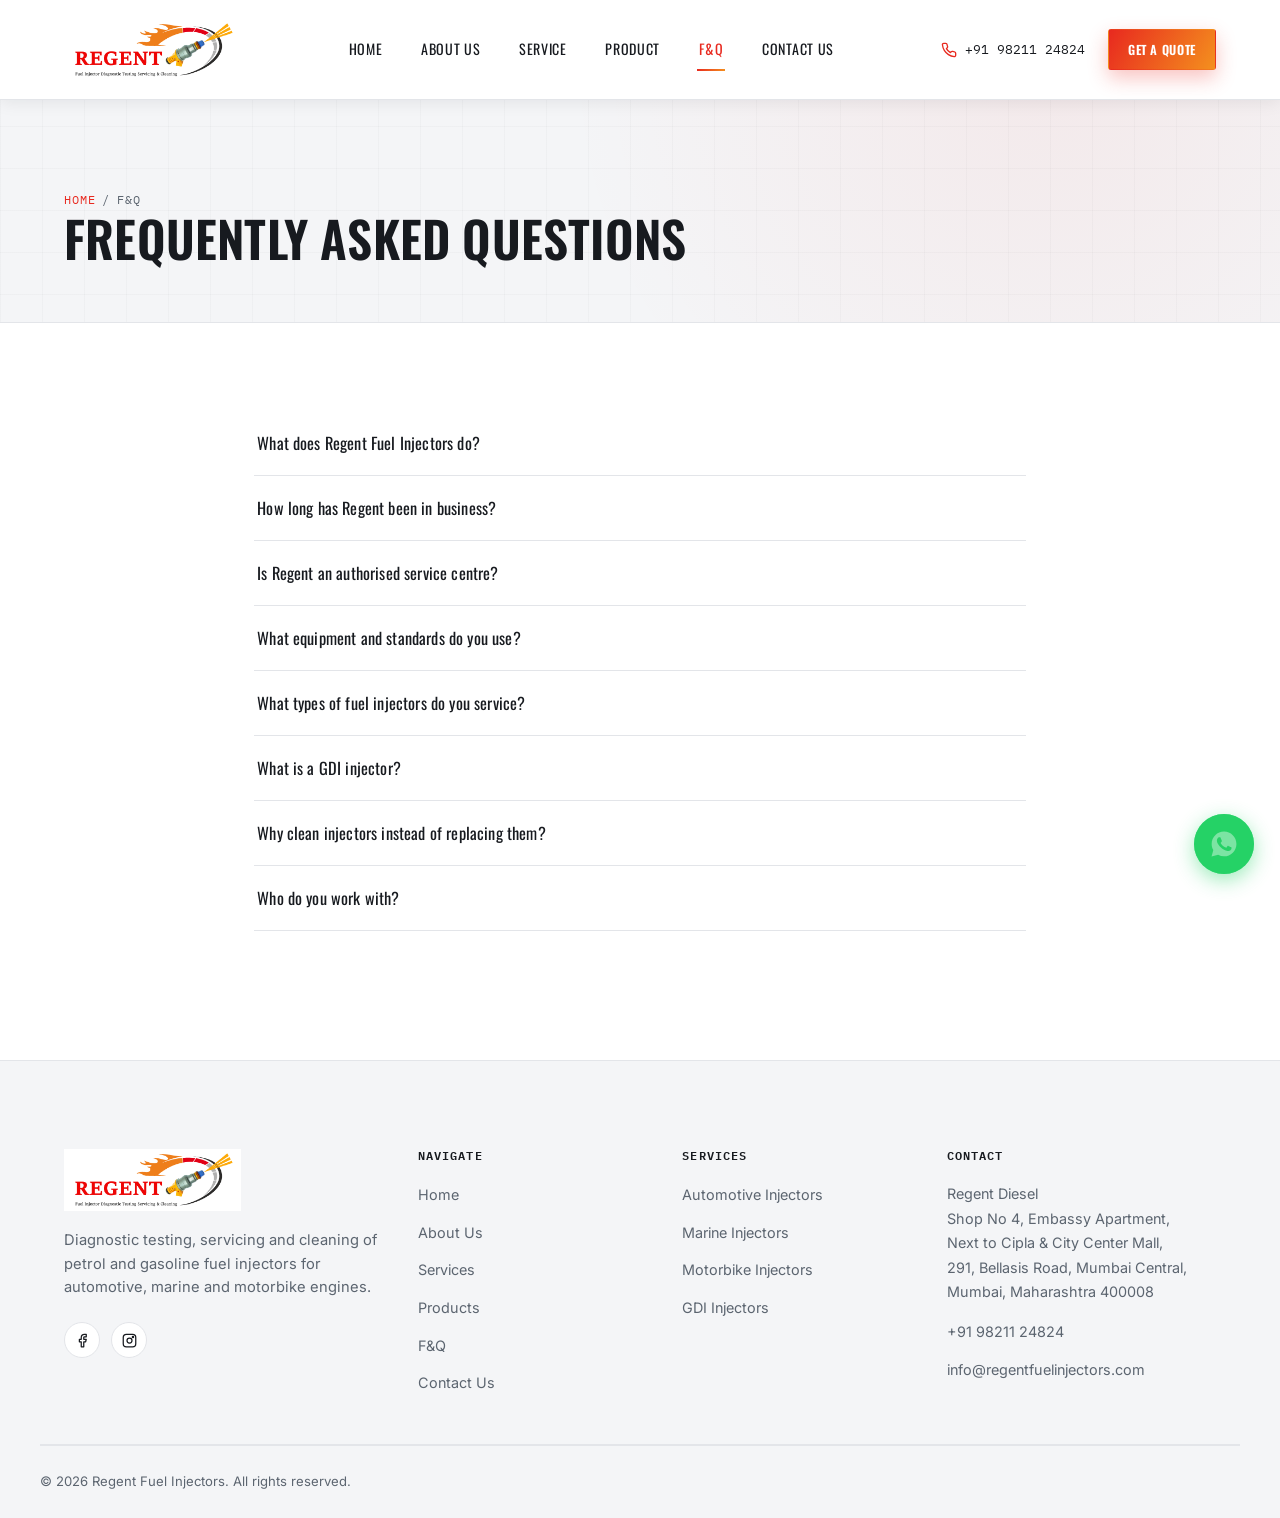
<file: regent-website/faq.html>
<!DOCTYPE html>
<html lang="en">
<head>
<meta charset="UTF-8">
<meta name="viewport" content="width=device-width, initial-scale=1.0">
<title>FAQ | Regent Fuel Injectors</title>
<meta name="description" content="Frequently asked questions about Regent Fuel Injectors' diagnostic testing, servicing and cleaning of petrol and gasoline fuel injectors.">
<link rel="icon" href="images/logo.png">
<link rel="stylesheet" href="css/style.css">
</head>
<body>

<header class="site-header">
  <div class="container">
    <a href="index.html" class="brand">
      <img src="images/logo.png" alt="Regent Fuel Injectors logo">
    </a>
    <nav class="nav-primary">
      <a href="index.html">Home</a>
      <a href="about.html">About Us</a>
      <a href="services.html">Service</a>
      <a href="products.html">Product</a>
      <a href="faq.html">F&amp;Q</a>
      <a href="contact.html">Contact Us</a>
    </nav>
    <div class="nav-cta">
      <a class="nav-phone" href="tel:+919821124824">
        <svg viewBox="0 0 24 24" fill="none" stroke-width="2" stroke-linecap="round" stroke-linejoin="round"><path d="M22 16.92v3a2 2 0 0 1-2.18 2 19.79 19.79 0 0 1-8.63-3.07 19.5 19.5 0 0 1-6-6 19.79 19.79 0 0 1-3.07-8.67A2 2 0 0 1 4.11 2h3a2 2 0 0 1 2 1.72c.127.96.361 1.903.7 2.81a2 2 0 0 1-.45 2.11L8.09 9.91a16 16 0 0 0 6 6l1.27-1.27a2 2 0 0 1 2.11-.45c.907.339 1.85.573 2.81.7A2 2 0 0 1 22 16.92z"/></svg>
        +91 98211 24824
      </a>
      <a href="contact.html" class="btn btn-primary btn-sm">Get a Quote</a>
    </div>
    <button class="hamburger" aria-label="Toggle menu"><span></span><span></span><span></span></button>
  </div>
</header>

<nav class="mobile-nav">
  <a href="index.html">Home</a>
  <a href="about.html">About Us</a>
  <a href="services.html">Service</a>
  <a href="products.html">Product</a>
  <a href="faq.html">F&amp;Q</a>
  <a href="contact.html">Contact Us</a>
  <a class="nav-phone" href="tel:+919821124824">+91 98211 24824</a>
</nav>

<section class="page-hero">
  <div class="container">
    <div class="breadcrumb"><a href="index.html">Home</a><span>/</span>F&amp;Q</div>
    <h1>Frequently Asked Questions</h1>
  </div>
</section>

<section class="section">
  <div class="container" style="max-width:820px;">
    <div class="faq-group">

      <div class="faq-item reveal">
        <button class="faq-question">What does Regent Fuel Injectors do?<span class="faq-toggle"></span></button>
        <div class="faq-answer"><p>Professionals in diagnostic testing, servicing and cleaning of all types of petrol and gasoline fuel injectors used on cars, bikes and marine engines.</p></div>
      </div>

      <div class="faq-item reveal">
        <button class="faq-question">How long has Regent been in business?<span class="faq-toggle"></span></button>
        <div class="faq-answer"><p>Regent Fuel Injectors has been a trusted name in the automotive industry since 2014.</p></div>
      </div>

      <div class="faq-item reveal">
        <button class="faq-question">Is Regent an authorised service centre?<span class="faq-toggle"></span></button>
        <div class="faq-answer"><p>Yes — ASNU authorised Service Centre in India.</p></div>
      </div>

      <div class="faq-item reveal">
        <button class="faq-question">What equipment and standards do you use?<span class="faq-toggle"></span></button>
        <div class="faq-answer"><p>Equipment used at Regent Fuel Injectors for testing is approved by world-wide leading vehicle and injector manufacturers such as BOSCH GmbH, Delphi and Magneti Marelli.</p></div>
      </div>

      <div class="faq-item reveal">
        <button class="faq-question">What types of fuel injectors do you service?<span class="faq-toggle"></span></button>
        <div class="faq-answer"><p>Solenoid Direct Injector (GDI, ISI), Multi-Port Fuel Injector (MPFI), Central Port-Feed Injectors (CSFI, CPFI), Throttle Body Injector (TBI, CF2), Side Feed Injector (SF), Continuous Injection Injectors, K-Jetronic (MFI), Alternative Fuel Injectors (LPG, CNG), Racing Application Injectors and Motorcycle Application Injectors.</p></div>
      </div>

      <div class="faq-item reveal">
        <button class="faq-question">What is a GDI injector?<span class="faq-toggle"></span></button>
        <div class="faq-answer"><p>Instead of delivering fuel via an injector in the intake track before the intake valve, GDI (Gasoline Direct Injection) engines inject a very fine mist of fuel directly into the combustion chamber.</p></div>
      </div>

      <div class="faq-item reveal">
        <button class="faq-question">Why clean injectors instead of replacing them?<span class="faq-toggle"></span></button>
        <div class="faq-answer"><p>95% of fuel injectors don't fail — so why replace? Get them cleaned.</p></div>
      </div>

      <div class="faq-item reveal">
        <button class="faq-question">Who do you work with?<span class="faq-toggle"></span></button>
        <div class="faq-answer"><p>Automotive dealers, workshops, vehicle owners, fuel injector service centres, as well as marine and motorsport clients.</p></div>
      </div>

    </div>
  </div>
</section>

<footer class="site-footer">
  <div class="container footer-top">
    <div class="footer-brand">
      <a href="index.html" class="brand">
        <img src="images/logo.png" alt="Regent Fuel Injectors logo">
      </a>
      <p>Diagnostic testing, servicing and cleaning of petrol and gasoline fuel injectors for automotive, marine and motorbike engines.</p>
      <div class="footer-social">
        <a href="https://www.facebook.com/regentfuelinjectors/" aria-label="Facebook" target="_blank" rel="noopener"><svg viewBox="0 0 24 24" fill="none" stroke-width="2" stroke-linecap="round" stroke-linejoin="round"><path d="M18 2h-3a5 5 0 0 0-5 5v3H7v4h3v8h4v-8h3l1-4h-4V7a1 1 0 0 1 1-1h3z"/></svg></a>
        <a href="#" aria-label="Instagram"><svg viewBox="0 0 24 24" fill="none" stroke-width="2" stroke-linecap="round" stroke-linejoin="round"><rect x="2" y="2" width="20" height="20" rx="5"/><circle cx="12" cy="12" r="4"/><circle cx="17.5" cy="6.5" r="1"/></svg></a>
      </div>
    </div>
    <div class="footer-col">
      <h4>Navigate</h4>
      <ul>
        <li><a href="index.html">Home</a></li>
        <li><a href="about.html">About Us</a></li>
        <li><a href="services.html">Services</a></li>
        <li><a href="products.html">Products</a></li>
        <li><a href="faq.html">F&amp;Q</a></li>
        <li><a href="contact.html">Contact Us</a></li>
      </ul>
    </div>
    <div class="footer-col">
      <h4>Services</h4>
      <ul>
        <li><a href="services.html">Automotive Injectors</a></li>
        <li><a href="services.html">Marine Injectors</a></li>
        <li><a href="services.html">Motorbike Injectors</a></li>
        <li><a href="services.html">GDI Injectors</a></li>
      </ul>
    </div>
    <div class="footer-col">
      <h4>Contact</h4>
      <address>
        Regent Diesel<br>
        Shop No 4, Embassy Apartment,<br>
        Next to Cipla &amp; City Center Mall,<br>
        291, Bellasis Road, Mumbai Central,<br>
        Mumbai, Maharashtra 400008
      </address>
      <ul style="margin-top:0.9rem;">
        <li><a href="tel:+919821124824">+91 98211 24824</a></li>
        <li><a href="mailto:info@regentfuelinjectors.com">info@regentfuelinjectors.com</a></li>
      </ul>
    </div>
  </div>
  <div class="container footer-bottom">
    <span>&copy; <span data-year></span> Regent Fuel Injectors. All rights reserved.</span>
  </div>
</footer>

<a href="https://wa.me/919821124824?text=Hi%2C%20I%27d%20like%20to%20enquire%20about%20fuel%20injector%20servicing." class="whatsapp-float" target="_blank" rel="noopener" aria-label="Chat with us on WhatsApp">
  <span class="ping"></span>
  <svg viewBox="0 0 24 24"><path d="M12.04 2C6.58 2 2.13 6.45 2.13 11.91c0 1.75.46 3.45 1.32 4.95L2.05 22l5.25-1.38a9.9 9.9 0 0 0 4.74 1.21h.005c5.46 0 9.91-4.45 9.91-9.91C21.93 6.45 17.5 2 12.04 2zm5.8 14.14c-.24.68-1.4 1.32-1.93 1.4-.5.08-1.13.11-1.82-.11-.42-.13-.96-.31-1.65-.61-2.9-1.25-4.79-4.17-4.94-4.37-.14-.2-1.18-1.57-1.18-3 0-1.42.75-2.12 1.02-2.41.27-.29.58-.36.78-.36.2 0 .39 0 .56.01.18.01.42-.07.66.5.24.58.83 2 .9 2.15.07.15.12.32.02.52-.1.2-.15.32-.29.49-.14.17-.3.38-.43.51-.14.14-.29.29-.13.57.17.29.75 1.24 1.61 2.01 1.11.99 2.04 1.3 2.33 1.44.29.15.46.13.63-.08.17-.2.72-.84.91-1.13.19-.29.38-.24.63-.14.26.09 1.65.78 1.94.92.28.14.47.21.53.33.07.13.07.72-.17 1.4z"/></svg>
</a>

<script src="js/script.js"></script>
</body>
</html>
</file>
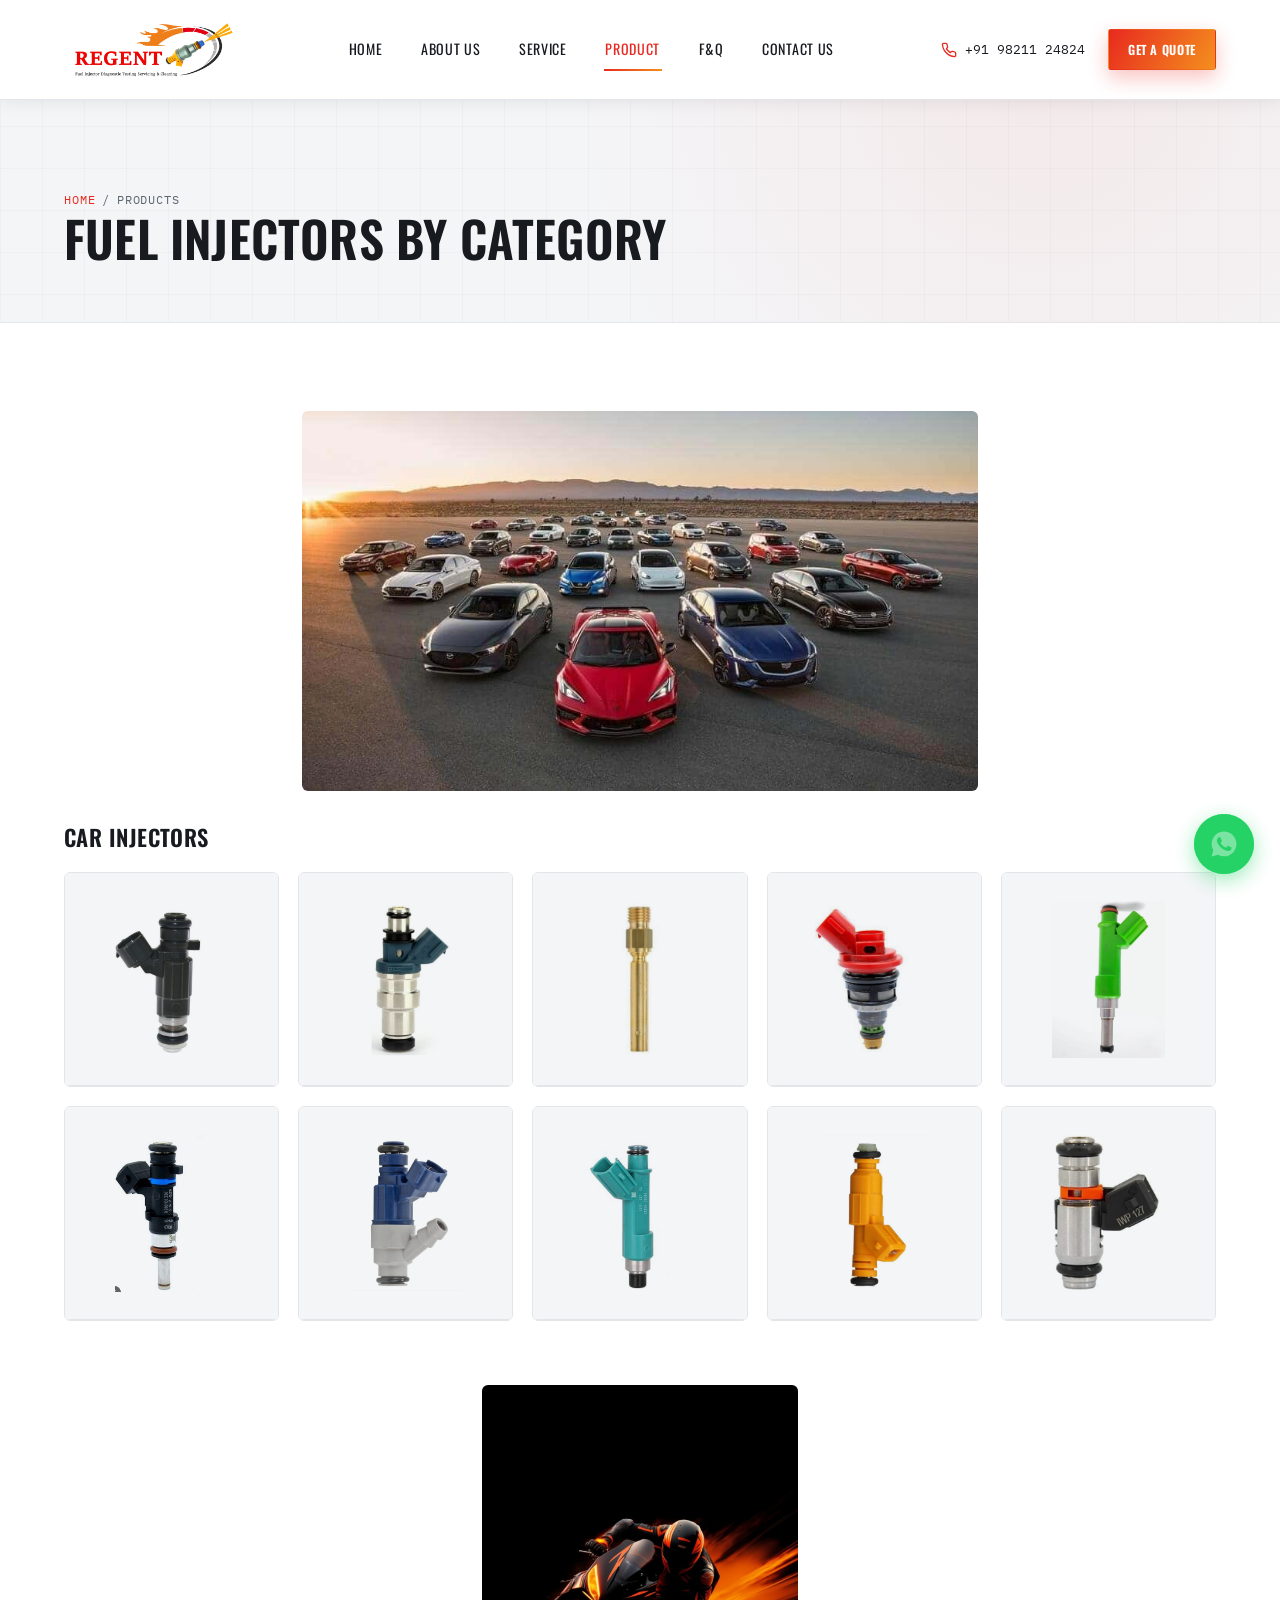
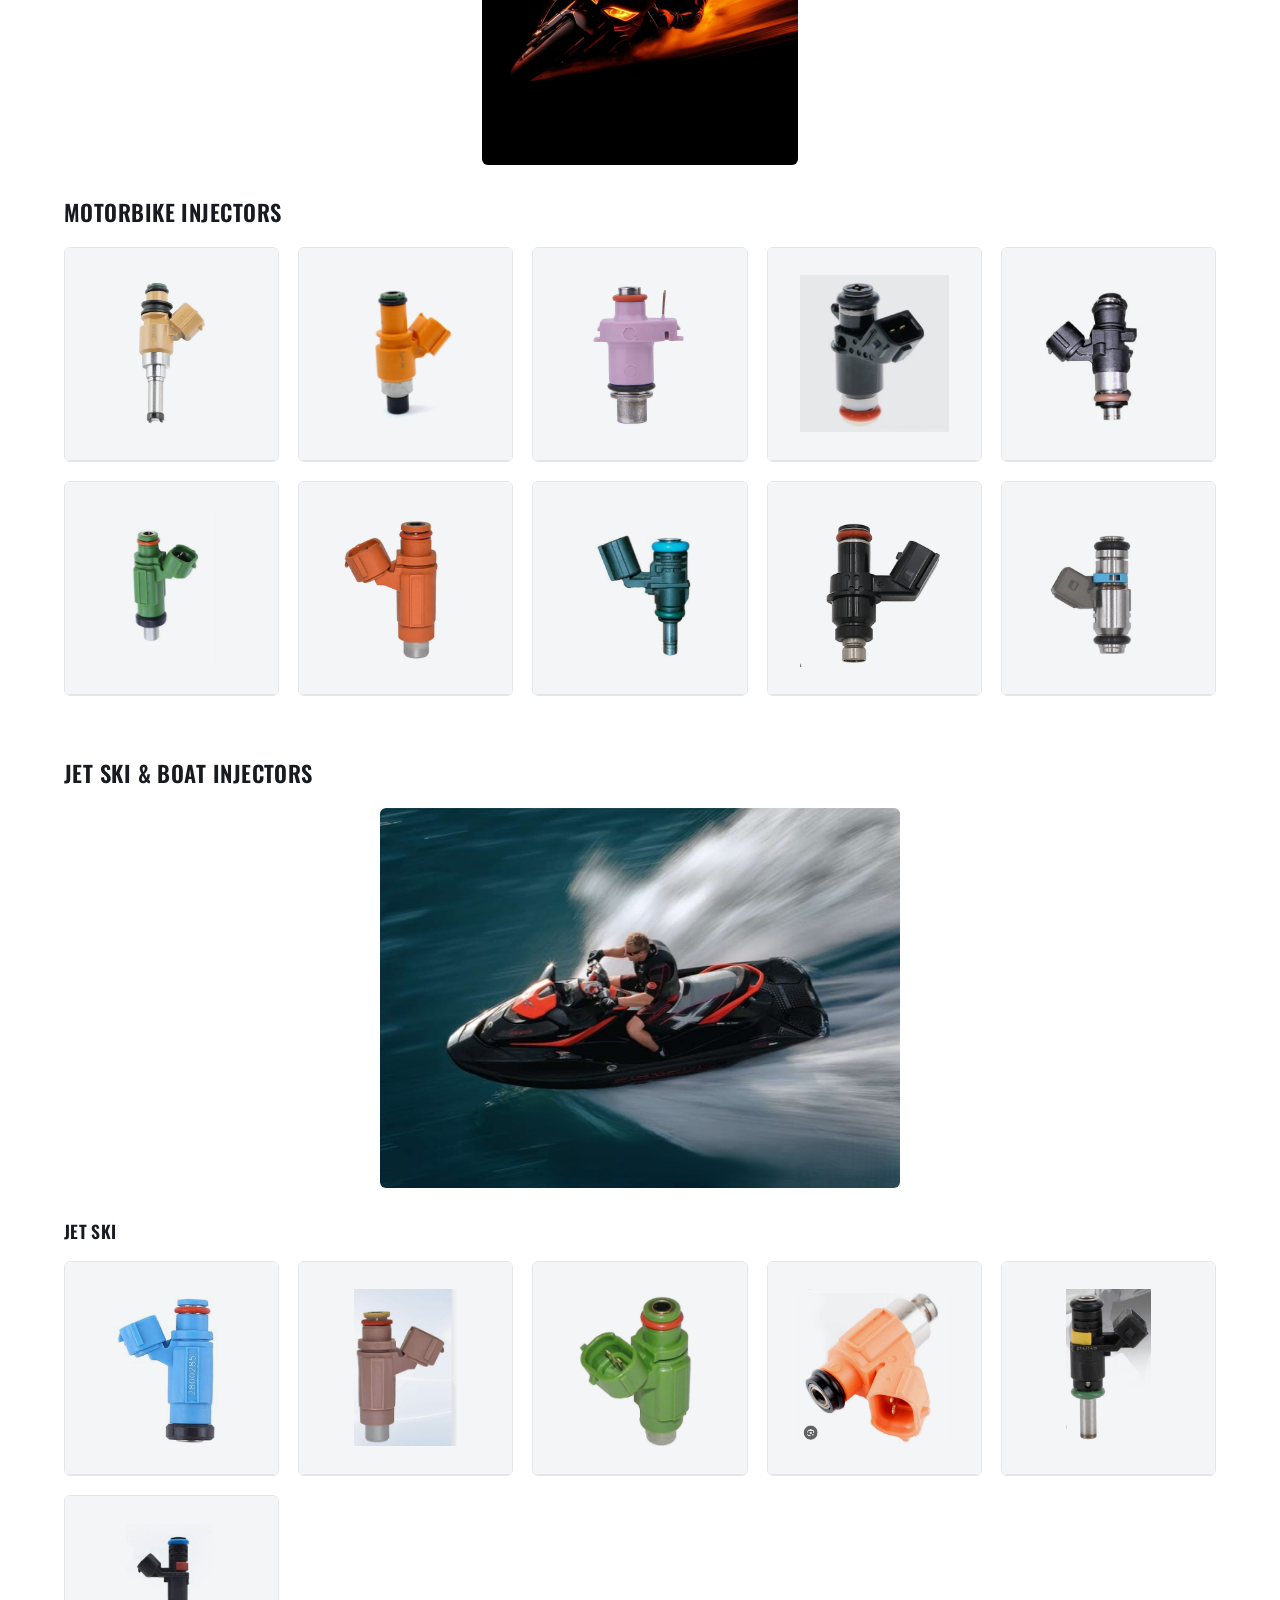
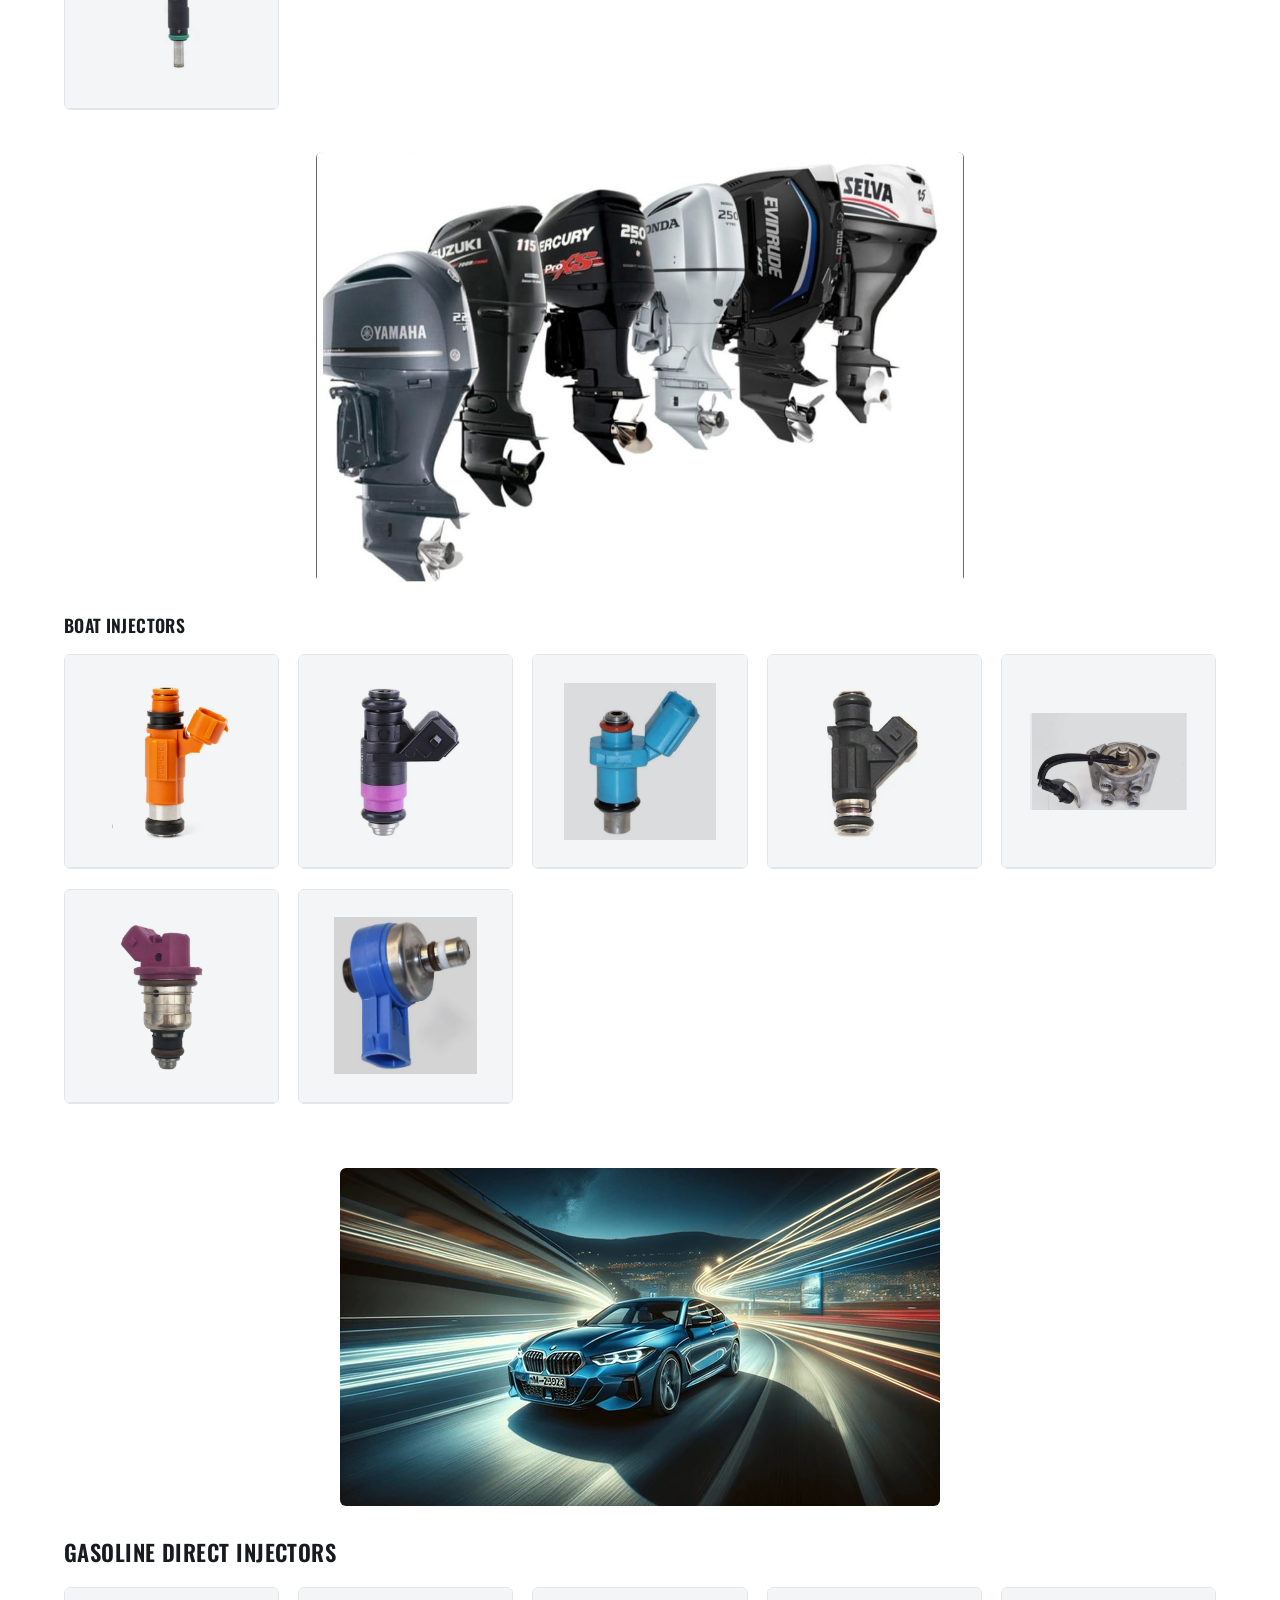
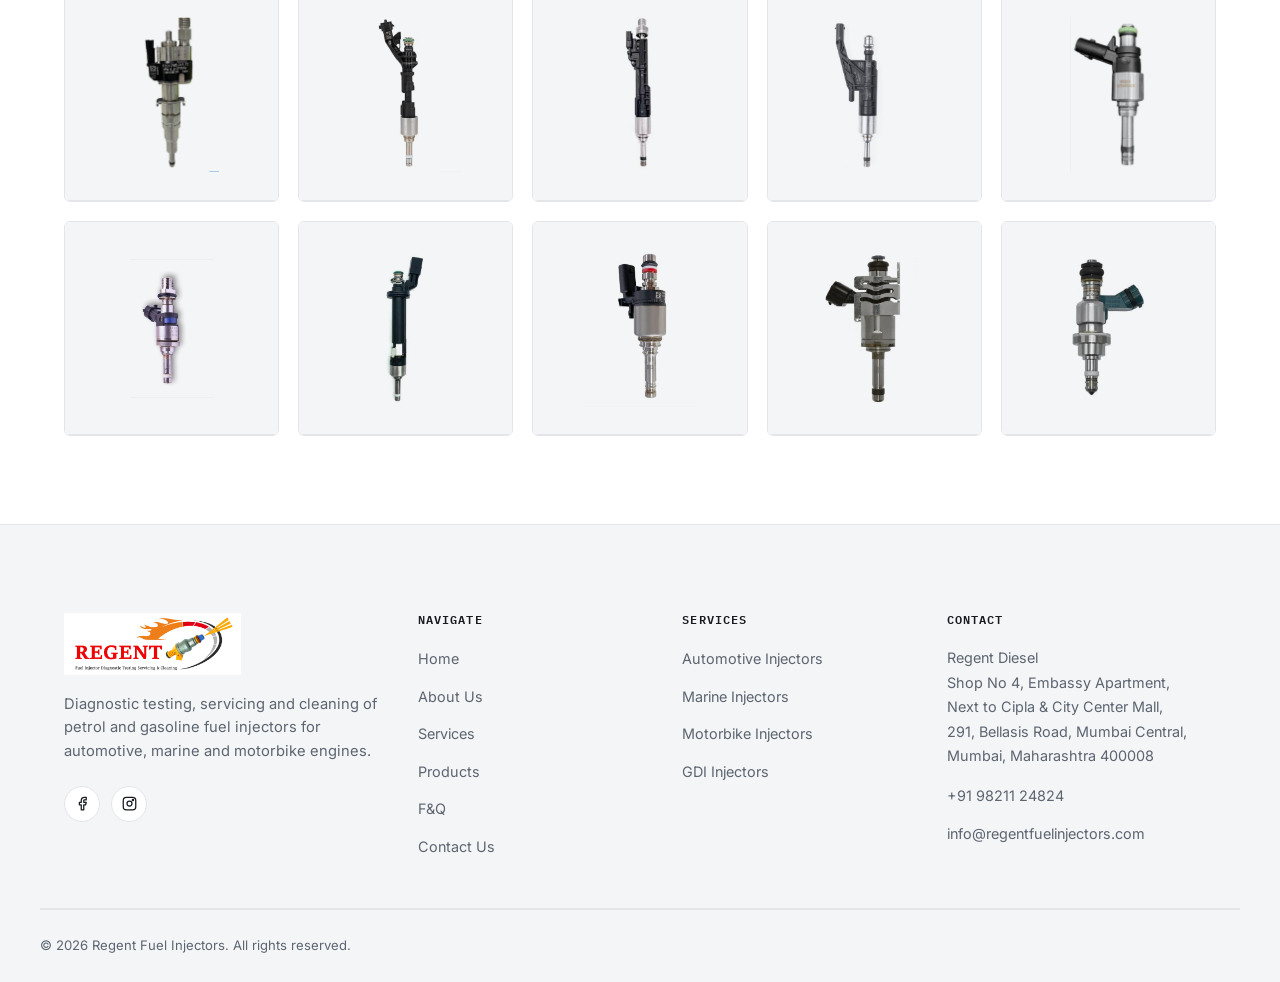
<file: regent-website/products.html>
<!DOCTYPE html>
<html lang="en">
<head>
<meta charset="UTF-8">
<meta name="viewport" content="width=device-width, initial-scale=1.0">
<title>Products | Regent Fuel Injectors</title>
<meta name="description" content="Injector filters, O-rings, seals, plastic parts and refurbished injectors from Regent Fuel Injectors, Mumbai.">
<link rel="icon" href="images/logo.png">
<link rel="stylesheet" href="css/style.css">
</head>
<body>

<header class="site-header">
  <div class="container">
    <a href="index.html" class="brand">
      <img src="images/logo.png" alt="Regent Fuel Injectors logo">
    </a>
    <nav class="nav-primary">
      <a href="index.html">Home</a>
      <a href="about.html">About Us</a>
      <a href="services.html">Service</a>
      <a href="products.html">Product</a>
      <a href="faq.html">F&amp;Q</a>
      <a href="contact.html">Contact Us</a>
    </nav>
    <div class="nav-cta">
      <a class="nav-phone" href="tel:+919821124824">
        <svg viewBox="0 0 24 24" fill="none" stroke-width="2" stroke-linecap="round" stroke-linejoin="round"><path d="M22 16.92v3a2 2 0 0 1-2.18 2 19.79 19.79 0 0 1-8.63-3.07 19.5 19.5 0 0 1-6-6 19.79 19.79 0 0 1-3.07-8.67A2 2 0 0 1 4.11 2h3a2 2 0 0 1 2 1.72c.127.96.361 1.903.7 2.81a2 2 0 0 1-.45 2.11L8.09 9.91a16 16 0 0 0 6 6l1.27-1.27a2 2 0 0 1 2.11-.45c.907.339 1.85.573 2.81.7A2 2 0 0 1 22 16.92z"/></svg>
        +91 98211 24824
      </a>
      <a href="contact.html" class="btn btn-primary btn-sm">Get a Quote</a>
    </div>
    <button class="hamburger" aria-label="Toggle menu"><span></span><span></span><span></span></button>
  </div>
</header>

<nav class="mobile-nav">
  <a href="index.html">Home</a>
  <a href="about.html">About Us</a>
  <a href="services.html">Service</a>
  <a href="products.html">Product</a>
  <a href="faq.html">F&amp;Q</a>
  <a href="contact.html">Contact Us</a>
  <a class="nav-phone" href="tel:+919821124824">+91 98211 24824</a>
</nav>

<section class="page-hero">
  <div class="container">
    <div class="breadcrumb"><a href="index.html">Home</a><span>/</span>Products</div>
    <h1>Fuel Injectors by Category</h1>
  </div>
</section>

<section class="section">
  <div class="container">

    <!-- ================= CAR INJECTORS ================= -->
    <div class="category-block">
      <div class="category-banner reveal">
        <img src="images/products/car/category-car.jpg" alt="Car Injectors">
      </div>
      <h2 class="category-title">Car Injectors</h2>
      <div class="grid-5">
        <div class="product-card reveal"><div class="product-thumb"><img src="images/products/car/car-inj-01.jpg" alt="Car injector"></div></div>
        <div class="product-card reveal"><div class="product-thumb"><img src="images/products/car/car-inj-02.jpg" alt="Car injector"></div></div>
        <div class="product-card reveal"><div class="product-thumb"><img src="images/products/car/car-inj-03.jpg" alt="Car injector"></div></div>
        <div class="product-card reveal"><div class="product-thumb"><img src="images/products/car/car-inj-04.jpg" alt="Car injector"></div></div>
        <div class="product-card reveal"><div class="product-thumb"><img src="images/products/car/car-inj-05.jpg" alt="Car injector"></div></div>
        <div class="product-card reveal"><div class="product-thumb"><img src="images/products/car/car-inj-06.jpg" alt="Car injector"></div></div>
        <div class="product-card reveal"><div class="product-thumb"><img src="images/products/car/car-inj-07.jpg" alt="Car injector"></div></div>
        <div class="product-card reveal"><div class="product-thumb"><img src="images/products/car/car-inj-08.jpg" alt="Car injector"></div></div>
        <div class="product-card reveal"><div class="product-thumb"><img src="images/products/car/car-inj-09.jpg" alt="Car injector"></div></div>
        <div class="product-card reveal"><div class="product-thumb"><img src="images/products/car/car-inj-10.jpg" alt="Car injector"></div></div>
      </div>
    </div>

    <!-- ================= MOTORBIKE INJECTORS ================= -->
    <div class="category-block">
      <div class="category-banner reveal">
        <img src="images/products/bike/category-bike.jpg" alt="Motorbike Injectors">
      </div>
      <h2 class="category-title">Motorbike Injectors</h2>
      <div class="grid-5">
        <div class="product-card reveal"><div class="product-thumb"><img src="images/products/bike/bike-inj-01.jpg" alt="Motorbike injector"></div></div>
        <div class="product-card reveal"><div class="product-thumb"><img src="images/products/bike/bike-inj-02.jpg" alt="Motorbike injector"></div></div>
        <div class="product-card reveal"><div class="product-thumb"><img src="images/products/bike/bike-inj-03.jpg" alt="Motorbike injector"></div></div>
        <div class="product-card reveal"><div class="product-thumb"><img src="images/products/bike/bike-inj-04.jpg" alt="Motorbike injector"></div></div>
        <div class="product-card reveal"><div class="product-thumb"><img src="images/products/bike/bike-inj-05.jpg" alt="Motorbike injector"></div></div>
        <div class="product-card reveal"><div class="product-thumb"><img src="images/products/bike/bike-inj-06.jpg" alt="Motorbike injector"></div></div>
        <div class="product-card reveal"><div class="product-thumb"><img src="images/products/bike/bike-inj-07.jpg" alt="Motorbike injector"></div></div>
        <div class="product-card reveal"><div class="product-thumb"><img src="images/products/bike/bike-inj-08.jpg" alt="Motorbike injector"></div></div>
        <div class="product-card reveal"><div class="product-thumb"><img src="images/products/bike/bike-inj-09.jpg" alt="Motorbike injector"></div></div>
        <div class="product-card reveal"><div class="product-thumb"><img src="images/products/bike/bike-inj-10.jpg" alt="Motorbike injector"></div></div>
      </div>
    </div>

    <!-- ================= JET SKI & BOAT INJECTORS ================= -->
    <div class="category-block">
      <h2 class="category-title">Jet Ski &amp; Boat Injectors</h2>

      <div class="subcategory">
        <div class="category-banner reveal">
          <img src="images/products/marine/category-jetski.jpg" alt="Jet Ski">
        </div>
        <h3 class="subcategory-title">Jet Ski</h3>
        <div class="grid-5">
          <div class="product-card reveal"><div class="product-thumb"><img src="images/products/marine/jetski-inj-01.jpg" alt="Jet ski injector"></div></div>
          <div class="product-card reveal"><div class="product-thumb"><img src="images/products/marine/jetski-inj-02.jpg" alt="Jet ski injector"></div></div>
          <div class="product-card reveal"><div class="product-thumb"><img src="images/products/marine/jetski-inj-03.jpg" alt="Jet ski injector"></div></div>
          <div class="product-card reveal"><div class="product-thumb"><img src="images/products/marine/jetski-inj-04.jpg" alt="Jet ski injector"></div></div>
          <div class="product-card reveal"><div class="product-thumb"><img src="images/products/marine/jetski-inj-05.jpg" alt="Jet ski injector"></div></div>
          <div class="product-card reveal"><div class="product-thumb"><img src="images/products/marine/jetski-inj-06.jpg" alt="Jet ski injector"></div></div>
        </div>
      </div>

      <div class="subcategory">
        <div class="category-banner is-lg reveal">
          <img src="images/products/marine/category-boat.jpg" alt="Boat Injectors">
        </div>
        <h3 class="subcategory-title">Boat Injectors</h3>
        <div class="grid-5">
          <div class="product-card reveal"><div class="product-thumb"><img src="images/products/marine/boat-inj-01.jpg" alt="Boat injector"></div></div>
          <div class="product-card reveal"><div class="product-thumb"><img src="images/products/marine/boat-inj-02.jpg" alt="Boat injector"></div></div>
          <div class="product-card reveal"><div class="product-thumb"><img src="images/products/marine/boat-inj-03.jpg" alt="Boat injector"></div></div>
          <div class="product-card reveal"><div class="product-thumb"><img src="images/products/marine/boat-inj-04.jpg" alt="Boat injector"></div></div>
          <div class="product-card reveal"><div class="product-thumb"><img src="images/products/marine/boat-inj-05.jpg" alt="Boat injector"></div></div>
          <div class="product-card reveal"><div class="product-thumb"><img src="images/products/marine/boat-inj-06.jpg" alt="Boat injector"></div></div>
          <div class="product-card reveal"><div class="product-thumb"><img src="images/products/marine/boat-inj-07.jpg" alt="Boat injector"></div></div>
        </div>
      </div>
    </div>

    <!-- ================= GDI INJECTORS ================= -->
    <div class="category-block">
      <div class="category-banner reveal">
        <img src="images/products/gdi/category-gdi.jpg" alt="Gasoline Direct Injectors">
      </div>
      <h2 class="category-title">Gasoline Direct Injectors</h2>
      <div class="grid-5">
        <div class="product-card reveal"><div class="product-thumb"><img src="images/products/gdi/gdi-inj-01.jpg" alt="GDI injector"></div></div>
        <div class="product-card reveal"><div class="product-thumb"><img src="images/products/gdi/gdi-inj-02.jpg" alt="GDI injector"></div></div>
        <div class="product-card reveal"><div class="product-thumb"><img src="images/products/gdi/gdi-inj-03.jpg" alt="GDI injector"></div></div>
        <div class="product-card reveal"><div class="product-thumb"><img src="images/products/gdi/gdi-inj-04.jpg" alt="GDI injector"></div></div>
        <div class="product-card reveal"><div class="product-thumb"><img src="images/products/gdi/gdi-inj-05.jpg" alt="GDI injector"></div></div>
        <div class="product-card reveal"><div class="product-thumb"><img src="images/products/gdi/gdi-inj-06.jpg" alt="GDI injector"></div></div>
        <div class="product-card reveal"><div class="product-thumb"><img src="images/products/gdi/gdi-inj-07.jpg" alt="GDI injector"></div></div>
        <div class="product-card reveal"><div class="product-thumb"><img src="images/products/gdi/gdi-inj-08.jpg" alt="GDI injector"></div></div>
        <div class="product-card reveal"><div class="product-thumb"><img src="images/products/gdi/gdi-inj-09.jpg" alt="GDI injector"></div></div>
        <div class="product-card reveal"><div class="product-thumb"><img src="images/products/gdi/gdi-inj-10.jpg" alt="GDI injector"></div></div>
      </div>
    </div>

  </div>
</section>

<footer class="site-footer">
  <div class="container footer-top">
    <div class="footer-brand">
      <a href="index.html" class="brand">
        <img src="images/logo.png" alt="Regent Fuel Injectors logo">
      </a>
      <p>Diagnostic testing, servicing and cleaning of petrol and gasoline fuel injectors for automotive, marine and motorbike engines.</p>
      <div class="footer-social">
        <a href="https://www.facebook.com/regentfuelinjectors/" aria-label="Facebook" target="_blank" rel="noopener"><svg viewBox="0 0 24 24" fill="none" stroke-width="2" stroke-linecap="round" stroke-linejoin="round"><path d="M18 2h-3a5 5 0 0 0-5 5v3H7v4h3v8h4v-8h3l1-4h-4V7a1 1 0 0 1 1-1h3z"/></svg></a>
        <a href="#" aria-label="Instagram"><svg viewBox="0 0 24 24" fill="none" stroke-width="2" stroke-linecap="round" stroke-linejoin="round"><rect x="2" y="2" width="20" height="20" rx="5"/><circle cx="12" cy="12" r="4"/><circle cx="17.5" cy="6.5" r="1"/></svg></a>
      </div>
    </div>
    <div class="footer-col">
      <h4>Navigate</h4>
      <ul>
        <li><a href="index.html">Home</a></li>
        <li><a href="about.html">About Us</a></li>
        <li><a href="services.html">Services</a></li>
        <li><a href="products.html">Products</a></li>
        <li><a href="faq.html">F&amp;Q</a></li>
        <li><a href="contact.html">Contact Us</a></li>
      </ul>
    </div>
    <div class="footer-col">
      <h4>Services</h4>
      <ul>
        <li><a href="services.html">Automotive Injectors</a></li>
        <li><a href="services.html">Marine Injectors</a></li>
        <li><a href="services.html">Motorbike Injectors</a></li>
        <li><a href="services.html">GDI Injectors</a></li>
      </ul>
    </div>
    <div class="footer-col">
      <h4>Contact</h4>
      <address>
        Regent Diesel<br>
        Shop No 4, Embassy Apartment,<br>
        Next to Cipla &amp; City Center Mall,<br>
        291, Bellasis Road, Mumbai Central,<br>
        Mumbai, Maharashtra 400008
      </address>
      <ul style="margin-top:0.9rem;">
        <li><a href="tel:+919821124824">+91 98211 24824</a></li>
        <li><a href="mailto:info@regentfuelinjectors.com">info@regentfuelinjectors.com</a></li>
      </ul>
    </div>
  </div>
  <div class="container footer-bottom">
    <span>&copy; <span data-year></span> Regent Fuel Injectors. All rights reserved.</span>
  </div>
</footer>

<a href="https://wa.me/919821124824?text=Hi%2C%20I%27d%20like%20to%20enquire%20about%20fuel%20injector%20servicing." class="whatsapp-float" target="_blank" rel="noopener" aria-label="Chat with us on WhatsApp">
  <span class="ping"></span>
  <svg viewBox="0 0 24 24"><path d="M12.04 2C6.58 2 2.13 6.45 2.13 11.91c0 1.75.46 3.45 1.32 4.95L2.05 22l5.25-1.38a9.9 9.9 0 0 0 4.74 1.21h.005c5.46 0 9.91-4.45 9.91-9.91C21.93 6.45 17.5 2 12.04 2zm5.8 14.14c-.24.68-1.4 1.32-1.93 1.4-.5.08-1.13.11-1.82-.11-.42-.13-.96-.31-1.65-.61-2.9-1.25-4.79-4.17-4.94-4.37-.14-.2-1.18-1.57-1.18-3 0-1.42.75-2.12 1.02-2.41.27-.29.58-.36.78-.36.2 0 .39 0 .56.01.18.01.42-.07.66.5.24.58.83 2 .9 2.15.07.15.12.32.02.52-.1.2-.15.32-.29.49-.14.17-.3.38-.43.51-.14.14-.29.29-.13.57.17.29.75 1.24 1.61 2.01 1.11.99 2.04 1.3 2.33 1.44.29.15.46.13.63-.08.17-.2.72-.84.91-1.13.19-.29.38-.24.63-.14.26.09 1.65.78 1.94.92.28.14.47.21.53.33.07.13.07.72-.17 1.4z"/></svg>
</a>

<script src="js/script.js"></script>
</body>
</html>
</file>
<file: css/style.css>
/* ==========================================================================
   REGENT FUEL INJECTORS — Stylesheet (Light Theme)
   Design system: White/light-grey surfaces, Regent Red + Flame Amber accents,
   Oswald (display) + Inter (body) + IBM Plex Mono (data/specs).
   ========================================================================== */

/* ---------- Fonts ---------- */
@import url('https://fonts.googleapis.com/css2?family=Oswald:wght@400;500;600;700&family=Inter:wght@400;500;600;700&family=IBM+Plex+Mono:wght@500;600&display=swap');

/* ---------- Design tokens ---------- */
:root{
  /* colors */
  --ink:            #12151A;   /* reserved for footer + small accents only */
  --ink-soft:       #1B2028;
  --graphite:       #232933;
  --steel:          #5C6570;
  --steel-light:    #8A93A0;
  --border-dark:    #313944;
  --paper:          #FFFFFF;
  --paper-dim:      #F4F5F7;
  --border-light:   #E3E5E9;
  --ink-text:       #171A1F;
  --red:            #E8291F;
  --red-dark:       #C31E16;
  --amber:          #F4901E;
  --white:          #FFFFFF;

  --gradient-flame: linear-gradient(120deg, var(--red) 0%, var(--amber) 100%);
  --gradient-flame-soft: linear-gradient(120deg, rgba(232,41,31,0.08) 0%, rgba(244,144,30,0.08) 100%);

  /* type */
  --font-display: 'Oswald', 'Arial Narrow', sans-serif;
  --font-body: 'Inter', -apple-system, BlinkMacSystemFont, sans-serif;
  --font-mono: 'IBM Plex Mono', 'Courier New', monospace;

  /* spacing */
  --gap-xs: 0.5rem;
  --gap-sm: 1rem;
  --gap-md: 1.75rem;
  --gap-lg: 3rem;
  --gap-xl: 5.5rem;

  --radius: 6px;
  --radius-sm: 3px;

  --shadow-card: 0 1px 2px rgba(18,21,26,0.06), 0 8px 24px rgba(18,21,26,0.08);
  --shadow-lift: 0 12px 32px rgba(18,21,26,0.12);

  --container: 1200px;
  --header-h: 166px;
}

/* ---------- Reset ---------- */
*, *::before, *::after{ box-sizing: border-box; }
html{ scroll-behavior: smooth; }
[id]{ scroll-margin-top: 180px; }
body{
  margin: 0;
  font-family: var(--font-body);
  color: var(--ink-text);
  background: var(--paper);
  line-height: 1.6;
  -webkit-font-smoothing: antialiased;
}
img{ max-width: 100%; display: block; }
a{ color: inherit; text-decoration: none; }
ul{ margin: 0; padding: 0; list-style: none; }
h1,h2,h3,h4{ font-family: var(--font-display); font-weight: 600; line-height: 1.15; margin: 0; letter-spacing: 0.2px; }
p{ margin: 0; }
button{ font-family: inherit; cursor: pointer; }
input, textarea, select{ font-family: inherit; font-size: 1rem; }

:focus-visible{
  outline: 2px solid var(--red);
  outline-offset: 3px;
}

@media (prefers-reduced-motion: reduce){
  *, *::before, *::after{
    animation-duration: 0.01ms !important;
    animation-iteration-count: 1 !important;
    transition-duration: 0.01ms !important;
    scroll-behavior: auto !important;
  }
}

/* ---------- Layout helpers ---------- */
.container{
  width: 100%;
  max-width: var(--container);
  margin: 0 auto;
  padding: 0 1.5rem;
}
.section{ padding: var(--gap-xl) 0; }
.section-tight{ padding: var(--gap-lg) 0; }
.section-dim{ background: var(--paper-dim); }
/* "dark" section classes kept for markup compatibility but now render as light */
.section-dark{ background: var(--paper-dim); color: var(--ink-text); }
.section-graphite{ background: var(--white); color: var(--ink-text); border-top: 1px solid var(--border-light); border-bottom: 1px solid var(--border-light); }

.section-head{
  max-width: 680px;
  margin-bottom: var(--gap-lg);
}
.section-head.center{ margin-left: auto; margin-right: auto; text-align: center; }

.eyebrow{
  display: inline-flex;
  align-items: center;
  gap: 0.5rem;
  font-family: var(--font-mono);
  font-size: 0.75rem;
  letter-spacing: 0.12em;
  text-transform: uppercase;
  color: var(--red);
  font-weight: 600;
  margin-bottom: 0.9rem;
}
.eyebrow::before{
  content: "";
  width: 22px;
  height: 2px;
  background: var(--gradient-flame);
  display: inline-block;
}

.section-head h2{
  font-size: clamp(1.9rem, 3.2vw, 2.6rem);
  text-transform: uppercase;
  margin-bottom: 0.9rem;
}
.section-head p{
  color: var(--steel);
  font-size: 1.05rem;
}

.lede{
  font-size: 1.1rem;
  color: var(--steel);
  max-width: 760px;
}

/* ---------- Buttons ---------- */
.btn{
  display: inline-flex;
  align-items: center;
  justify-content: center;
  gap: 0.55rem;
  padding: 0.9rem 1.8rem;
  font-family: var(--font-display);
  font-size: 0.92rem;
  font-weight: 600;
  letter-spacing: 0.05em;
  text-transform: uppercase;
  border-radius: var(--radius-sm);
  border: 1.5px solid transparent;
  transition: transform 0.2s ease, box-shadow 0.2s ease, background 0.2s ease, color 0.2s ease, border-color .2s ease;
  white-space: nowrap;
}
.btn-primary{
  background: var(--gradient-flame);
  color: var(--white);
  box-shadow: 0 8px 20px rgba(232,41,31,0.28);
}
.btn-primary:hover{ transform: translateY(-2px); box-shadow: 0 12px 26px rgba(232,41,31,0.36); }

.btn-outline{
  background: transparent;
  border-color: rgba(255,255,255,0.55);
  color: var(--white);
}
.btn-outline:hover{ border-color: var(--white); background: rgba(255,255,255,0.14); }

.btn-dark-outline{
  background: transparent;
  border-color: var(--border-light);
  color: var(--ink-text);
}
.btn-dark-outline:hover{ border-color: var(--red); color: var(--red); }

.btn-sm{ padding: 0.6rem 1.2rem; font-size: 0.78rem; }
.btn-block{ width: 100%; }

/* ==========================================================================
   HEADER / NAV — two rows: logo + phone on top, nav links below
   ========================================================================== */
.site-header{
  position: fixed;
  top: 0; left: 0; right: 0;
  z-index: 500;
  background: rgba(255,255,255,0.98);
  backdrop-filter: blur(6px);
  box-shadow: 0 2px 20px rgba(18,21,26,0.07);
}

.header-top{
  display: flex;
  align-items: center;
  justify-content: space-between;
  height: 118px;
}

.header-top-right{
  display: flex;
  align-items: center;
  gap: 1.6rem;
}

.nav-phone-top{
  display: flex;
  align-items: center;
  gap: 0.5rem;
  font-family: var(--font-body);
  font-size: 1.05rem;
  font-weight: 500;
  color: var(--ink-text);
}
.nav-phone-top svg{ display: none; }

.header-bottom{
  background: var(--white);
}
.header-bottom .container{ display: flex; justify-content: center; }

.brand{
  display: flex;
  align-items: center;
  gap: 0.7rem;
}
.brand img{ height: 92px; width: auto; }
.brand-text{
  display: flex;
  flex-direction: column;
  line-height: 1.1;
}
.brand-text strong{
  font-family: var(--font-display);
  font-size: 1.15rem;
  color: var(--ink-text);
  letter-spacing: 0.04em;
}
.brand-text span{
  font-family: var(--font-mono);
  font-size: 0.6rem;
  letter-spacing: 0.1em;
  color: var(--red);
  text-transform: uppercase;
}

.nav-primary{
  display: flex;
  align-items: center;
  justify-content: center;
  gap: 2.2rem;
  padding: 0.85rem 0;
}
.nav-primary a{
  font-family: var(--font-display);
  font-size: 0.88rem;
  letter-spacing: 0.05em;
  text-transform: uppercase;
  color: var(--ink-text);
  position: relative;
  padding: 0.4rem 0.1rem;
  transition: color 0.2s ease;
}
.nav-primary a::after{
  content: "";
  position: absolute;
  left: 0; bottom: -4px;
  width: 0; height: 2px;
  background: var(--gradient-flame);
  transition: width 0.25s ease;
}
.nav-primary a:hover{ color: var(--red); }
.nav-primary a:hover::after{ width: 100%; }
.nav-primary a.active{ color: var(--red); }
.nav-primary a.active::after{ width: 100%; }

.nav-dropdown{ position: relative; }
.nav-dropdown > a{ display: inline-flex; align-items: center; gap: 5px; }
.nav-dropdown > a svg{ width: 12px; height: 12px; stroke: currentColor; transition: transform 0.2s ease; }
.nav-dropdown-menu{
  position: absolute;
  top: 100%;
  left: 50%;
  transform: translateX(-50%) translateY(4px);
  background: var(--white);
  border: 1px solid var(--border-light);
  border-radius: 10px;
  box-shadow: var(--shadow-lift);
  min-width: 230px;
  padding: 0.5rem;
  margin-top: 0.6rem;
  opacity: 0;
  visibility: hidden;
  pointer-events: none;
  transition: opacity 0.18s ease, transform 0.18s ease, visibility 0.18s;
  z-index: 60;
}
.nav-dropdown:hover .nav-dropdown-menu,
.nav-dropdown:focus-within .nav-dropdown-menu{
  opacity: 1;
  visibility: visible;
  pointer-events: auto;
  transform: translateX(-50%) translateY(0);
}
.nav-dropdown:hover > a svg{ transform: rotate(180deg); }
.nav-dropdown-menu li a{
  display: block;
  padding: 0.6rem 0.8rem;
  font-family: var(--font-body);
  font-size: 0.86rem;
  font-weight: 500;
  text-transform: none;
  letter-spacing: normal;
  color: var(--ink-text);
  border-radius: 6px;
  transition: background 0.15s ease, color 0.15s ease;
}
.nav-dropdown-menu li a::after{ display: none; }
.nav-dropdown-menu li a:hover{ background: var(--paper-dim); color: var(--red); }

.hamburger{
  display: none;
  flex-direction: column;
  gap: 5px;
  background: none;
  border: none;
  padding: 8px;
  z-index: 600;
}
.hamburger span{
  width: 24px; height: 2px;
  background: var(--ink-text);
  transition: transform 0.25s ease, opacity 0.25s ease;
}
.hamburger.is-open span:nth-child(1){ transform: translateY(7px) rotate(45deg); }
.hamburger.is-open span:nth-child(2){ opacity: 0; }
.hamburger.is-open span:nth-child(3){ transform: translateY(-7px) rotate(-45deg); }

/* mobile nav drawer */
.mobile-nav{
  position: fixed;
  top: 0; right: 0; bottom: 0; left: 0;
  background: var(--white);
  z-index: 550;
  display: flex;
  flex-direction: column;
  justify-content: center;
  padding: 2rem;
  transform: translateX(100%);
  transition: transform 0.35s ease;
}
.mobile-nav.is-open{ transform: translateX(0); }
.mobile-nav a{
  display: block;
  font-family: var(--font-display);
  font-size: 1.7rem;
  text-transform: uppercase;
  color: var(--ink-text);
  padding: 0.7rem 0;
  border-bottom: 1px solid var(--border-light);
}
.mobile-nav-submenu{ margin: 0 0 0.7rem; padding-left: 1rem; }
.mobile-nav-submenu li a{
  display: block;
  font-family: var(--font-body);
  font-size: 1rem;
  font-weight: 500;
  text-transform: none;
  color: var(--steel);
  padding: 0.55rem 0;
  border-bottom: none;
}
.mobile-nav-submenu li a:hover{ color: var(--red); }
.mobile-nav .nav-phone{ margin-top: 1.5rem; font-size: 1rem; display: flex; align-items: center; gap: 0.5rem; font-family: var(--font-mono); color: var(--ink-text); }
.mobile-nav .nav-phone svg{ width: 18px; height: 18px; flex-shrink: 0; }

/* ==========================================================================
   HERO SLIDER (homepage only) — pure image carousel, no text overlay
   ========================================================================== */
.hero-slider{
  position: relative;
  width: 100%;
  /* All 4 hero images are exactly 16:9. Sizing the container to that same
     ratio — with no min/max-height clamp — means it always matches the
     image's own proportions exactly, so it fills edge-to-edge with zero
     cropping AND zero black letterbox bars, at any screen width. */
  aspect-ratio: 16 / 9;
  overflow: hidden;
  background: var(--ink-text);
  margin-top: 166px;
}
.hero-slide{
  position: absolute;
  top: 0; right: 0; bottom: 0; left: 0;
  opacity: 0;
  visibility: hidden;
  transition: opacity 1.1s ease;
  z-index: 1;
}
.hero-slide.is-active{
  opacity: 1;
  visibility: visible;
  z-index: 2;
}
.hero-slide img{
  width: 100%;
  height: 100%;
  /* Images are supplied at a 16:9 ratio matching the slider's aspect-ratio,
     so "contain" shows them in full (no cropping, no distortion) and, at
     the same time, fills the box edge-to-edge with no letterboxing under
     normal conditions. If the box is ever clamped by min/max-height on an
     unusual viewport, "contain" still guarantees the whole image stays
     visible rather than being cropped. */
  object-fit: contain;
  object-position: center;
  background: var(--ink-text);
}

/* Nav arrows — grouped bottom-right, square buttons (Mahindra reference style).
   Positioned with generous bottom clearance so they never collide with the
   fixed WhatsApp button that sits at the viewport's bottom-right corner. */
.hero-nav{
  position: absolute;
  bottom: 6.2rem;
  z-index: 5;
  width: 46px; height: 46px;
  border-radius: 4px;
  display: flex;
  align-items: center;
  justify-content: center;
  transition: background 0.2s ease, transform 0.2s ease, border-color 0.2s ease;
}
.hero-prev{
  right: 4.6rem;
  background: transparent;
  border: 1.5px solid rgba(255,255,255,0.8);
}
.hero-prev:hover{ border-color: var(--white); background: rgba(255,255,255,0.14); }
.hero-prev svg{ stroke: var(--white); }
.hero-next{
  right: 1.6rem;
  background: var(--red);
  border: 1.5px solid var(--red);
}
.hero-next:hover{ background: var(--red-dark); transform: scale(1.05); }
.hero-next svg{ stroke: var(--white); }
.hero-nav svg{ width: 20px; height: 20px; }

.hero-dots{
  position: absolute;
  bottom: 6.55rem;
  left: 1.6rem;
  z-index: 5;
  display: flex;
  gap: 0.6rem;
}
.hero-dot{
  width: 9px; height: 9px;
  border-radius: 50%;
  border: 1.5px solid rgba(255,255,255,0.85);
  background: transparent;
  padding: 0;
  transition: background 0.2s ease, transform 0.2s ease, border-color .2s ease;
}
.hero-dot.is-active{ background: var(--red); border-color: var(--red); transform: scale(1.15); }

/* page hero (interior pages, no slider) */
.page-hero{
  position: relative;
  background: var(--paper-dim);
  padding: calc(166px + 4rem) 0 3.5rem;
  overflow: hidden;
  border-bottom: 1px solid var(--border-light);
}
/* Used on pages without a .page-hero, so content clears the fixed header */
.first-section-offset{ padding-top: calc(166px + 3rem); }
.page-hero::before{
  content:"";
  position:absolute; top:0; right:0; bottom:0; left:0;
  background-image: radial-gradient(circle at 82% 20%, rgba(232,41,31,0.06), transparent 45%),
    linear-gradient(rgba(18,21,26,0.025) 1px, transparent 1px),
    linear-gradient(90deg, rgba(18,21,26,0.025) 1px, transparent 1px);
  background-size: auto, 42px 42px, 42px 42px;
}
.page-hero .container{ position: relative; z-index: 2; }
.page-hero h1{
  color: var(--ink-text);
  text-transform: uppercase;
  font-size: clamp(2rem, 4.4vw, 3.1rem);
  max-width: 780px;
}
.page-hero p{
  color: var(--steel);
  font-size: 1.08rem;
  max-width: 620px;
  margin-top: 1rem;
}
.breadcrumb{
  font-family: var(--font-mono);
  font-size: 0.75rem;
  letter-spacing: 0.08em;
  text-transform: uppercase;
  color: var(--steel);
  margin-top: 1.6rem;
}
.breadcrumb a{ color: var(--red); }
.breadcrumb span{ margin: 0 0.4rem; }

/* ==========================================================================
   GAUGE / DIAL SIGNATURE ELEMENT
   ========================================================================== */
.gauge{
  position: relative;
  width: 168px;
  height: 168px;
  flex-shrink: 0;
}
.gauge svg{ width: 100%; height: 100%; }
.gauge-track{ fill: none; stroke: var(--border-light); stroke-width: 8; }
.gauge-fill{
  fill: none;
  stroke: url(#gaugeGradient);
  stroke-width: 8;
  stroke-linecap: round;
  stroke-dasharray: 251.2;
  stroke-dashoffset: 251.2;
  transition: stroke-dashoffset 1.4s cubic-bezier(.2,.7,.2,1);
}
.gauge.in-view .gauge-fill{ stroke-dashoffset: var(--offset, 25); }
.gauge-value{
  position: absolute;
  top:0; right:0; bottom:0; left:0;
  display: flex;
  flex-direction: column;
  align-items: center;
  justify-content: center;
}
.gauge-value strong{
  font-family: var(--font-display);
  font-size: 2rem;
  color: var(--ink-text);
  line-height: 1;
}
.gauge-value span{
  font-family: var(--font-mono);
  font-size: 0.62rem;
  letter-spacing: 0.08em;
  text-transform: uppercase;
  color: var(--steel);
  margin-top: 0.4rem;
  text-align: center;
  max-width: 100px;
}

/* ==========================================================================
   STATS STRIP
   ========================================================================== */
.stats-strip{
  background: var(--paper-dim);
  padding: var(--gap-lg) 0;
  border-top: 1px solid var(--border-light);
  border-bottom: 1px solid var(--border-light);
}
.stats-grid{
  display: grid;
  grid-template-columns: repeat(4, 1fr);
  gap: 1.5rem;
}
.stat-card{
  display: flex;
  align-items: center;
  gap: 1.1rem;
}
.stat-card .gauge{ width: 84px; height: 84px; }
.stat-card .gauge-value strong{ font-size: 1.1rem; }
.stat-card .gauge-value span{ display: none; }
.stat-copy strong{
  display: block;
  font-family: var(--font-display);
  font-size: 1rem;
  text-transform: uppercase;
  color: var(--ink-text);
  letter-spacing: 0.03em;
}
.stat-copy span{
  font-size: 0.85rem;
  color: var(--steel);
}

/* ==========================================================================
   CARDS — services / products / why-choose
   ========================================================================== */
.grid-3{ display: grid; grid-template-columns: repeat(3, 1fr); gap: 1.6rem; }
.grid-4{ display: grid; grid-template-columns: repeat(4, 1fr); gap: 1.5rem; }
.grid-5{ display: grid; grid-template-columns: repeat(5, 1fr); gap: 1.2rem; }
.grid-2{ display: grid; grid-template-columns: repeat(2, 1fr); gap: 1.6rem; }

/* Product category blocks (Products page) */
.category-block{ margin-bottom: 4rem; }
.category-block:last-child{ margin-bottom: 0; }
/* Product category banner images. Shown at their natural aspect ratio
   (capped by a max-height, centered) instead of being force-cropped or
   letterboxed into a fixed box — this keeps full image quality with no
   visible crop lines or letterbox bars, whatever the source photo's shape. */
.category-banner{
  text-align: center;
  margin-bottom: 1.6rem;
}
.category-banner img{
  display: inline-block;
  max-width: 100%;
  max-height: 380px;
  width: auto;
  height: auto;
  border-radius: var(--radius);
}
.category-banner.is-lg img{ max-height: 430px; }
.category-title{
  font-size: 1.4rem;
  text-transform: uppercase;
  letter-spacing: 0.02em;
  margin-bottom: 1.4rem;
}

/* Subcategory blocks (e.g. Jet Ski / Boat inside "Jet Ski & Boat Injectors") */
.subcategory{ margin-bottom: 2.6rem; }
.subcategory:last-child{ margin-bottom: 0; }
.subcategory-title{
  font-size: 1.1rem;
  text-transform: uppercase;
  letter-spacing: 0.02em;
  margin-bottom: 1.2rem;
}

.card{
  background: var(--white);
  border: 1px solid var(--border-light);
  border-radius: var(--radius);
  padding: 2rem 1.7rem;
  transition: transform 0.25s ease, box-shadow 0.25s ease, border-color 0.25s ease;
}
.card:hover{ transform: translateY(-5px); box-shadow: var(--shadow-lift); border-color: transparent; }

.card-icon{
  width: 52px; height: 52px;
  border-radius: var(--radius-sm);
  background: var(--paper-dim);
  display: flex; align-items: center; justify-content: center;
  margin-bottom: 1.3rem;
}
.card-icon svg{ width: 26px; height: 26px; stroke: var(--red); fill: none; }

.card h3{
  font-size: 1.15rem;
  text-transform: uppercase;
  margin-bottom: 0.7rem;
}
.card p{ color: var(--steel); font-size: 0.95rem; margin-bottom: 1.2rem; }
.card-link{
  font-family: var(--font-mono);
  font-size: 0.78rem;
  letter-spacing: 0.06em;
  text-transform: uppercase;
  color: var(--red);
  display: inline-flex;
  align-items: center;
  gap: 0.4rem;
}
.card-link svg{ width: 13px; height: 13px; transition: transform 0.2s ease; }
.card:hover .card-link svg{ transform: translateX(4px); }

/* image feature card (services on homepage w/ image) */
.feature-card{
  position: relative;
  border-radius: var(--radius);
  overflow: hidden;
  aspect-ratio: 4/5;
  isolation: isolate;
}
.feature-card img{ width: 100%; height: 100%; object-fit: cover; transition: transform 0.5s ease; }
.feature-card:hover img{ transform: scale(1.06); }
.feature-card::after{
  content:"";
  position:absolute; top:0; right:0; bottom:0; left:0;
  background: linear-gradient(180deg, transparent 40%, rgba(10,11,14,0.85) 100%);
}
.feature-card-copy{
  position: absolute; left:0; right:0; bottom:0; z-index: 2;
  padding: 1.6rem;
  color: var(--white);
}
.feature-card-copy .tag{
  font-family: var(--font-mono);
  font-size: 0.68rem;
  letter-spacing: 0.1em;
  text-transform: uppercase;
  color: var(--amber);
  display: block;
  margin-bottom: 0.4rem;
}
.feature-card-copy h3{ font-size: 1.25rem; text-transform: uppercase; }

/* product card */
.product-card{
  background: var(--white);
  border: 1px solid var(--border-light);
  border-radius: var(--radius);
  overflow: hidden;
  transition: box-shadow 0.25s ease, transform 0.25s ease;
}
.product-card:hover{ box-shadow: var(--shadow-lift); transform: translateY(-4px); }
.product-thumb{
  aspect-ratio: 1/1;
  background: var(--paper-dim);
  display: flex; align-items: center; justify-content: center;
  position: relative;
  border-bottom: 1px solid var(--border-light);
}
.product-thumb svg{ width: 64px; height: 64px; stroke: var(--steel-light); fill: none; }
.product-thumb img{
  max-width: 74%;
  max-height: 74%;
  width: auto;
  height: auto;
  object-fit: contain;
  mix-blend-mode: multiply;
}
.product-thumb .ph-tag{
  position: absolute; top: 0.8rem; right: 0.8rem;
  font-family: var(--font-mono);
  font-size: 0.6rem;
  letter-spacing: 0.06em;
  text-transform: uppercase;
  background: var(--ink);
  color: var(--amber);
  padding: 0.25rem 0.5rem;
  border-radius: 3px;
}
.product-body{ padding: 1.4rem 1.4rem 1.6rem; }
.product-body h3{ font-size: 1.02rem; text-transform: uppercase; margin-bottom: 0.5rem; }
.product-body p{ color: var(--steel); font-size: 0.88rem; margin-bottom: 1.1rem; }

/* Photo-style product card (homepage category tiles — full photo, no
   description, just the image and its category name underneath) */
.product-thumb-photo{
  aspect-ratio: 4 / 3;
  background: var(--ink-text);
  border-bottom: none;
}
.product-thumb-photo img{
  width: 100%;
  height: 100%;
  max-width: none;
  max-height: none;
  object-fit: cover;
  object-position: center;
  mix-blend-mode: normal;
}
.product-body-simple{
  padding: 1rem 1rem 1.15rem;
  text-align: center;
}
.product-body-simple h3{ margin-bottom: 0; font-size: 0.94rem; }

/* why choose */
.why-card{
  padding: 1.9rem 1.6rem;
  border: 1px solid var(--border-light);
  border-radius: var(--radius);
  background: var(--white);
  transition: border-color 0.25s ease, transform .25s ease, box-shadow .25s ease;
}
.why-card:hover{ border-color: transparent; transform: translateY(-4px); box-shadow: var(--shadow-lift); }
.why-card .card-icon{ background: var(--gradient-flame-soft); }
.why-card .card-icon svg{ stroke: var(--red); }
.why-card h3{ color: var(--ink-text); font-size: 1.05rem; }
.why-card p{ color: var(--steel); }

/* ==========================================================================
   PROCESS / NUMBERED STEPS (real sequences only)
   ========================================================================== */
.process-list{ display: flex; flex-direction: column; }
.process-step{
  display: grid;
  grid-template-columns: 90px 1fr;
  gap: 1.6rem;
  padding: 1.7rem 0;
  border-bottom: 1px solid var(--border-light);
}
.process-step:first-child{ padding-top: 0; }
.process-num{
  font-family: var(--font-display);
  font-size: 2.4rem;
  color: var(--border-light);
  line-height: 1;
  font-weight: 600;
}
.process-step h3{ font-size: 1.05rem; text-transform: uppercase; margin-bottom: 0.5rem; }
.process-step p{ color: var(--steel); font-size: 0.95rem; }

/* two column split */
.split{
  display: grid;
  grid-template-columns: 1fr 1fr;
  gap: var(--gap-xl);
  align-items: center;
}
.split-wide-media{ grid-template-columns: 1fr 1.25fr; }
.split img{ border-radius: var(--radius); }
.split-media{ position: relative; }
.before-after-mini{
  display: flex;
  flex-direction: column;
  gap: 1.2rem;
}
.before-after-mini img{ width: 100%; height: auto; display: block; border-radius: var(--radius); }
.before-after-mini .eyebrow{ margin-top: 0.6rem; justify-content: center; }
.split-media .badge-float{
  position: absolute;
  bottom: -1.4rem; left: -1.4rem;
  background: var(--white);
  border-radius: var(--radius);
  box-shadow: var(--shadow-lift);
  padding: 1.1rem 1.4rem;
  display: flex;
  align-items: center;
  gap: 0.9rem;
}
.badge-float svg{ width: 34px; height: 34px; stroke: var(--red); }
.badge-float strong{ display:block; font-family: var(--font-display); font-size: 0.95rem; text-transform: uppercase;}
.badge-float span{ font-size: 0.78rem; color: var(--steel); }

.check-list{ display: flex; flex-direction: column; gap: 0.9rem; margin-top: 1.6rem; }
.check-list li{
  display: flex; align-items: flex-start; gap: 0.8rem;
  font-size: 0.98rem;
}
.check-list svg{ width: 19px; height: 19px; stroke: var(--red); flex-shrink: 0; margin-top: 3px; }

/* Our Services — single provided banner, full-bleed edge-to-edge like the hero */
.services-full-banner{ width: 100%; line-height: 0; }
.services-full-banner img{ width: 100%; height: auto; display: block; }

/* injector type chips */
.chip-grid{
  display: grid;
  grid-template-columns: repeat(2, 1fr);
  gap: 0.9rem;
}
.chip{
  display: flex; align-items: center; gap: 0.8rem;
  padding: 1rem 1.2rem;
  background: var(--white);
  border: 1px solid var(--border-light);
  border-radius: var(--radius-sm);
  font-size: 0.92rem;
  color: var(--ink-text);
}
.chip .dot{ width: 7px; height: 7px; border-radius: 50%; background: var(--gradient-flame); flex-shrink: 0; }
.chip small{ display: block; color: var(--steel); font-family: var(--font-mono); font-size: 0.68rem; margin-top: 0.15rem; letter-spacing: 0.04em; }

/* manufacturer table (GDI abbreviations) */
.spec-table{ width: 100%; border-collapse: collapse; font-size: 0.92rem; background: var(--white); border-radius: var(--radius); overflow: hidden; }
.spec-table th, .spec-table td{ padding: 0.85rem 1rem; text-align: left; border-bottom: 1px solid var(--border-light); }
.spec-table th{ font-family: var(--font-mono); font-size: 0.7rem; text-transform: uppercase; letter-spacing: 0.08em; color: var(--steel); }
.spec-table td.abbr{ font-family: var(--font-mono); font-weight: 600; color: var(--red); }

/* CTA band */
.cta-band{
  background: var(--paper-dim);
  border: 1px solid var(--border-light);
  position: relative;
  overflow: hidden;
  border-radius: var(--radius);
}
.cta-band::before{
  content:"";
  position: absolute; top:0; right:0; bottom:0; left:0;
  background: radial-gradient(circle at 15% 30%, rgba(232,41,31,0.08), transparent 45%),
              radial-gradient(circle at 85% 70%, rgba(244,144,30,0.08), transparent 45%);
}
.cta-band-inner{
  position: relative; z-index: 2;
  display: flex; align-items: center;
  gap: 2.5rem; flex-wrap: wrap;
  padding: 2.6rem 3rem;
}
.cta-band-media{
  flex: 0 0 320px;
  max-width: 320px;
  border-radius: 12px;
  overflow: hidden;
  box-shadow: var(--shadow-lift);
}
.cta-band-media img{ width: 100%; height: 200px; object-fit: cover; display: block; }
.cta-band-content{
  flex: 1 1 320px;
  display: flex; align-items: center; justify-content: space-between;
  gap: 2rem; flex-wrap: wrap;
}
.cta-band h2{ color: var(--ink-text); text-transform: uppercase; font-size: clamp(1.5rem, 2.6vw, 2.1rem); max-width: 480px; }
.cta-band p{ color: var(--steel); margin-top: 0.6rem; max-width: 460px; }
.cta-actions{ display: flex; gap: 1rem; flex-wrap: wrap; }
.cta-band .btn-outline{ border-color: var(--border-light); color: var(--ink-text); }
.cta-band .btn-outline:hover{ border-color: var(--red); color: var(--red); background: transparent; }

/* logos / trust strip */
.trust-strip{
  display: flex; align-items: center; justify-content: space-between;
  flex-wrap: wrap; gap: 1.6rem;
  padding: 2.2rem 0;
}
.trust-item{
  font-family: var(--font-mono);
  font-size: 0.82rem;
  letter-spacing: 0.06em;
  text-transform: uppercase;
  color: var(--steel);
  display: flex; align-items: center; gap: 0.6rem;
}
.trust-item svg{ width: 18px; height: 18px; stroke: var(--red); }

/* ==========================================================================
   FAQ ACCORDION
   ========================================================================== */
.faq-categories{
  display: flex; flex-wrap: wrap; gap: 0.7rem;
  margin-bottom: 2.4rem;
}
.faq-cat-btn{
  display: inline-block;
  padding: 0.6rem 1.1rem;
  border-radius: 999px;
  border: 1px solid var(--border-light);
  background: var(--white);
  font-family: var(--font-mono);
  font-size: 0.76rem;
  letter-spacing: 0.05em;
  text-transform: uppercase;
  color: var(--steel);
  transition: all 0.2s ease;
}
.faq-cat-btn:hover{ border-color: var(--red); color: var(--red); }
.faq-cat-btn.is-active{ background: var(--ink-text); border-color: var(--ink-text); color: var(--white); }

.faq-group{ margin-bottom: 2.6rem; }
.faq-group-title{
  font-family: var(--font-mono);
  font-size: 0.78rem;
  letter-spacing: 0.1em;
  text-transform: uppercase;
  color: var(--red);
  margin-bottom: 1.1rem;
  padding-bottom: 0.7rem;
  border-bottom: 1px solid var(--border-light);
}
.faq-item{
  border-bottom: 1px solid var(--border-light);
}
.faq-question{
  width: 100%;
  display: flex;
  align-items: center;
  justify-content: space-between;
  gap: 1.2rem;
  padding: 1.25rem 0.2rem;
  background: none;
  border: none;
  text-align: left;
  font-family: var(--font-display);
  font-size: 1.02rem;
  color: var(--ink-text);
  letter-spacing: 0.01em;
}
.faq-question .plus{
  flex-shrink: 0;
  width: 26px; height: 26px;
  border-radius: 50%;
  border: 1.5px solid var(--border-light);
  position: relative;
  transition: transform 0.3s ease, border-color 0.2s ease, background 0.2s ease;
}
.faq-question .plus::before, .faq-question .plus::after{
  content:"";
  position: absolute;
  background: var(--ink-text);
  transition: background 0.2s ease;
}
.faq-question .plus::before{ left: 6px; right: 6px; top: 50%; height: 1.5px; transform: translateY(-50%); }
.faq-question .plus::after{ top: 6px; bottom: 6px; left: 50%; width: 1.5px; transform: translateX(-50%); }
.faq-item.is-open .faq-question .plus{ transform: rotate(45deg); background: var(--red); border-color: var(--red); }
.faq-item.is-open .faq-question .plus::before, .faq-item.is-open .faq-question .plus::after{ background: var(--white); }

.faq-answer{
  max-height: 0;
  overflow: hidden;
  transition: max-height 0.35s ease;
}
.faq-answer-inner{ padding: 0 0.2rem 1.4rem; color: var(--steel); font-size: 0.96rem; max-width: 760px; }

/* ==========================================================================
   CONTACT
   ========================================================================== */
.contact-grid{
  display: grid;
  grid-template-columns: 0.85fr 1.15fr;
  gap: var(--gap-xl);
  align-items: start;
}
.contact-info-card{
  background: var(--white);
  border: 1px solid var(--border-light);
  border-radius: var(--radius);
  padding: 2.4rem;
  color: var(--ink-text);
}
.contact-info-card h3{ color: var(--ink-text); text-transform: uppercase; font-size: 1.2rem; margin-bottom: 1.6rem; }
.contact-row{
  display: flex; gap: 1rem;
  padding: 1.1rem 0;
  border-bottom: 1px solid var(--border-light);
}
.contact-row:last-of-type{ border-bottom: none; }
.contact-row svg{ width: 20px; height: 20px; stroke: var(--red); flex-shrink: 0; margin-top: 2px; }
.contact-row strong{ display: block; font-family: var(--font-mono); font-size: 0.68rem; letter-spacing: 0.08em; text-transform: uppercase; color: var(--steel); margin-bottom: 0.3rem; }
.contact-row span, .contact-row a{ font-size: 0.96rem; color: var(--ink-text); display: block; }
.contact-social{ display: flex; gap: 0.8rem; margin-top: 1.8rem; }
.contact-social a{
  width: 40px; height: 40px; border-radius: 50%;
  border: 1px solid var(--border-light);
  display: flex; align-items: center; justify-content: center;
  transition: border-color .2s ease, background .2s ease;
}
.contact-social a:hover{ border-color: var(--red); background: var(--gradient-flame-soft); }
.contact-social svg{ width: 17px; height: 17px; stroke: var(--ink-text); }

.contact-form{
  background: var(--white);
  border: 1px solid var(--border-light);
  border-radius: var(--radius);
  padding: 2.4rem;
}
.form-row{ display: grid; grid-template-columns: 1fr 1fr; gap: 1.2rem; }
.field{ margin-bottom: 1.3rem; }
.field label{
  display: block;
  font-family: var(--font-mono);
  font-size: 0.72rem;
  letter-spacing: 0.07em;
  text-transform: uppercase;
  color: var(--steel);
  margin-bottom: 0.5rem;
}
.field input, .field select, .field textarea{
  width: 100%;
  padding: 0.85rem 1rem;
  border: 1.5px solid var(--border-light);
  border-radius: var(--radius-sm);
  background: var(--paper-dim);
  color: var(--ink-text);
  transition: border-color 0.2s ease, background 0.2s ease;
}
.field input:focus, .field select:focus, .field textarea:focus{
  border-color: var(--red);
  background: var(--white);
  outline: none;
}
.field textarea{ resize: vertical; min-height: 130px; }
.form-note{ font-size: 0.82rem; color: var(--steel-light); margin-top: 1rem; }
.form-success{
  display: none;
  align-items: center;
  gap: 0.7rem;
  background: #F0F9F0;
  border: 1px solid #BFE3BF;
  color: #276B27;
  padding: 1rem 1.2rem;
  border-radius: var(--radius-sm);
  font-size: 0.92rem;
  margin-bottom: 1.4rem;
}
.form-success.is-visible{ display: flex; }

.map-frame{
  border-radius: var(--radius);
  overflow: hidden;
  border: 1px solid var(--border-light);
  height: 340px;
}
.map-frame iframe{ width: 100%; height: 100%; border: 0; }

/* ==========================================================================
   FOOTER
   ========================================================================== */
.site-footer{
  background: var(--paper-dim);
  color: var(--steel);
  padding-top: var(--gap-xl);
  border-top: 1px solid var(--border-light);
}
.footer-top{
  display: grid;
  grid-template-columns: 1.4fr 1fr 1fr 1.2fr;
  gap: 2.5rem;
  padding-bottom: var(--gap-lg);
  border-bottom: 1px solid var(--border-light);
}
.footer-brand .brand{ margin-bottom: 1.1rem; }
.footer-brand .brand-text strong{ color: var(--ink-text); }
.footer-brand .brand-text span{ color: var(--red); }
.footer-brand p{ font-size: 0.92rem; max-width: 320px; margin-bottom: 1.4rem; }
.footer-social{ display: flex; gap: 0.7rem; }
.footer-social a{
  width: 36px; height: 36px; border-radius: 50%;
  border: 1px solid var(--border-light);
  background: var(--white);
  display: flex; align-items: center; justify-content: center;
  transition: border-color .2s ease, background .2s ease;
}
.footer-social a:hover{ border-color: var(--red); background: var(--gradient-flame-soft); }
.footer-social svg{ width: 15px; height: 15px; stroke: var(--ink-text); }

.footer-col h4{
  font-family: var(--font-mono);
  font-size: 0.74rem;
  letter-spacing: 0.09em;
  text-transform: uppercase;
  color: var(--ink-text);
  margin-bottom: 1.2rem;
}
.footer-col ul{ display: flex; flex-direction: column; gap: 0.75rem; }
.footer-col a{ font-size: 0.9rem; color: var(--steel); transition: color 0.2s ease; }
.footer-col a:hover{ color: var(--red); }
.footer-col address{ font-style: normal; font-size: 0.9rem; line-height: 1.7; color: var(--steel); }

.footer-bottom{
  display: flex; align-items: center; justify-content: space-between;
  padding: 1.6rem 0;
  font-size: 0.82rem;
  flex-wrap: wrap;
  gap: 0.8rem;
  border-top: 1px solid var(--border-light);
}
.footer-bottom, .footer-bottom span{ color: var(--steel); }
.footer-bottom a{ color: var(--steel); }
.footer-bottom a:hover{ color: var(--red); }

/* ==========================================================================
   WHATSAPP FLOATING BUTTON
   ========================================================================== */
.whatsapp-float{
  position: fixed;
  right: 1.6rem;
  bottom: 1.6rem;
  z-index: 700;
  width: 60px;
  height: 60px;
  border-radius: 50%;
  background: #25D366;
  display: flex;
  align-items: center;
  justify-content: center;
  box-shadow: 0 6px 20px rgba(37,211,102,0.45);
  transition: transform 0.2s ease, box-shadow 0.2s ease;
}
.whatsapp-float:hover{
  transform: translateY(-3px) scale(1.05);
  box-shadow: 0 10px 26px rgba(37,211,102,0.55);
}
.whatsapp-float svg{ width: 30px; height: 30px; fill: var(--white); }
.whatsapp-float .ping{
  position: absolute;
  top:0; right:0; bottom:0; left:0;
  border-radius: 50%;
  background: #25D366;
  opacity: 0.6;
  animation: whatsapp-ping 2.2s ease-out infinite;
}
@keyframes whatsapp-ping{
  0%{ transform: scale(1); opacity: 0.55; }
  100%{ transform: scale(1.6); opacity: 0; }
}
@media (prefers-reduced-motion: reduce){
  .whatsapp-float .ping{ animation: none; display: none; }
}
@media (max-width: 680px){
  .whatsapp-float{ right: 1.1rem; bottom: 1.1rem; width: 54px; height: 54px; }
  .whatsapp-float svg{ width: 27px; height: 27px; }
}

/* ==========================================================================
   SCROLL REVEAL
   ========================================================================== */
.reveal{
  opacity: 0;
  transform: translateY(24px);
  transition: opacity 0.7s ease, transform 0.7s ease;
}
.reveal.in-view{ opacity: 1; transform: translateY(0); }

/* ==========================================================================
   RESPONSIVE
   ========================================================================== */
@media (max-width: 1080px){
  .grid-4{ grid-template-columns: repeat(2, 1fr); }
  .grid-5{ grid-template-columns: repeat(3, 1fr); }
  .stats-grid{ grid-template-columns: repeat(2, 1fr); }
  .footer-top{ grid-template-columns: 1fr 1fr; }
  /* Hero is shorter here (max-height cap), so the WhatsApp-clearance offset
     used on tall desktop heroes isn't needed — sit the controls closer to
     the bottom edge instead. */
  .hero-nav{ bottom: 1.7rem; }
  .hero-dots{ bottom: 2.05rem; }
}

@media (max-width: 940px){
  .nav-primary{ display: none; }
  .header-bottom{ display: none; }
  .hamburger{ display: flex; }
  .split{ grid-template-columns: 1fr; gap: 2.5rem; }
  .split-media{ order: -1; }
  .contact-grid{ grid-template-columns: 1fr; }
  .grid-3{ grid-template-columns: repeat(2, 1fr); }
  .chip-grid{ grid-template-columns: 1fr; }
  .header-top{ height: 78px; }
  .brand img{ height: 46px; }
  .nav-phone-top{ font-size: 0.78rem; }
  .nav-phone-top svg{ width: 16px; height: 16px; }
  .hero-slider{ margin-top: 78px; }
  .page-hero{ padding-top: calc(78px + 4rem); }
  .first-section-offset{ padding-top: calc(78px + 2.2rem); }
  [id]{ scroll-margin-top: 100px; }
}

@media (max-width: 680px){
  :root{ --gap-xl: 3.5rem; --gap-lg: 2.2rem; }
  .grid-3, .grid-2, .grid-4{ grid-template-columns: 1fr; }
  .grid-5{ grid-template-columns: repeat(2, 1fr); }
  .stats-grid{ grid-template-columns: 1fr 1fr; }
  .form-row{ grid-template-columns: 1fr; }
  .cta-band-inner{ flex-direction: column; align-items: flex-start; padding: 1.6rem; }
  .cta-band-media{ flex-basis: auto; max-width: 100%; width: 100%; }
  .cta-band-media img{ height: 160px; }
  .cta-band-content{ flex-direction: column; align-items: flex-start; }
  .footer-top{ grid-template-columns: 1fr; }
  .process-step{ grid-template-columns: 56px 1fr; gap: 1rem; }
  .process-num{ font-size: 1.7rem; }
  .hero-nav{ width: 38px; height: 38px; bottom: 0.8rem; }
  .hero-prev{ right: 3.4rem; }
  .hero-next{ right: 0.8rem; }
  .hero-dots{ bottom: 1.1rem; left: 0.8rem; }
  .badge-float{ position: static; margin-top: 1rem; }
  .split-media{ display: flex; flex-direction: column; }
  .spec-table{ font-size: 0.82rem; }
  .spec-table th, .spec-table td{ padding: 0.6rem 0.5rem; }
  .category-banner img{ max-height: 230px; }
  .category-banner.is-lg img{ max-height: 260px; }
}
</file>
<file: regent-website/css/style.css>
/* ==========================================================================
   REGENT FUEL INJECTORS — Stylesheet (Light Theme)
   Design system: White/light-grey surfaces, Regent Red + Flame Amber accents,
   Oswald (display) + Inter (body) + IBM Plex Mono (data/specs).
   ========================================================================== */

/* ---------- Fonts ---------- */
@import url('https://fonts.googleapis.com/css2?family=Oswald:wght@400;500;600;700&family=Inter:wght@400;500;600;700&family=IBM+Plex+Mono:wght@500;600&display=swap');

/* ---------- Design tokens ---------- */
:root{
  /* colors */
  --ink:            #12151A;   /* reserved for footer + small accents only */
  --ink-soft:       #1B2028;
  --graphite:       #232933;
  --steel:          #5C6570;
  --steel-light:    #8A93A0;
  --border-dark:    #313944;
  --paper:          #FFFFFF;
  --paper-dim:      #F4F5F7;
  --border-light:   #E3E5E9;
  --ink-text:       #171A1F;
  --red:            #E8291F;
  --red-dark:       #C31E16;
  --amber:          #F4901E;
  --white:          #FFFFFF;

  --gradient-flame: linear-gradient(120deg, var(--red) 0%, var(--amber) 100%);
  --gradient-flame-soft: linear-gradient(120deg, rgba(232,41,31,0.08) 0%, rgba(244,144,30,0.08) 100%);

  /* type */
  --font-display: 'Oswald', 'Arial Narrow', sans-serif;
  --font-body: 'Inter', -apple-system, BlinkMacSystemFont, sans-serif;
  --font-mono: 'IBM Plex Mono', 'Courier New', monospace;

  /* spacing */
  --gap-xs: 0.5rem;
  --gap-sm: 1rem;
  --gap-md: 1.75rem;
  --gap-lg: 3rem;
  --gap-xl: 5.5rem;

  --radius: 6px;
  --radius-sm: 3px;

  --shadow-card: 0 1px 2px rgba(18,21,26,0.06), 0 8px 24px rgba(18,21,26,0.08);
  --shadow-lift: 0 12px 32px rgba(18,21,26,0.12);

  --container: 1200px;
  --header-h: 100px;
}

/* ---------- Reset ---------- */
*, *::before, *::after{ box-sizing: border-box; }
html{ scroll-behavior: smooth; }
[id]{ scroll-margin-top: 90px; }
body{
  margin: 0;
  font-family: var(--font-body);
  color: var(--ink-text);
  background: var(--paper);
  line-height: 1.6;
  -webkit-font-smoothing: antialiased;
}
img{ max-width: 100%; display: block; }
a{ color: inherit; text-decoration: none; }
ul{ margin: 0; padding: 0; list-style: none; }
h1,h2,h3,h4{ font-family: var(--font-display); font-weight: 600; line-height: 1.15; margin: 0; letter-spacing: 0.2px; }
p{ margin: 0; }
button{ font-family: inherit; cursor: pointer; }
input, textarea, select{ font-family: inherit; font-size: 1rem; }

:focus-visible{
  outline: 2px solid var(--red);
  outline-offset: 3px;
}

@media (prefers-reduced-motion: reduce){
  *, *::before, *::after{
    animation-duration: 0.01ms !important;
    animation-iteration-count: 1 !important;
    transition-duration: 0.01ms !important;
    scroll-behavior: auto !important;
  }
}

/* ---------- Layout helpers ---------- */
.container{
  width: 100%;
  max-width: var(--container);
  margin: 0 auto;
  padding: 0 1.5rem;
}
.section{ padding: var(--gap-xl) 0; }
.section-tight{ padding: var(--gap-lg) 0; }
.section-dim{ background: var(--paper-dim); }
/* "dark" section classes kept for markup compatibility but now render as light */
.section-dark{ background: var(--paper-dim); color: var(--ink-text); }
.section-graphite{ background: var(--white); color: var(--ink-text); border-top: 1px solid var(--border-light); border-bottom: 1px solid var(--border-light); }

.section-head{
  max-width: 680px;
  margin-bottom: var(--gap-lg);
}
.section-head.center{ margin-left: auto; margin-right: auto; text-align: center; }

.eyebrow{
  display: inline-flex;
  align-items: center;
  gap: 0.5rem;
  font-family: var(--font-mono);
  font-size: 0.75rem;
  letter-spacing: 0.12em;
  text-transform: uppercase;
  color: var(--red);
  font-weight: 600;
  margin-bottom: 0.9rem;
}
.eyebrow::before{
  content: "";
  width: 22px;
  height: 2px;
  background: var(--gradient-flame);
  display: inline-block;
}

.section-head h2{
  font-size: clamp(1.9rem, 3.2vw, 2.6rem);
  text-transform: uppercase;
  margin-bottom: 0.9rem;
}
.section-head p{
  color: var(--steel);
  font-size: 1.05rem;
}

.lede{
  font-size: 1.1rem;
  color: var(--steel);
  max-width: 760px;
}

/* ---------- Buttons ---------- */
.btn{
  display: inline-flex;
  align-items: center;
  justify-content: center;
  gap: 0.55rem;
  padding: 0.9rem 1.8rem;
  font-family: var(--font-display);
  font-size: 0.92rem;
  font-weight: 600;
  letter-spacing: 0.05em;
  text-transform: uppercase;
  border-radius: var(--radius-sm);
  border: 1.5px solid transparent;
  transition: transform 0.2s ease, box-shadow 0.2s ease, background 0.2s ease, color 0.2s ease, border-color .2s ease;
  white-space: nowrap;
}
.btn-primary{
  background: var(--gradient-flame);
  color: var(--white);
  box-shadow: 0 8px 20px rgba(232,41,31,0.28);
}
.btn-primary:hover{ transform: translateY(-2px); box-shadow: 0 12px 26px rgba(232,41,31,0.36); }

.btn-outline{
  background: transparent;
  border-color: rgba(255,255,255,0.55);
  color: var(--white);
}
.btn-outline:hover{ border-color: var(--white); background: rgba(255,255,255,0.14); }

.btn-dark-outline{
  background: transparent;
  border-color: var(--border-light);
  color: var(--ink-text);
}
.btn-dark-outline:hover{ border-color: var(--red); color: var(--red); }

.btn-sm{ padding: 0.6rem 1.2rem; font-size: 0.78rem; }
.btn-block{ width: 100%; }

/* ==========================================================================
   HEADER / NAV — always solid white
   ========================================================================== */
.site-header{
  position: fixed;
  top: 0; left: 0; right: 0;
  z-index: 500;
  height: 100px;
  display: flex;
  align-items: center;
  background: rgba(255,255,255,0.98);
  backdrop-filter: blur(6px);
  box-shadow: 0 2px 16px rgba(18,21,26,0.08);
  border-bottom: 1px solid var(--border-light);
}

.site-header .container{
  display: flex;
  align-items: center;
  justify-content: space-between;
  width: 100%;
}

.brand{
  display: flex;
  align-items: center;
  gap: 0.7rem;
}
.brand img{ height: 62px; width: auto; }
.brand-text{
  display: flex;
  flex-direction: column;
  line-height: 1.1;
}
.brand-text strong{
  font-family: var(--font-display);
  font-size: 1.15rem;
  color: var(--ink-text);
  letter-spacing: 0.04em;
}
.brand-text span{
  font-family: var(--font-mono);
  font-size: 0.6rem;
  letter-spacing: 0.1em;
  color: var(--red);
  text-transform: uppercase;
}

.nav-primary{
  display: flex;
  align-items: center;
  gap: 2.2rem;
}
.nav-primary a{
  font-family: var(--font-display);
  font-size: 0.88rem;
  letter-spacing: 0.05em;
  text-transform: uppercase;
  color: var(--ink-text);
  position: relative;
  padding: 0.4rem 0.1rem;
  transition: color 0.2s ease;
}
.nav-primary a::after{
  content: "";
  position: absolute;
  left: 0; bottom: -4px;
  width: 0; height: 2px;
  background: var(--gradient-flame);
  transition: width 0.25s ease;
}
.nav-primary a:hover{ color: var(--red); }
.nav-primary a:hover::after{ width: 100%; }
.nav-primary a.active{ color: var(--red); }
.nav-primary a.active::after{ width: 100%; }

.nav-cta{
  display: flex;
  align-items: center;
  gap: 1.4rem;
}
.nav-phone{
  display: flex;
  align-items: center;
  gap: 0.5rem;
  font-family: var(--font-mono);
  font-size: 0.82rem;
  color: var(--ink-text);
}
.nav-phone svg{ width: 16px; height: 16px; stroke: var(--red); flex-shrink: 0; }

.hamburger{
  display: none;
  flex-direction: column;
  gap: 5px;
  background: none;
  border: none;
  padding: 8px;
  z-index: 600;
}
.hamburger span{
  width: 24px; height: 2px;
  background: var(--ink-text);
  transition: transform 0.25s ease, opacity 0.25s ease;
}
.hamburger.is-open span:nth-child(1){ transform: translateY(7px) rotate(45deg); }
.hamburger.is-open span:nth-child(2){ opacity: 0; }
.hamburger.is-open span:nth-child(3){ transform: translateY(-7px) rotate(-45deg); }

/* mobile nav drawer */
.mobile-nav{
  position: fixed;
  top: 0; right: 0; bottom: 0; left: 0;
  background: var(--white);
  z-index: 550;
  display: flex;
  flex-direction: column;
  justify-content: center;
  padding: 2rem;
  transform: translateX(100%);
  transition: transform 0.35s ease;
}
.mobile-nav.is-open{ transform: translateX(0); }
.mobile-nav a{
  display: block;
  font-family: var(--font-display);
  font-size: 1.7rem;
  text-transform: uppercase;
  color: var(--ink-text);
  padding: 0.7rem 0;
  border-bottom: 1px solid var(--border-light);
}
.mobile-nav .nav-phone{ margin-top: 1.5rem; font-size: 1rem; }

/* ==========================================================================
   HERO SLIDER (homepage only) — pure image carousel, no text overlay
   ========================================================================== */
.hero-slider{
  position: relative;
  width: 100%;
  /* All 4 hero images are exactly 16:9. Sizing the container to that same
     ratio — with no min/max-height clamp — means it always matches the
     image's own proportions exactly, so it fills edge-to-edge with zero
     cropping AND zero black letterbox bars, at any screen width. */
  aspect-ratio: 16 / 9;
  overflow: hidden;
  background: var(--ink-text);
  margin-top: 100px;
}
.hero-slide{
  position: absolute;
  top: 0; right: 0; bottom: 0; left: 0;
  opacity: 0;
  visibility: hidden;
  transition: opacity 1.1s ease;
  z-index: 1;
}
.hero-slide.is-active{
  opacity: 1;
  visibility: visible;
  z-index: 2;
}
.hero-slide img{
  width: 100%;
  height: 100%;
  /* Images are supplied at a 16:9 ratio matching the slider's aspect-ratio,
     so "contain" shows them in full (no cropping, no distortion) and, at
     the same time, fills the box edge-to-edge with no letterboxing under
     normal conditions. If the box is ever clamped by min/max-height on an
     unusual viewport, "contain" still guarantees the whole image stays
     visible rather than being cropped. */
  object-fit: contain;
  object-position: center;
  background: var(--ink-text);
}

/* Nav arrows — grouped bottom-right, square buttons (Mahindra reference style).
   Positioned with generous bottom clearance so they never collide with the
   fixed WhatsApp button that sits at the viewport's bottom-right corner. */
.hero-nav{
  position: absolute;
  bottom: 6.2rem;
  z-index: 5;
  width: 46px; height: 46px;
  border-radius: 4px;
  display: flex;
  align-items: center;
  justify-content: center;
  transition: background 0.2s ease, transform 0.2s ease, border-color 0.2s ease;
}
.hero-prev{
  right: 4.6rem;
  background: transparent;
  border: 1.5px solid rgba(255,255,255,0.8);
}
.hero-prev:hover{ border-color: var(--white); background: rgba(255,255,255,0.14); }
.hero-prev svg{ stroke: var(--white); }
.hero-next{
  right: 1.6rem;
  background: var(--red);
  border: 1.5px solid var(--red);
}
.hero-next:hover{ background: var(--red-dark); transform: scale(1.05); }
.hero-next svg{ stroke: var(--white); }
.hero-nav svg{ width: 20px; height: 20px; }

.hero-dots{
  position: absolute;
  bottom: 6.55rem;
  left: 1.6rem;
  z-index: 5;
  display: flex;
  gap: 0.6rem;
}
.hero-dot{
  width: 9px; height: 9px;
  border-radius: 50%;
  border: 1.5px solid rgba(255,255,255,0.85);
  background: transparent;
  padding: 0;
  transition: background 0.2s ease, transform 0.2s ease, border-color .2s ease;
}
.hero-dot.is-active{ background: var(--red); border-color: var(--red); transform: scale(1.15); }

/* Quick-link strip directly below the hero (flat bar, flush — not overlapping
   the image — matching the plain link row under the Mahindra hero). */
.hero-quicklinks{
  position: relative;
  z-index: 6;
  background: var(--white);
  border-bottom: 1px solid var(--border-light);
}
.quicklink-row{
  display: flex;
  align-items: stretch;
  overflow-x: auto;
  scrollbar-width: none;
}
.quicklink-row::-webkit-scrollbar{ display: none; }
.quicklink-row a{
  flex: 1 0 auto;
  display: flex;
  align-items: center;
  justify-content: center;
  gap: 0.5rem;
  padding: 1.1rem 1.4rem;
  font-family: var(--font-display);
  font-size: 0.86rem;
  font-weight: 600;
  letter-spacing: 0.04em;
  text-transform: uppercase;
  color: var(--ink-text);
  border-right: 1px solid var(--border-light);
  white-space: nowrap;
  transition: color 0.2s ease, background 0.2s ease;
}
.quicklink-row a:last-child{ border-right: none; }
.quicklink-row a svg{ width: 17px; height: 17px; stroke: var(--red); flex-shrink: 0; }
.quicklink-row a:hover{ color: var(--red); background: var(--paper-dim); }

/* page hero (interior pages, no slider) */
.page-hero{
  position: relative;
  background: var(--paper-dim);
  padding: calc(100px + 4rem) 0 3.5rem;
  overflow: hidden;
  border-bottom: 1px solid var(--border-light);
}
.page-hero::before{
  content:"";
  position:absolute; top:0; right:0; bottom:0; left:0;
  background-image: radial-gradient(circle at 82% 20%, rgba(232,41,31,0.06), transparent 45%),
    linear-gradient(rgba(18,21,26,0.025) 1px, transparent 1px),
    linear-gradient(90deg, rgba(18,21,26,0.025) 1px, transparent 1px);
  background-size: auto, 42px 42px, 42px 42px;
}
.page-hero .container{ position: relative; z-index: 2; }
.page-hero h1{
  color: var(--ink-text);
  text-transform: uppercase;
  font-size: clamp(2rem, 4.4vw, 3.1rem);
  max-width: 780px;
}
.page-hero p{
  color: var(--steel);
  font-size: 1.08rem;
  max-width: 620px;
  margin-top: 1rem;
}
.breadcrumb{
  font-family: var(--font-mono);
  font-size: 0.75rem;
  letter-spacing: 0.08em;
  text-transform: uppercase;
  color: var(--steel);
  margin-top: 1.6rem;
}
.breadcrumb a{ color: var(--red); }
.breadcrumb span{ margin: 0 0.4rem; }

/* ==========================================================================
   GAUGE / DIAL SIGNATURE ELEMENT
   ========================================================================== */
.gauge{
  position: relative;
  width: 168px;
  height: 168px;
  flex-shrink: 0;
}
.gauge svg{ width: 100%; height: 100%; }
.gauge-track{ fill: none; stroke: var(--border-light); stroke-width: 8; }
.gauge-fill{
  fill: none;
  stroke: url(#gaugeGradient);
  stroke-width: 8;
  stroke-linecap: round;
  stroke-dasharray: 251.2;
  stroke-dashoffset: 251.2;
  transition: stroke-dashoffset 1.4s cubic-bezier(.2,.7,.2,1);
}
.gauge.in-view .gauge-fill{ stroke-dashoffset: var(--offset, 25); }
.gauge-value{
  position: absolute;
  top:0; right:0; bottom:0; left:0;
  display: flex;
  flex-direction: column;
  align-items: center;
  justify-content: center;
}
.gauge-value strong{
  font-family: var(--font-display);
  font-size: 2rem;
  color: var(--ink-text);
  line-height: 1;
}
.gauge-value span{
  font-family: var(--font-mono);
  font-size: 0.62rem;
  letter-spacing: 0.08em;
  text-transform: uppercase;
  color: var(--steel);
  margin-top: 0.4rem;
  text-align: center;
  max-width: 100px;
}

/* ==========================================================================
   STATS STRIP
   ========================================================================== */
.stats-strip{
  background: var(--paper-dim);
  padding: var(--gap-lg) 0;
  border-top: 1px solid var(--border-light);
  border-bottom: 1px solid var(--border-light);
}
.stats-grid{
  display: grid;
  grid-template-columns: repeat(4, 1fr);
  gap: 1.5rem;
}
.stat-card{
  display: flex;
  align-items: center;
  gap: 1.1rem;
}
.stat-card .gauge{ width: 84px; height: 84px; }
.stat-card .gauge-value strong{ font-size: 1.1rem; }
.stat-card .gauge-value span{ display: none; }
.stat-copy strong{
  display: block;
  font-family: var(--font-display);
  font-size: 1rem;
  text-transform: uppercase;
  color: var(--ink-text);
  letter-spacing: 0.03em;
}
.stat-copy span{
  font-size: 0.85rem;
  color: var(--steel);
}

/* ==========================================================================
   CARDS — services / products / why-choose
   ========================================================================== */
.grid-3{ display: grid; grid-template-columns: repeat(3, 1fr); gap: 1.6rem; }
.grid-4{ display: grid; grid-template-columns: repeat(4, 1fr); gap: 1.5rem; }
.grid-5{ display: grid; grid-template-columns: repeat(5, 1fr); gap: 1.2rem; }
.grid-2{ display: grid; grid-template-columns: repeat(2, 1fr); gap: 1.6rem; }

/* Product category blocks (Products page) */
.category-block{ margin-bottom: 4rem; }
.category-block:last-child{ margin-bottom: 0; }
/* Product category banner images. Shown at their natural aspect ratio
   (capped by a max-height, centered) instead of being force-cropped or
   letterboxed into a fixed box — this keeps full image quality with no
   visible crop lines or letterbox bars, whatever the source photo's shape. */
.category-banner{
  text-align: center;
  margin-bottom: 1.6rem;
}
.category-banner img{
  display: inline-block;
  max-width: 100%;
  max-height: 380px;
  width: auto;
  height: auto;
  border-radius: var(--radius);
}
.category-banner.is-lg img{ max-height: 430px; }
.category-title{
  font-size: 1.4rem;
  text-transform: uppercase;
  letter-spacing: 0.02em;
  margin-bottom: 1.4rem;
}

/* Subcategory blocks (e.g. Jet Ski / Boat inside "Jet Ski & Boat Injectors") */
.subcategory{ margin-bottom: 2.6rem; }
.subcategory:last-child{ margin-bottom: 0; }
.subcategory-title{
  font-size: 1.1rem;
  text-transform: uppercase;
  letter-spacing: 0.02em;
  margin-bottom: 1.2rem;
}

.card{
  background: var(--white);
  border: 1px solid var(--border-light);
  border-radius: var(--radius);
  padding: 2rem 1.7rem;
  transition: transform 0.25s ease, box-shadow 0.25s ease, border-color 0.25s ease;
}
.card:hover{ transform: translateY(-5px); box-shadow: var(--shadow-lift); border-color: transparent; }

.card-icon{
  width: 52px; height: 52px;
  border-radius: var(--radius-sm);
  background: var(--paper-dim);
  display: flex; align-items: center; justify-content: center;
  margin-bottom: 1.3rem;
}
.card-icon svg{ width: 26px; height: 26px; stroke: var(--red); fill: none; }

.card h3{
  font-size: 1.15rem;
  text-transform: uppercase;
  margin-bottom: 0.7rem;
}
.card p{ color: var(--steel); font-size: 0.95rem; margin-bottom: 1.2rem; }
.card-link{
  font-family: var(--font-mono);
  font-size: 0.78rem;
  letter-spacing: 0.06em;
  text-transform: uppercase;
  color: var(--red);
  display: inline-flex;
  align-items: center;
  gap: 0.4rem;
}
.card-link svg{ width: 13px; height: 13px; transition: transform 0.2s ease; }
.card:hover .card-link svg{ transform: translateX(4px); }

/* image feature card (services on homepage w/ image) */
.feature-card{
  position: relative;
  border-radius: var(--radius);
  overflow: hidden;
  aspect-ratio: 4/5;
  isolation: isolate;
}
.feature-card img{ width: 100%; height: 100%; object-fit: cover; transition: transform 0.5s ease; }
.feature-card:hover img{ transform: scale(1.06); }
.feature-card::after{
  content:"";
  position:absolute; top:0; right:0; bottom:0; left:0;
  background: linear-gradient(180deg, transparent 40%, rgba(10,11,14,0.85) 100%);
}
.feature-card-copy{
  position: absolute; left:0; right:0; bottom:0; z-index: 2;
  padding: 1.6rem;
  color: var(--white);
}
.feature-card-copy .tag{
  font-family: var(--font-mono);
  font-size: 0.68rem;
  letter-spacing: 0.1em;
  text-transform: uppercase;
  color: var(--amber);
  display: block;
  margin-bottom: 0.4rem;
}
.feature-card-copy h3{ font-size: 1.25rem; text-transform: uppercase; }

/* product card */
.product-card{
  background: var(--white);
  border: 1px solid var(--border-light);
  border-radius: var(--radius);
  overflow: hidden;
  transition: box-shadow 0.25s ease, transform 0.25s ease;
}
.product-card:hover{ box-shadow: var(--shadow-lift); transform: translateY(-4px); }
.product-thumb{
  aspect-ratio: 1/1;
  background: var(--paper-dim);
  display: flex; align-items: center; justify-content: center;
  position: relative;
  border-bottom: 1px solid var(--border-light);
}
.product-thumb svg{ width: 64px; height: 64px; stroke: var(--steel-light); fill: none; }
.product-thumb img{
  max-width: 74%;
  max-height: 74%;
  width: auto;
  height: auto;
  object-fit: contain;
  mix-blend-mode: multiply;
}
.product-thumb .ph-tag{
  position: absolute; top: 0.8rem; right: 0.8rem;
  font-family: var(--font-mono);
  font-size: 0.6rem;
  letter-spacing: 0.06em;
  text-transform: uppercase;
  background: var(--ink);
  color: var(--amber);
  padding: 0.25rem 0.5rem;
  border-radius: 3px;
}
.product-body{ padding: 1.4rem 1.4rem 1.6rem; }
.product-body h3{ font-size: 1.02rem; text-transform: uppercase; margin-bottom: 0.5rem; }
.product-body p{ color: var(--steel); font-size: 0.88rem; margin-bottom: 1.1rem; }

/* Photo-style product card (homepage category tiles — full photo, no
   description, just the image and its category name underneath) */
.product-thumb-photo{
  aspect-ratio: 4 / 3;
  background: var(--ink-text);
  border-bottom: none;
}
.product-thumb-photo img{
  width: 100%;
  height: 100%;
  max-width: none;
  max-height: none;
  object-fit: cover;
  object-position: center;
  mix-blend-mode: normal;
}
.product-body-simple{
  padding: 1rem 1rem 1.15rem;
  text-align: center;
}
.product-body-simple h3{ margin-bottom: 0; font-size: 0.94rem; }

/* why choose */
.why-card{
  padding: 1.9rem 1.6rem;
  border: 1px solid var(--border-light);
  border-radius: var(--radius);
  background: var(--white);
  transition: border-color 0.25s ease, transform .25s ease, box-shadow .25s ease;
}
.why-card:hover{ border-color: transparent; transform: translateY(-4px); box-shadow: var(--shadow-lift); }
.why-card .card-icon{ background: var(--gradient-flame-soft); }
.why-card .card-icon svg{ stroke: var(--red); }
.why-card h3{ color: var(--ink-text); font-size: 1.05rem; }
.why-card p{ color: var(--steel); }

/* ==========================================================================
   PROCESS / NUMBERED STEPS (real sequences only)
   ========================================================================== */
.process-list{ display: flex; flex-direction: column; }
.process-step{
  display: grid;
  grid-template-columns: 90px 1fr;
  gap: 1.6rem;
  padding: 1.7rem 0;
  border-bottom: 1px solid var(--border-light);
}
.process-step:first-child{ padding-top: 0; }
.process-num{
  font-family: var(--font-display);
  font-size: 2.4rem;
  color: var(--border-light);
  line-height: 1;
  font-weight: 600;
}
.process-step h3{ font-size: 1.05rem; text-transform: uppercase; margin-bottom: 0.5rem; }
.process-step p{ color: var(--steel); font-size: 0.95rem; }

/* two column split */
.split{
  display: grid;
  grid-template-columns: 1fr 1fr;
  gap: var(--gap-xl);
  align-items: center;
}
.split img{ border-radius: var(--radius); }
.split-media{ position: relative; }
.split-media .badge-float{
  position: absolute;
  bottom: -1.4rem; left: -1.4rem;
  background: var(--white);
  border-radius: var(--radius);
  box-shadow: var(--shadow-lift);
  padding: 1.1rem 1.4rem;
  display: flex;
  align-items: center;
  gap: 0.9rem;
}
.badge-float svg{ width: 34px; height: 34px; stroke: var(--red); }
.badge-float strong{ display:block; font-family: var(--font-display); font-size: 0.95rem; text-transform: uppercase;}
.badge-float span{ font-size: 0.78rem; color: var(--steel); }

.check-list{ display: flex; flex-direction: column; gap: 0.9rem; margin-top: 1.6rem; }
.check-list li{
  display: flex; align-items: flex-start; gap: 0.8rem;
  font-size: 0.98rem;
}
.check-list svg{ width: 19px; height: 19px; stroke: var(--red); flex-shrink: 0; margin-top: 3px; }

/* injector type chips */
.chip-grid{
  display: grid;
  grid-template-columns: repeat(2, 1fr);
  gap: 0.9rem;
}
.chip{
  display: flex; align-items: center; gap: 0.8rem;
  padding: 1rem 1.2rem;
  background: var(--white);
  border: 1px solid var(--border-light);
  border-radius: var(--radius-sm);
  font-size: 0.92rem;
  color: var(--ink-text);
}
.chip .dot{ width: 7px; height: 7px; border-radius: 50%; background: var(--gradient-flame); flex-shrink: 0; }
.chip small{ display: block; color: var(--steel); font-family: var(--font-mono); font-size: 0.68rem; margin-top: 0.15rem; letter-spacing: 0.04em; }

/* manufacturer table (GDI abbreviations) */
.spec-table{ width: 100%; border-collapse: collapse; font-size: 0.92rem; background: var(--white); border-radius: var(--radius); overflow: hidden; }
.spec-table th, .spec-table td{ padding: 0.85rem 1rem; text-align: left; border-bottom: 1px solid var(--border-light); }
.spec-table th{ font-family: var(--font-mono); font-size: 0.7rem; text-transform: uppercase; letter-spacing: 0.08em; color: var(--steel); }
.spec-table td.abbr{ font-family: var(--font-mono); font-weight: 600; color: var(--red); }

/* CTA band */
.cta-band{
  background: var(--paper-dim);
  border: 1px solid var(--border-light);
  position: relative;
  overflow: hidden;
  border-radius: var(--radius);
}
.cta-band::before{
  content:"";
  position: absolute; top:0; right:0; bottom:0; left:0;
  background: radial-gradient(circle at 15% 30%, rgba(232,41,31,0.08), transparent 45%),
              radial-gradient(circle at 85% 70%, rgba(244,144,30,0.08), transparent 45%);
}
.cta-band-inner{
  position: relative; z-index: 2;
  display: flex; align-items: center; justify-content: space-between;
  gap: 2rem; flex-wrap: wrap;
  padding: 3rem 3rem;
}
.cta-band h2{ color: var(--ink-text); text-transform: uppercase; font-size: clamp(1.5rem, 2.6vw, 2.1rem); max-width: 480px; }
.cta-band p{ color: var(--steel); margin-top: 0.6rem; max-width: 460px; }
.cta-actions{ display: flex; gap: 1rem; flex-wrap: wrap; }
.cta-band .btn-outline{ border-color: var(--border-light); color: var(--ink-text); }
.cta-band .btn-outline:hover{ border-color: var(--red); color: var(--red); background: transparent; }

/* logos / trust strip */
.trust-strip{
  display: flex; align-items: center; justify-content: space-between;
  flex-wrap: wrap; gap: 1.6rem;
  padding: 2.2rem 0;
}
.trust-item{
  font-family: var(--font-mono);
  font-size: 0.82rem;
  letter-spacing: 0.06em;
  text-transform: uppercase;
  color: var(--steel);
  display: flex; align-items: center; gap: 0.6rem;
}
.trust-item svg{ width: 18px; height: 18px; stroke: var(--red); }

/* ==========================================================================
   FAQ ACCORDION
   ========================================================================== */
.faq-categories{
  display: flex; flex-wrap: wrap; gap: 0.7rem;
  margin-bottom: 2.4rem;
}
.faq-cat-btn{
  display: inline-block;
  padding: 0.6rem 1.1rem;
  border-radius: 999px;
  border: 1px solid var(--border-light);
  background: var(--white);
  font-family: var(--font-mono);
  font-size: 0.76rem;
  letter-spacing: 0.05em;
  text-transform: uppercase;
  color: var(--steel);
  transition: all 0.2s ease;
}
.faq-cat-btn:hover{ border-color: var(--red); color: var(--red); }
.faq-cat-btn.is-active{ background: var(--ink-text); border-color: var(--ink-text); color: var(--white); }

.faq-group{ margin-bottom: 2.6rem; }
.faq-group-title{
  font-family: var(--font-mono);
  font-size: 0.78rem;
  letter-spacing: 0.1em;
  text-transform: uppercase;
  color: var(--red);
  margin-bottom: 1.1rem;
  padding-bottom: 0.7rem;
  border-bottom: 1px solid var(--border-light);
}
.faq-item{
  border-bottom: 1px solid var(--border-light);
}
.faq-question{
  width: 100%;
  display: flex;
  align-items: center;
  justify-content: space-between;
  gap: 1.2rem;
  padding: 1.25rem 0.2rem;
  background: none;
  border: none;
  text-align: left;
  font-family: var(--font-display);
  font-size: 1.02rem;
  color: var(--ink-text);
  letter-spacing: 0.01em;
}
.faq-question .plus{
  flex-shrink: 0;
  width: 26px; height: 26px;
  border-radius: 50%;
  border: 1.5px solid var(--border-light);
  position: relative;
  transition: transform 0.3s ease, border-color 0.2s ease, background 0.2s ease;
}
.faq-question .plus::before, .faq-question .plus::after{
  content:"";
  position: absolute;
  background: var(--ink-text);
  transition: background 0.2s ease;
}
.faq-question .plus::before{ left: 6px; right: 6px; top: 50%; height: 1.5px; transform: translateY(-50%); }
.faq-question .plus::after{ top: 6px; bottom: 6px; left: 50%; width: 1.5px; transform: translateX(-50%); }
.faq-item.is-open .faq-question .plus{ transform: rotate(45deg); background: var(--red); border-color: var(--red); }
.faq-item.is-open .faq-question .plus::before, .faq-item.is-open .faq-question .plus::after{ background: var(--white); }

.faq-answer{
  max-height: 0;
  overflow: hidden;
  transition: max-height 0.35s ease;
}
.faq-answer-inner{ padding: 0 0.2rem 1.4rem; color: var(--steel); font-size: 0.96rem; max-width: 760px; }

/* ==========================================================================
   CONTACT
   ========================================================================== */
.contact-grid{
  display: grid;
  grid-template-columns: 0.85fr 1.15fr;
  gap: var(--gap-xl);
  align-items: start;
}
.contact-info-card{
  background: var(--white);
  border: 1px solid var(--border-light);
  border-radius: var(--radius);
  padding: 2.4rem;
  color: var(--ink-text);
}
.contact-info-card h3{ color: var(--ink-text); text-transform: uppercase; font-size: 1.2rem; margin-bottom: 1.6rem; }
.contact-row{
  display: flex; gap: 1rem;
  padding: 1.1rem 0;
  border-bottom: 1px solid var(--border-light);
}
.contact-row:last-of-type{ border-bottom: none; }
.contact-row svg{ width: 20px; height: 20px; stroke: var(--red); flex-shrink: 0; margin-top: 2px; }
.contact-row strong{ display: block; font-family: var(--font-mono); font-size: 0.68rem; letter-spacing: 0.08em; text-transform: uppercase; color: var(--steel); margin-bottom: 0.3rem; }
.contact-row span, .contact-row a{ font-size: 0.96rem; color: var(--ink-text); display: block; }
.contact-social{ display: flex; gap: 0.8rem; margin-top: 1.8rem; }
.contact-social a{
  width: 40px; height: 40px; border-radius: 50%;
  border: 1px solid var(--border-light);
  display: flex; align-items: center; justify-content: center;
  transition: border-color .2s ease, background .2s ease;
}
.contact-social a:hover{ border-color: var(--red); background: var(--gradient-flame-soft); }
.contact-social svg{ width: 17px; height: 17px; stroke: var(--ink-text); }

.contact-form{
  background: var(--white);
  border: 1px solid var(--border-light);
  border-radius: var(--radius);
  padding: 2.4rem;
}
.form-row{ display: grid; grid-template-columns: 1fr 1fr; gap: 1.2rem; }
.field{ margin-bottom: 1.3rem; }
.field label{
  display: block;
  font-family: var(--font-mono);
  font-size: 0.72rem;
  letter-spacing: 0.07em;
  text-transform: uppercase;
  color: var(--steel);
  margin-bottom: 0.5rem;
}
.field input, .field select, .field textarea{
  width: 100%;
  padding: 0.85rem 1rem;
  border: 1.5px solid var(--border-light);
  border-radius: var(--radius-sm);
  background: var(--paper-dim);
  color: var(--ink-text);
  transition: border-color 0.2s ease, background 0.2s ease;
}
.field input:focus, .field select:focus, .field textarea:focus{
  border-color: var(--red);
  background: var(--white);
  outline: none;
}
.field textarea{ resize: vertical; min-height: 130px; }
.form-note{ font-size: 0.82rem; color: var(--steel-light); margin-top: 1rem; }
.form-success{
  display: none;
  align-items: center;
  gap: 0.7rem;
  background: #F0F9F0;
  border: 1px solid #BFE3BF;
  color: #276B27;
  padding: 1rem 1.2rem;
  border-radius: var(--radius-sm);
  font-size: 0.92rem;
  margin-bottom: 1.4rem;
}
.form-success.is-visible{ display: flex; }

.map-frame{
  border-radius: var(--radius);
  overflow: hidden;
  border: 1px solid var(--border-light);
  height: 340px;
}
.map-frame iframe{ width: 100%; height: 100%; border: 0; }

/* ==========================================================================
   FOOTER
   ========================================================================== */
.site-footer{
  background: var(--paper-dim);
  color: var(--steel);
  padding-top: var(--gap-xl);
  border-top: 1px solid var(--border-light);
}
.footer-top{
  display: grid;
  grid-template-columns: 1.4fr 1fr 1fr 1.2fr;
  gap: 2.5rem;
  padding-bottom: var(--gap-lg);
  border-bottom: 1px solid var(--border-light);
}
.footer-brand .brand{ margin-bottom: 1.1rem; }
.footer-brand .brand-text strong{ color: var(--ink-text); }
.footer-brand .brand-text span{ color: var(--red); }
.footer-brand p{ font-size: 0.92rem; max-width: 320px; margin-bottom: 1.4rem; }
.footer-social{ display: flex; gap: 0.7rem; }
.footer-social a{
  width: 36px; height: 36px; border-radius: 50%;
  border: 1px solid var(--border-light);
  background: var(--white);
  display: flex; align-items: center; justify-content: center;
  transition: border-color .2s ease, background .2s ease;
}
.footer-social a:hover{ border-color: var(--red); background: var(--gradient-flame-soft); }
.footer-social svg{ width: 15px; height: 15px; stroke: var(--ink-text); }

.footer-col h4{
  font-family: var(--font-mono);
  font-size: 0.74rem;
  letter-spacing: 0.09em;
  text-transform: uppercase;
  color: var(--ink-text);
  margin-bottom: 1.2rem;
}
.footer-col ul{ display: flex; flex-direction: column; gap: 0.75rem; }
.footer-col a{ font-size: 0.9rem; color: var(--steel); transition: color 0.2s ease; }
.footer-col a:hover{ color: var(--red); }
.footer-col address{ font-style: normal; font-size: 0.9rem; line-height: 1.7; color: var(--steel); }

.footer-bottom{
  display: flex; align-items: center; justify-content: space-between;
  padding: 1.6rem 0;
  font-size: 0.82rem;
  flex-wrap: wrap;
  gap: 0.8rem;
  border-top: 1px solid var(--border-light);
}
.footer-bottom, .footer-bottom span{ color: var(--steel); }
.footer-bottom a{ color: var(--steel); }
.footer-bottom a:hover{ color: var(--red); }

/* ==========================================================================
   WHATSAPP FLOATING BUTTON
   ========================================================================== */
.whatsapp-float{
  position: fixed;
  right: 1.6rem;
  bottom: 1.6rem;
  z-index: 700;
  width: 60px;
  height: 60px;
  border-radius: 50%;
  background: #25D366;
  display: flex;
  align-items: center;
  justify-content: center;
  box-shadow: 0 6px 20px rgba(37,211,102,0.45);
  transition: transform 0.2s ease, box-shadow 0.2s ease;
}
.whatsapp-float:hover{
  transform: translateY(-3px) scale(1.05);
  box-shadow: 0 10px 26px rgba(37,211,102,0.55);
}
.whatsapp-float svg{ width: 30px; height: 30px; fill: var(--white); }
.whatsapp-float .ping{
  position: absolute;
  top:0; right:0; bottom:0; left:0;
  border-radius: 50%;
  background: #25D366;
  opacity: 0.6;
  animation: whatsapp-ping 2.2s ease-out infinite;
}
@keyframes whatsapp-ping{
  0%{ transform: scale(1); opacity: 0.55; }
  100%{ transform: scale(1.6); opacity: 0; }
}
@media (prefers-reduced-motion: reduce){
  .whatsapp-float .ping{ animation: none; display: none; }
}
@media (max-width: 680px){
  .whatsapp-float{ right: 1.1rem; bottom: 1.1rem; width: 54px; height: 54px; }
  .whatsapp-float svg{ width: 27px; height: 27px; }
}

/* ==========================================================================
   SCROLL REVEAL
   ========================================================================== */
.reveal{
  opacity: 0;
  transform: translateY(24px);
  transition: opacity 0.7s ease, transform 0.7s ease;
}
.reveal.in-view{ opacity: 1; transform: translateY(0); }

/* ==========================================================================
   RESPONSIVE
   ========================================================================== */
@media (max-width: 1080px){
  .grid-4{ grid-template-columns: repeat(2, 1fr); }
  .grid-5{ grid-template-columns: repeat(3, 1fr); }
  .stats-grid{ grid-template-columns: repeat(2, 1fr); }
  .footer-top{ grid-template-columns: 1fr 1fr; }
  /* Hero is shorter here (max-height cap), so the WhatsApp-clearance offset
     used on tall desktop heroes isn't needed — sit the controls closer to
     the bottom edge instead. */
  .hero-nav{ bottom: 1.7rem; }
  .hero-dots{ bottom: 2.05rem; }
}

@media (max-width: 940px){
  .nav-primary, .nav-cta .nav-phone{ display: none; }
  .hamburger{ display: flex; }
  .split{ grid-template-columns: 1fr; gap: 2.5rem; }
  .split-media{ order: -1; }
  .contact-grid{ grid-template-columns: 1fr; }
  .grid-3{ grid-template-columns: repeat(2, 1fr); }
  .chip-grid{ grid-template-columns: 1fr; }
  .site-header{ height: 78px; }
  .brand img{ height: 46px; }
  .hero-slider{ margin-top: 78px; }
  .page-hero{ padding-top: calc(78px + 4rem); }
}

@media (max-width: 680px){
  :root{ --gap-xl: 3.5rem; --gap-lg: 2.2rem; }
  .grid-3, .grid-2, .grid-4{ grid-template-columns: 1fr; }
  .grid-5{ grid-template-columns: repeat(2, 1fr); }
  .stats-grid{ grid-template-columns: 1fr 1fr; }
  .form-row{ grid-template-columns: 1fr; }
  .cta-band-inner{ flex-direction: column; align-items: flex-start; padding: 2.2rem 1.6rem; }
  .footer-top{ grid-template-columns: 1fr; }
  .process-step{ grid-template-columns: 56px 1fr; gap: 1rem; }
  .process-num{ font-size: 1.7rem; }
  .hero-nav{ width: 38px; height: 38px; bottom: 0.8rem; }
  .hero-prev{ right: 3.4rem; }
  .hero-next{ right: 0.8rem; }
  .hero-dots{ bottom: 1.1rem; left: 0.8rem; }
  .badge-float{ position: static; margin-top: 1rem; }
  .split-media{ display: flex; flex-direction: column; }
  .spec-table{ font-size: 0.82rem; }
  .spec-table th, .spec-table td{ padding: 0.6rem 0.5rem; }
  .quicklink-row a{ padding: 0.9rem 1.1rem; font-size: 0.76rem; }
  .category-banner img{ max-height: 230px; }
  .category-banner.is-lg img{ max-height: 260px; }
}
</file>
